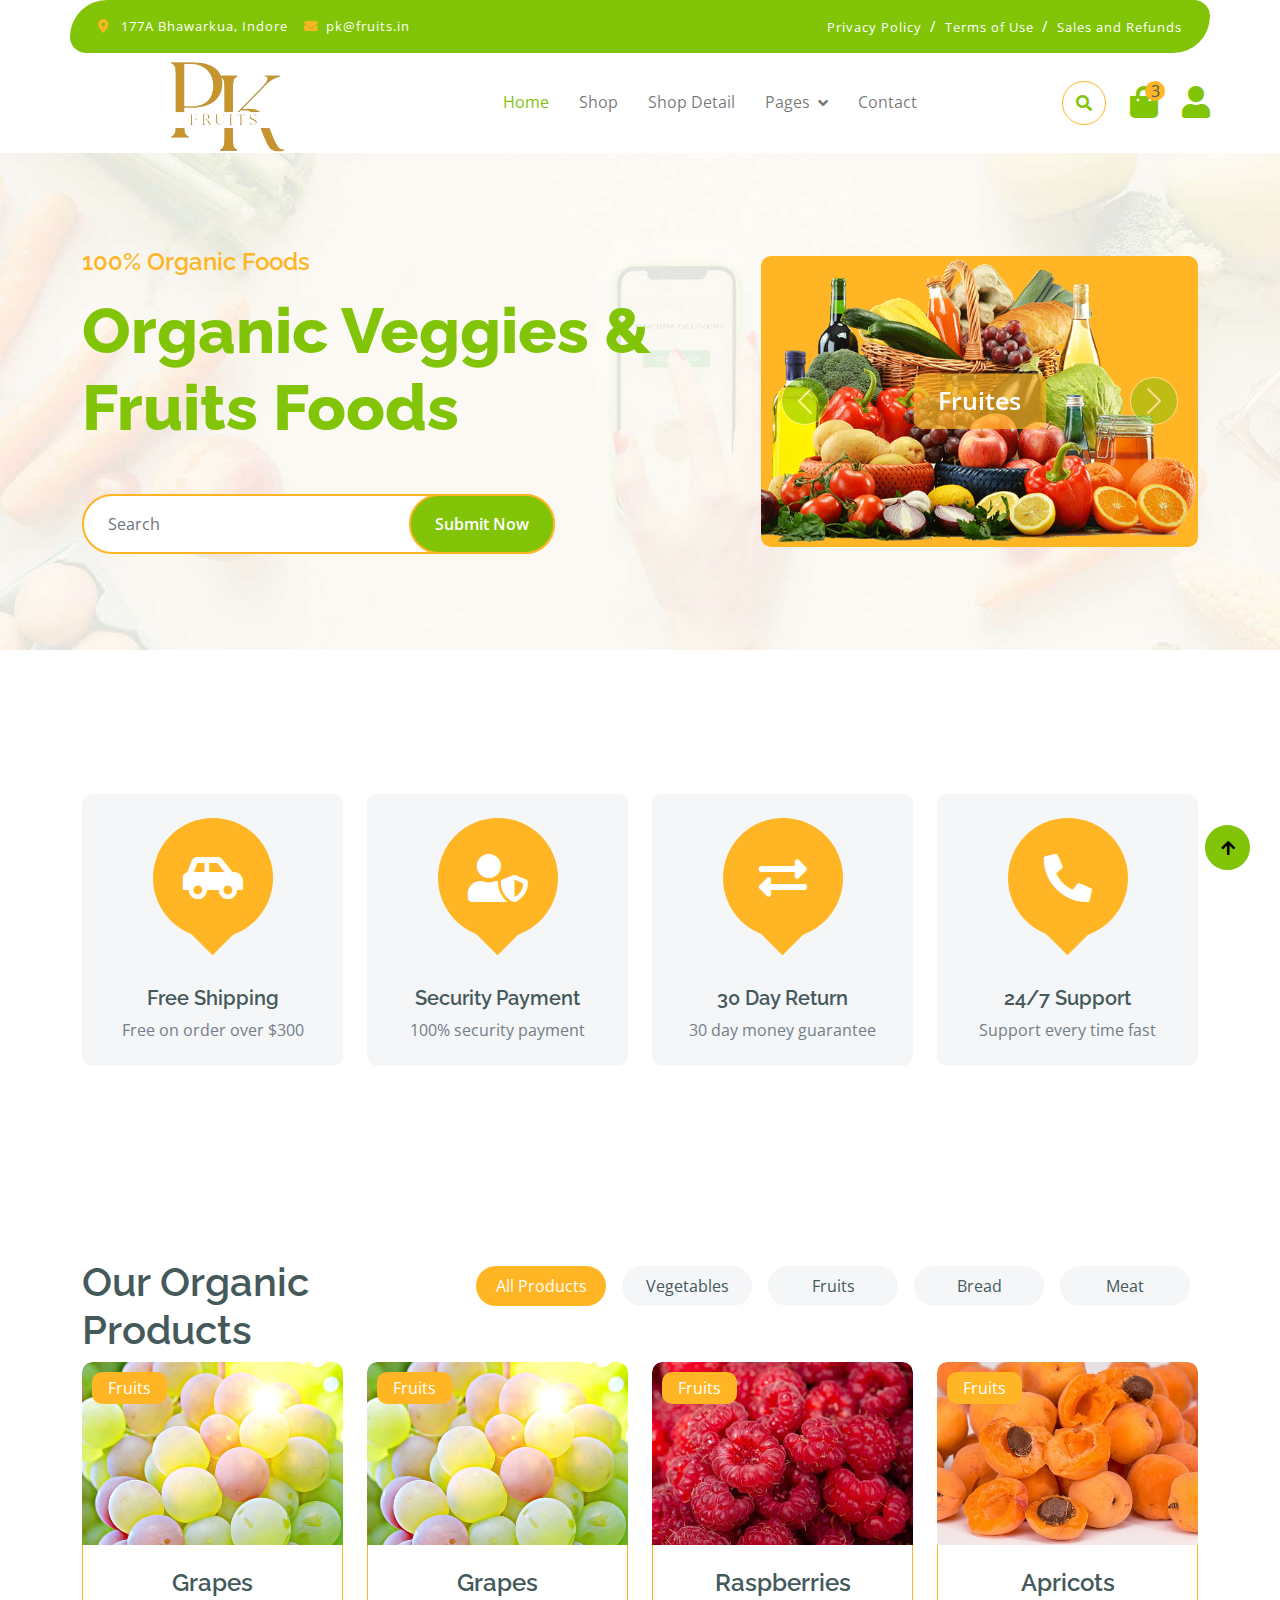
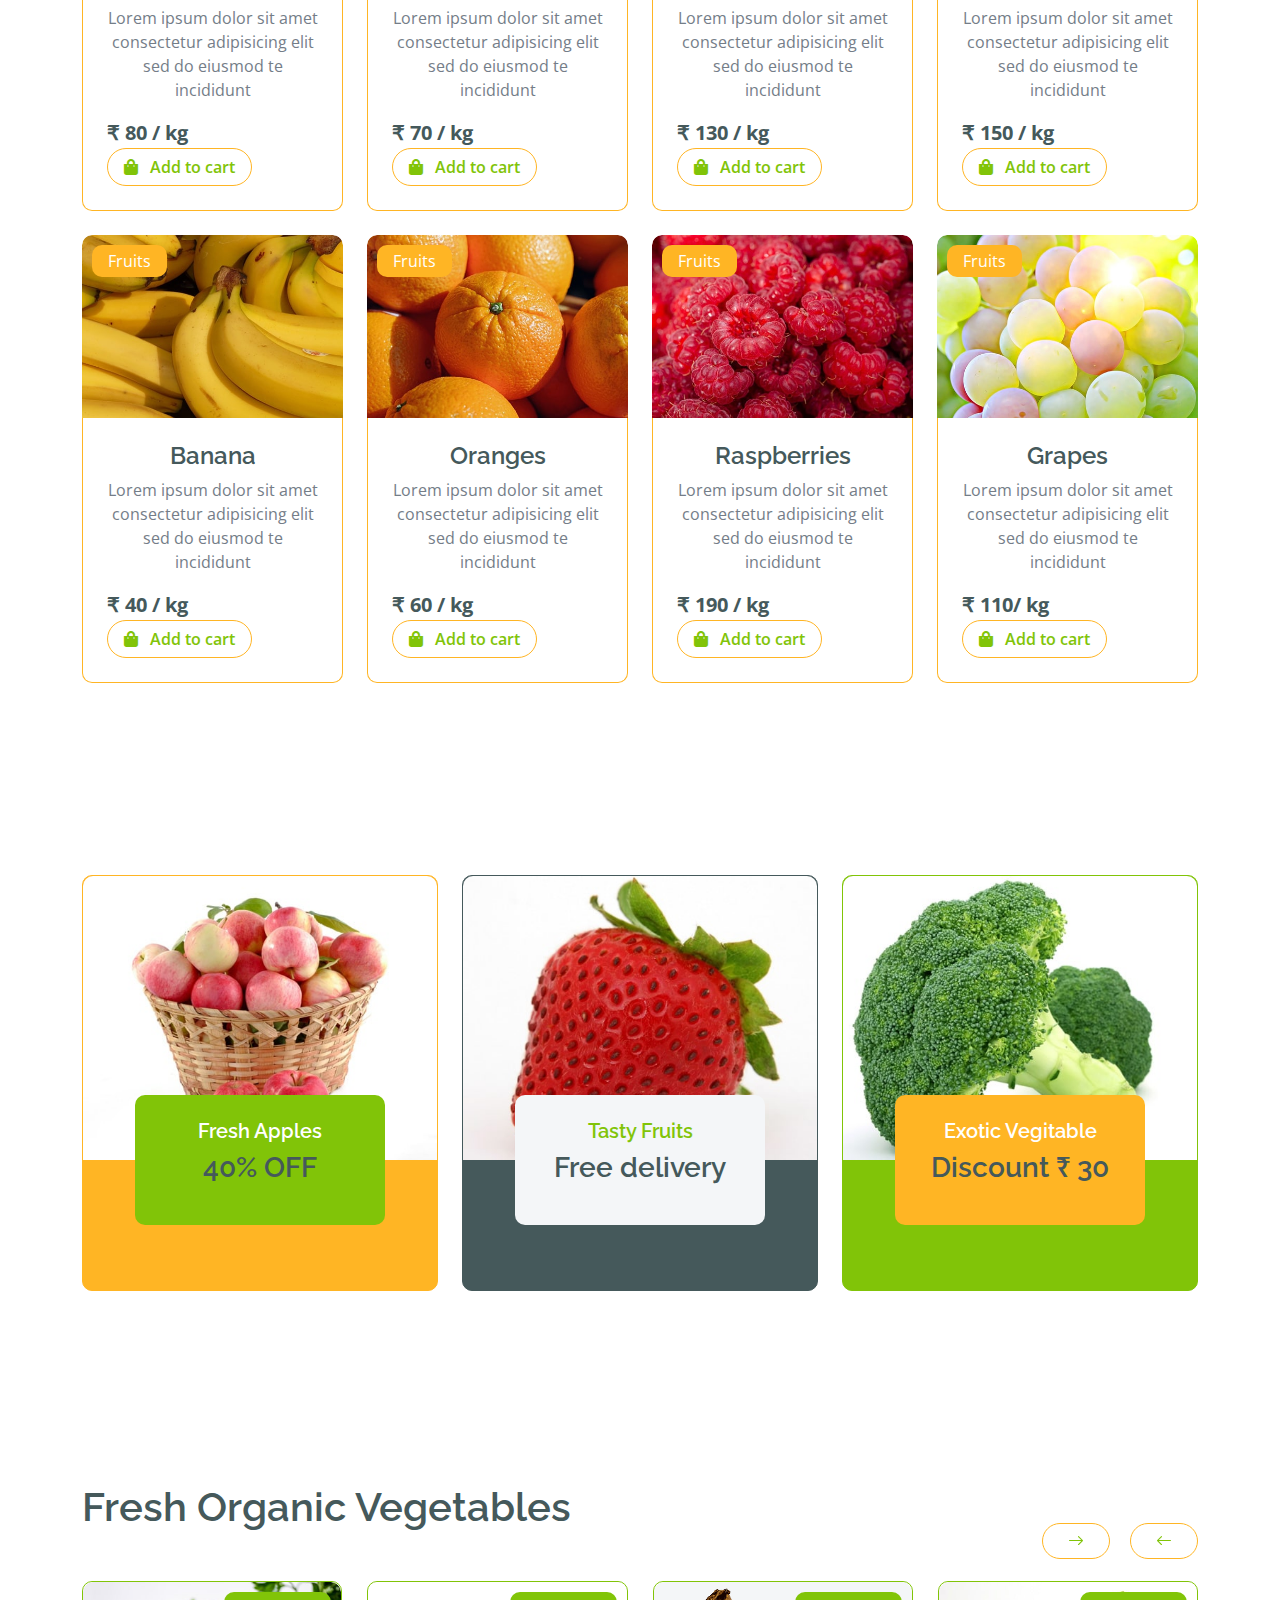
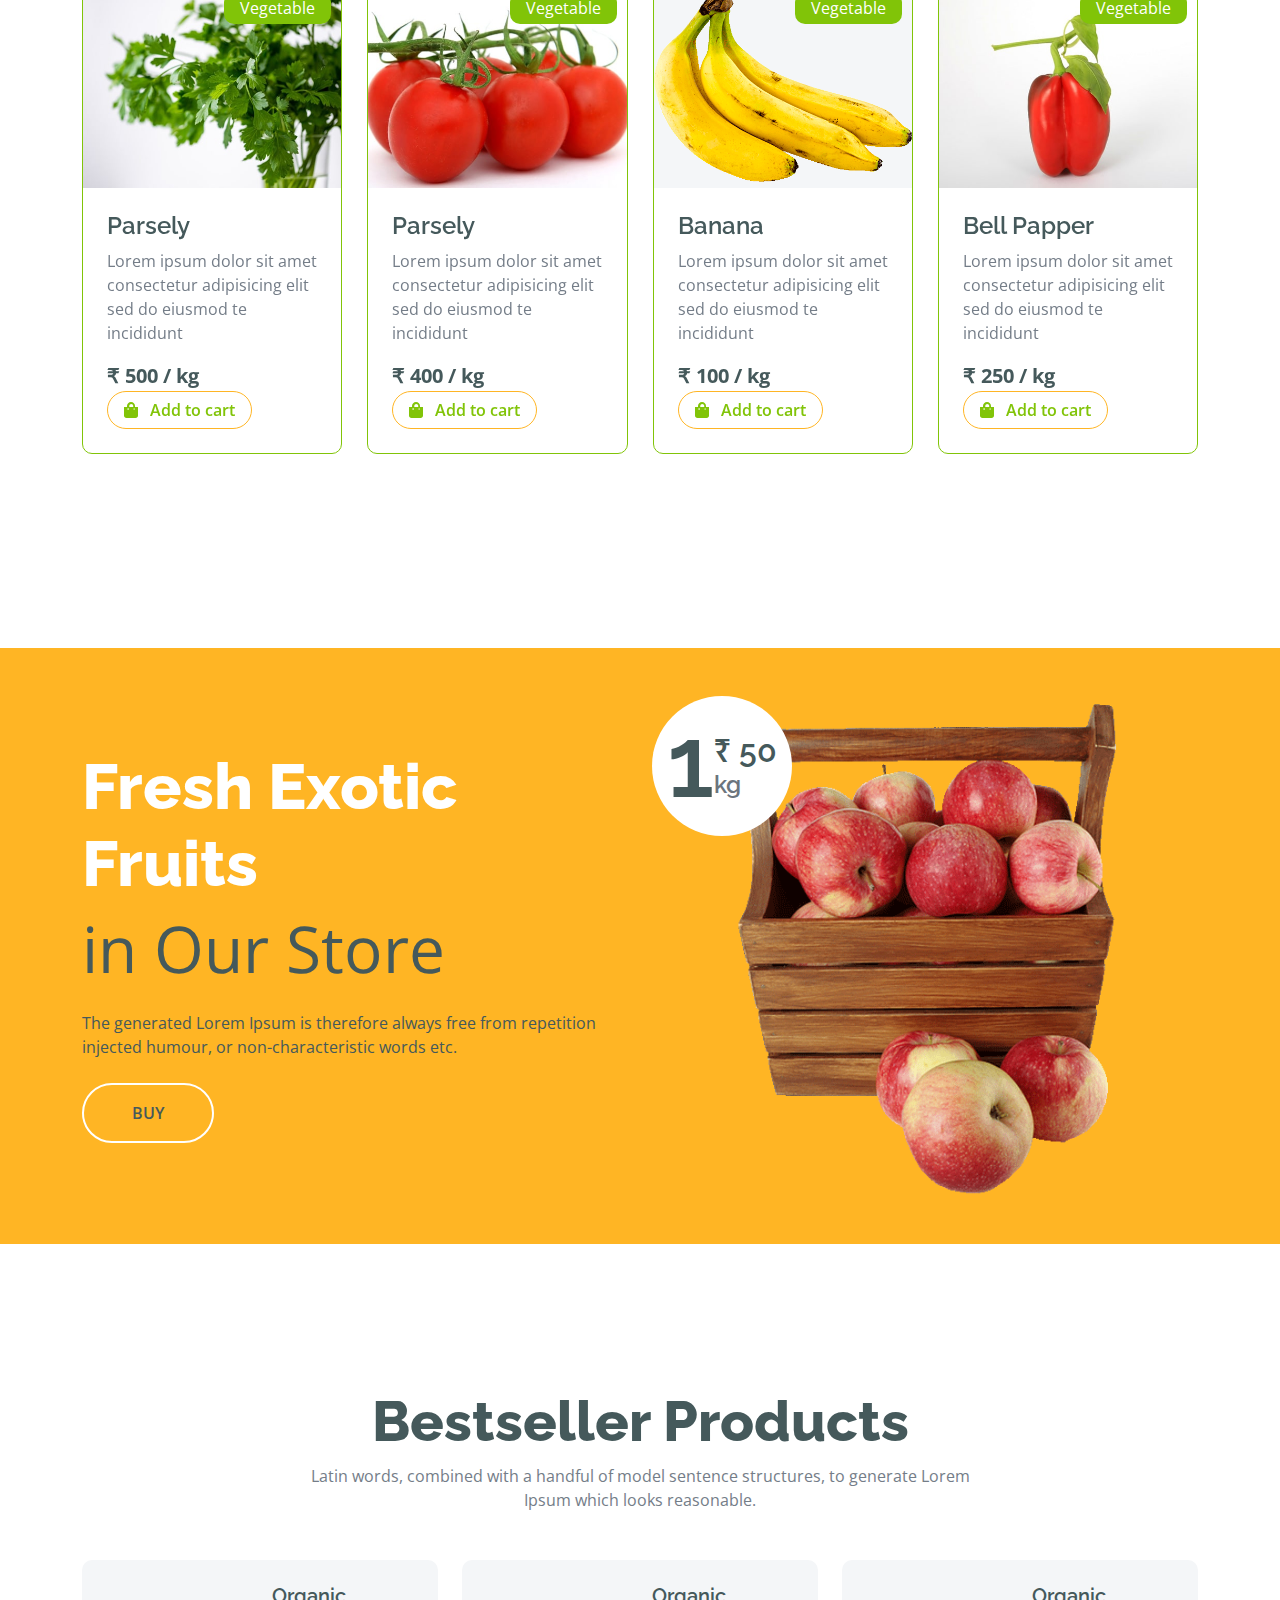
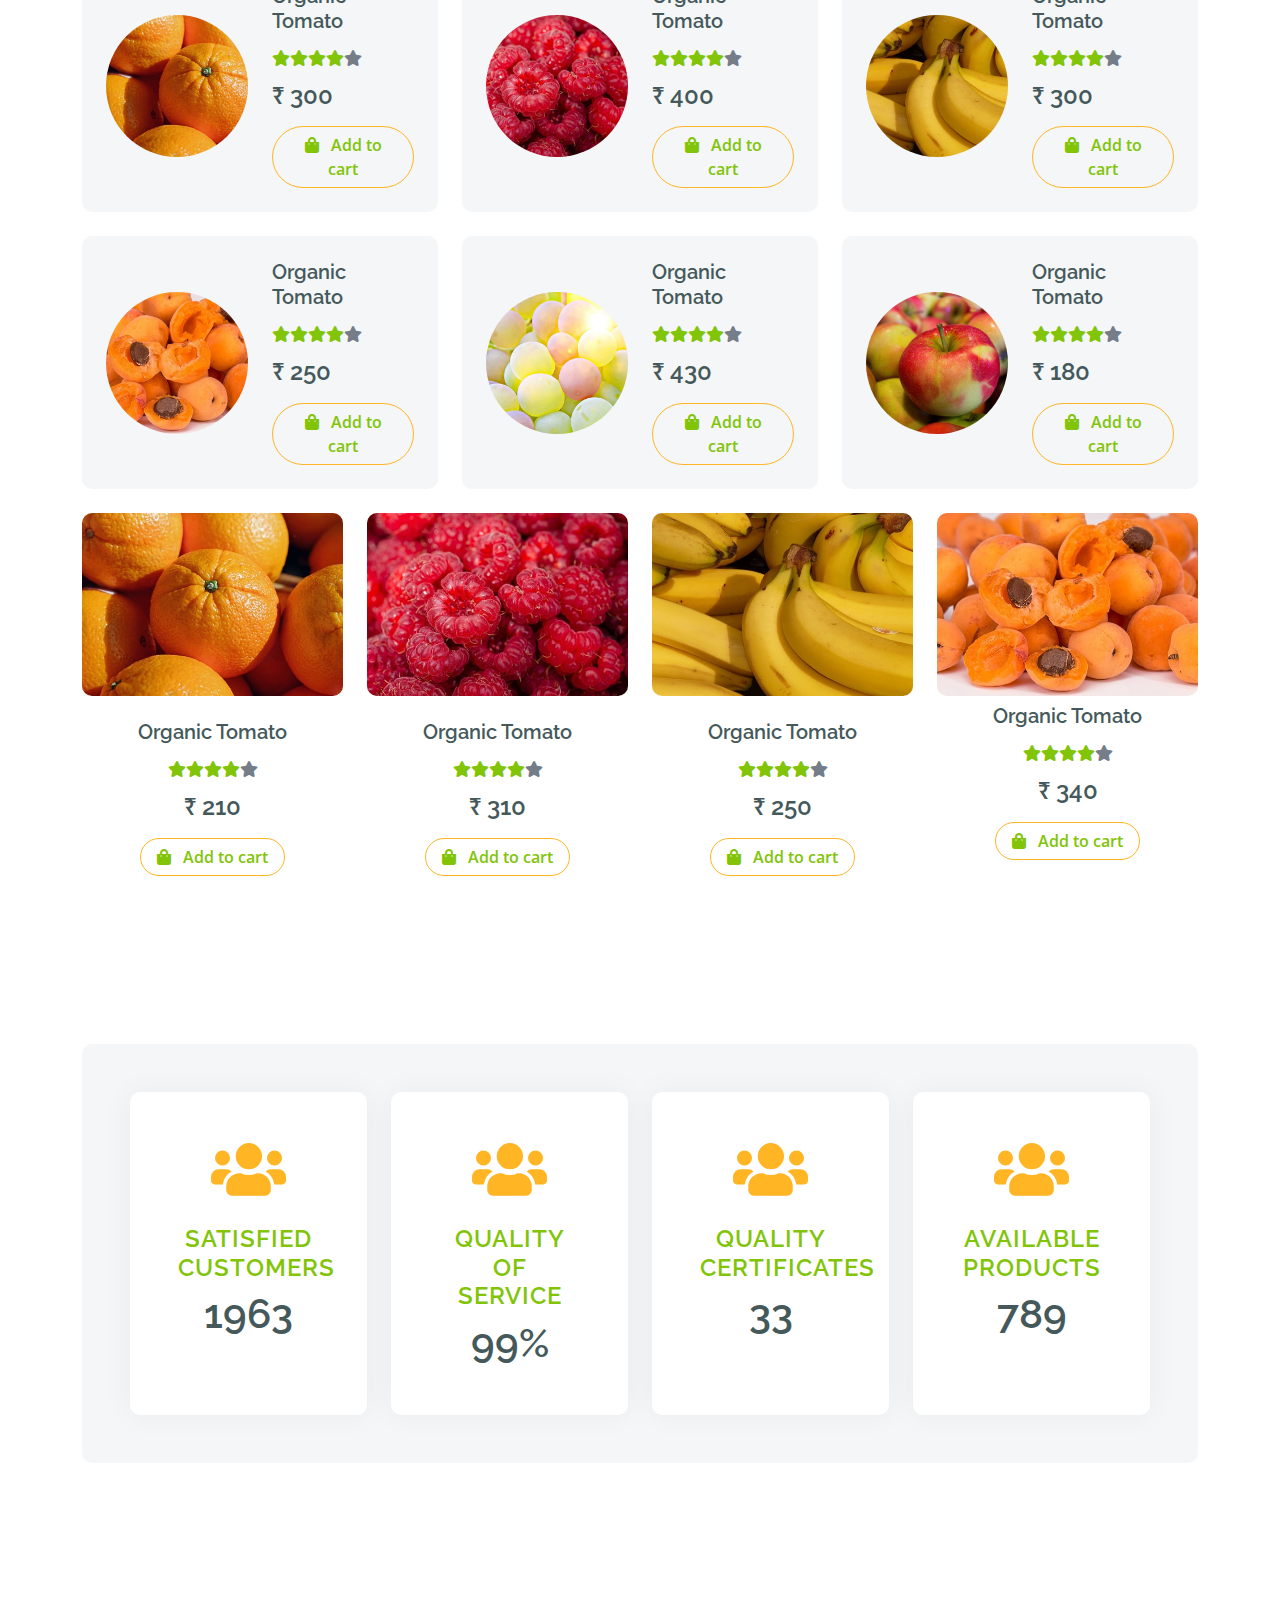
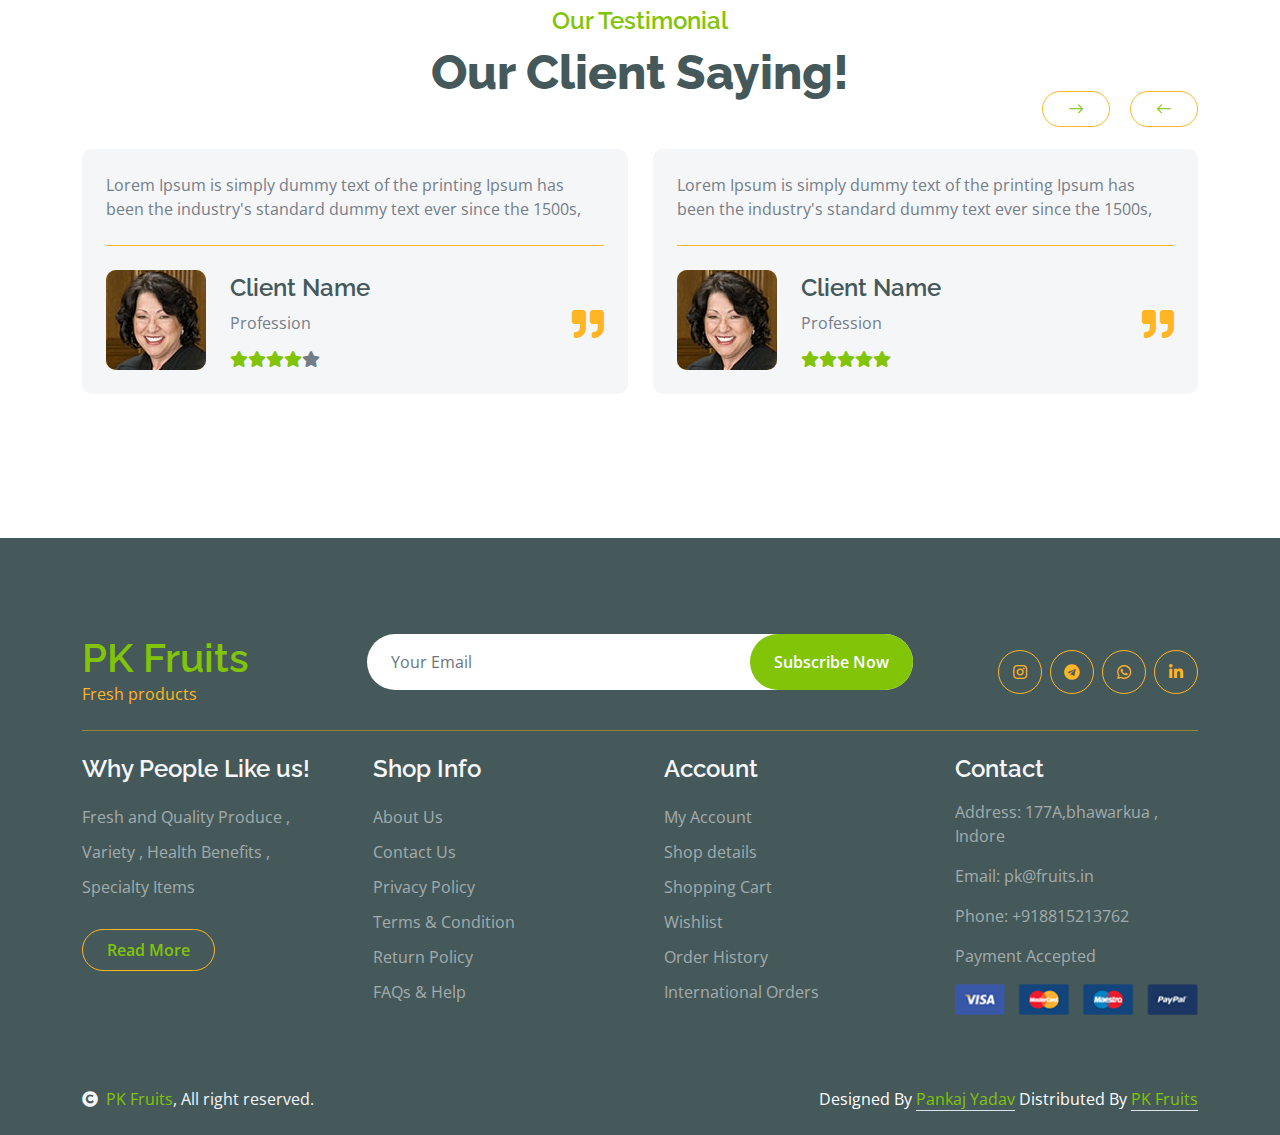
<file: index.html>
<!DOCTYPE html>
<html lang="en">

    <head>
        <meta charset="utf-8">
        <title>Pk Fruits</title>
        <link rel="shortcut icon" href="/img/hero-img-1.png" type="">
        <meta content="width=device-width, initial-scale=1.0" name="viewport">
        <meta content="" name="keywords">
        <meta content="" name="description">

        <!-- Google Web Fonts -->
        <link rel="preconnect" href="https://fonts.googleapis.com">
        <link rel="preconnect" href="https://fonts.gstatic.com" crossorigin>
        <link href="https://fonts.googleapis.com/css2?family=Open+Sans:wght@400;600&family=Raleway:wght@600;800&display=swap" rel="stylesheet"> 

        <!-- Icon Font Stylesheet -->
        <link rel="stylesheet" href="https://use.fontawesome.com/releases/v5.15.4/css/all.css"/>
        <link href="https://cdn.jsdelivr.net/npm/bootstrap-icons@1.4.1/font/bootstrap-icons.css" rel="stylesheet">

        <!-- Libraries Stylesheet -->
        <link href="lib/lightbox/css/lightbox.min.css" rel="stylesheet">
        <link href="lib/owlcarousel/assets/owl.carousel.min.css" rel="stylesheet">


        <!-- Customized Bootstrap Stylesheet -->
        <link href="css/bootstrap.min.css" rel="stylesheet">

        <!-- Template Stylesheet -->
        <link href="css/style.css" rel="stylesheet">
    </head>

    <body>

        <!-- Spinner Start -->
        <div id="spinner" class="show w-100 vh-100 bg-white position-fixed translate-middle top-50 start-50  d-flex align-items-center justify-content-center">
            <div class="spinner-grow text-primary" role="status"></div>
        </div>
        <!-- Spinner End -->


        <!-- Navbar start -->
        <div class="container-fluid fixed-top">
            <div class="container topbar bg-primary d-none d-lg-block">
                <div class="d-flex justify-content-between">
                    <div class="top-info ps-2">
                        <small class="me-3"><i class="fas fa-map-marker-alt me-2 text-secondary"></i> <a href="#" class="text-white">177A Bhawarkua, Indore</a></small>
                        <small class="me-3"><i class="fas fa-envelope me-2 text-secondary"></i><a href="#" class="text-white">pk@fruits.in</a></small>
                    </div>
                    <div class="top-link pe-2">
                        <a href="#" class="text-white"><small class="text-white mx-2">Privacy Policy</small>/</a>
                        <a href="#" class="text-white"><small class="text-white mx-2">Terms of Use</small>/</a>
                        <a href="#" class="text-white"><small class="text-white ms-2">Sales and Refunds</small></a>
                    </div>
                </div>
            </div>
            <div class="container px-0">
                <nav class="navbar navbar-light bg-white navbar-expand-xl">
                    <a href="index.html" class="navbar-brand"><img class="logo" src="/img/fruitstorelogo.png"></a>
                    <button class="navbar-toggler py-2 px-3" type="button" data-bs-toggle="collapse" data-bs-target="#navbarCollapse">
                        <span class="fa fa-bars text-primary"></span>
                    </button>
                    <div class="collapse navbar-collapse bg-white" id="navbarCollapse">
                        <div class="navbar-nav mx-auto">
                            <a href="index.html" class="nav-item nav-link active">Home</a>
                            <a href="shop.html" class="nav-item nav-link">Shop</a>
                            <a href="shop-detail.html" class="nav-item nav-link">Shop Detail</a>
                            <div class="nav-item dropdown">
                                <a href="#" class="nav-link dropdown-toggle" data-bs-toggle="dropdown">Pages</a>
                                <div class="dropdown-menu m-0 bg-secondary rounded-0">
                                    <a href="cart.html" class="dropdown-item">Cart</a>
                                    <a href="chackout.html" class="dropdown-item">Chackout</a>
                                    <a href="testimonial.html" class="dropdown-item">Testimonial</a>
                                    <a href="404.html" class="dropdown-item">404 Page</a>
                                </div>
                            </div>
                            <a href="contact.html" class="nav-item nav-link">Contact</a>
                        </div>
                        <div class="d-flex m-3 me-0">
                            <button class="btn-search btn border border-secondary btn-md-square rounded-circle bg-white me-4" data-bs-toggle="modal" data-bs-target="#searchModal"><i class="fas fa-search text-primary"></i></button>
                            <a href="#" class="position-relative me-4 my-auto">
                                <i class="fa fa-shopping-bag fa-2x"></i>
                                <span class="position-absolute bg-secondary rounded-circle d-flex align-items-center justify-content-center text-dark px-1" style="top: -5px; left: 15px; height: 20px; min-width: 20px;">3</span>
                            </a>
                            <a href="#" class="my-auto">
                                <i class="fas fa-user fa-2x"></i>
                            </a>
                        </div>
                    </div>
                </nav>
            </div>
        </div>
        <!-- Navbar End -->


        <!-- Modal Search Start -->
        <div class="modal fade" id="searchModal" tabindex="-1" aria-labelledby="exampleModalLabel" aria-hidden="true">
            <div class="modal-dialog modal-fullscreen">
                <div class="modal-content rounded-0">
                    <div class="modal-header">
                        <h5 class="modal-title" id="exampleModalLabel">Search by keyword</h5>
                        <button type="button" class="btn-close" data-bs-dismiss="modal" aria-label="Close"></button>
                    </div>
                    <div class="modal-body d-flex align-items-center">
                        <div class="input-group w-75 mx-auto d-flex">
                            <input type="search" class="form-control p-3" placeholder="keywords" aria-describedby="search-icon-1">
                            <span id="search-icon-1" class="input-group-text p-3"><i class="fa fa-search"></i></span>
                        </div>
                    </div>
                </div>
            </div>
        </div>
        <!-- Modal Search End -->


        <!-- Hero Start -->
        <div class="container-fluid py-5 mb-5 hero-header">
            <div class="container py-5">
                <div class="row g-5 align-items-center">
                    <div class="col-md-12 col-lg-7">
                        <h4 class="mb-3 text-secondary">100% Organic Foods</h4>
                        <h1 class="mb-5 display-3 text-primary">Organic Veggies & Fruits Foods</h1>
                        <div class="position-relative mx-auto">
                            <input class="form-control border-2 border-secondary w-75 py-3 px-4 rounded-pill" type="number" placeholder="Search">
                            <button type="submit" class="btn btn-primary border-2 border-secondary py-3 px-4 position-absolute rounded-pill text-white h-100" style="top: 0; right: 25%;">Submit Now</button>
                        </div>
                    </div>
                    <div class="col-md-12 col-lg-5">
                        <div id="carouselId" class="carousel slide position-relative" data-bs-ride="carousel">
                            <div class="carousel-inner" role="listbox">
                                <div class="carousel-item active rounded">
                                    <img src="img/hero-img-1.png" class="img-fluid w-100 h-100 bg-secondary rounded" alt="First slide">
                                    <a href="#" class="btn px-4 py-2 text-white rounded">Fruites</a>
                                </div>
                                <div class="carousel-item rounded">
                                    <img src="img/hero-img-2.jpg" class="img-fluid w-100 h-100 rounded" alt="Second slide">
                                    <a href="#" class="btn px-4 py-2 text-white rounded">Vesitables</a>
                                </div>
                            </div>
                            <button class="carousel-control-prev" type="button" data-bs-target="#carouselId" data-bs-slide="prev">
                                <span class="carousel-control-prev-icon" aria-hidden="true"></span>
                                <span class="visually-hidden">Previous</span>
                            </button>
                            <button class="carousel-control-next" type="button" data-bs-target="#carouselId" data-bs-slide="next">
                                <span class="carousel-control-next-icon" aria-hidden="true"></span>
                                <span class="visually-hidden">Next</span>
                            </button>
                        </div>
                    </div>
                </div>
            </div>
        </div>
        <!-- Hero End -->


        <!-- Featurs Section Start -->
        <div class="container-fluid featurs py-5">
            <div class="container py-5">
                <div class="row g-4">
                    <div class="col-md-6 col-lg-3">
                        <div class="featurs-item text-center rounded bg-light p-4">
                            <div class="featurs-icon btn-square rounded-circle bg-secondary mb-5 mx-auto">
                                <i class="fas fa-car-side fa-3x text-white"></i>
                            </div>
                            <div class="featurs-content text-center">
                                <h5>Free Shipping</h5>
                                <p class="mb-0">Free on order over $300</p>
                            </div>
                        </div>
                    </div>
                    <div class="col-md-6 col-lg-3">
                        <div class="featurs-item text-center rounded bg-light p-4">
                            <div class="featurs-icon btn-square rounded-circle bg-secondary mb-5 mx-auto">
                                <i class="fas fa-user-shield fa-3x text-white"></i>
                            </div>
                            <div class="featurs-content text-center">
                                <h5>Security Payment</h5>
                                <p class="mb-0">100% security payment</p>
                            </div>
                        </div>
                    </div>
                    <div class="col-md-6 col-lg-3">
                        <div class="featurs-item text-center rounded bg-light p-4">
                            <div class="featurs-icon btn-square rounded-circle bg-secondary mb-5 mx-auto">
                                <i class="fas fa-exchange-alt fa-3x text-white"></i>
                            </div>
                            <div class="featurs-content text-center">
                                <h5>30 Day Return</h5>
                                <p class="mb-0">30 day money guarantee</p>
                            </div>
                        </div>
                    </div>
                    <div class="col-md-6 col-lg-3">
                        <div class="featurs-item text-center rounded bg-light p-4">
                            <div class="featurs-icon btn-square rounded-circle bg-secondary mb-5 mx-auto">
                                <i class="fa fa-phone-alt fa-3x text-white"></i>
                            </div>
                            <div class="featurs-content text-center">
                                <h5>24/7 Support</h5>
                                <p class="mb-0">Support every time fast</p>
                            </div>
                        </div>
                    </div>
                </div>
            </div>
        </div>
        <!-- Featurs Section End -->


        <!-- Fruits Shop Start-->
        <div class="container-fluid fruite py-5">
            <div class="container py-5">
                <div class="tab-class text-center">
                    <div class="row g-4">
                        <div class="col-lg-4 text-start">
                            <h1>Our Organic Products</h1>
                        </div>
                        <div class="col-lg-8 text-end">
                            <ul class="nav nav-pills d-inline-flex text-center mb-5">
                                <li class="nav-item">
                                    <a class="d-flex m-2 py-2 bg-light rounded-pill active" data-bs-toggle="pill" href="#tab-1">
                                        <span class="text-dark" style="width: 130px;">All Products</span>
                                    </a>
                                </li>
                                <li class="nav-item">
                                    <a class="d-flex py-2 m-2 bg-light rounded-pill" data-bs-toggle="pill" href="#tab-2">
                                        <span class="text-dark" style="width: 130px;">Vegetables</span>
                                    </a>
                                </li>
                                <li class="nav-item">
                                    <a class="d-flex m-2 py-2 bg-light rounded-pill" data-bs-toggle="pill" href="#tab-3">
                                        <span class="text-dark" style="width: 130px;">Fruits</span>
                                    </a>
                                </li>
                                <li class="nav-item">
                                    <a class="d-flex m-2 py-2 bg-light rounded-pill" data-bs-toggle="pill" href="#tab-4">
                                        <span class="text-dark" style="width: 130px;">Bread</span>
                                    </a>
                                </li>
                                <li class="nav-item">
                                    <a class="d-flex m-2 py-2 bg-light rounded-pill" data-bs-toggle="pill" href="#tab-5">
                                        <span class="text-dark" style="width: 130px;">Meat</span>
                                    </a>
                                </li>
                            </ul>
                        </div>
                    </div>
                    <div class="tab-content">
                        <div id="tab-1" class="tab-pane fade show p-0 active">
                            <div class="row g-4">
                                <div class="col-lg-12">
                                    <div class="row g-4">
                                        <div class="col-md-6 col-lg-4 col-xl-3">
                                            <div class="rounded position-relative fruite-item">
                                                <div class="fruite-img">
                                                    <img src="img/fruite-item-5.jpg" class="img-fluid w-100 rounded-top" alt="">
                                                </div>
                                                <div class="text-white bg-secondary px-3 py-1 rounded position-absolute" style="top: 10px; left: 10px;">Fruits</div>
                                                <div class="p-4 border border-secondary border-top-0 rounded-bottom">
                                                    <h4>Grapes</h4>
                                                    <p>Lorem ipsum dolor sit amet consectetur adipisicing elit sed do eiusmod te incididunt</p>
                                                    <div class="d-flex justify-content-between flex-lg-wrap">
                                                        <p class="text-dark fs-5 fw-bold mb-0">₹ 80 / kg</p>
                                                        <a href="#" class="btn border border-secondary rounded-pill px-3 text-primary"><i class="fa fa-shopping-bag me-2 text-primary"></i> Add to cart</a>
                                                    </div>
                                                </div>
                                            </div>
                                        </div>
                                        <div class="col-md-6 col-lg-4 col-xl-3">
                                            <div class="rounded position-relative fruite-item">
                                                <div class="fruite-img">
                                                    <img src="img/fruite-item-5.jpg" class="img-fluid w-100 rounded-top" alt="">
                                                </div>
                                                <div class="text-white bg-secondary px-3 py-1 rounded position-absolute" style="top: 10px; left: 10px;">Fruits</div>
                                                <div class="p-4 border border-secondary border-top-0 rounded-bottom">
                                                    <h4>Grapes</h4>
                                                    <p>Lorem ipsum dolor sit amet consectetur adipisicing elit sed do eiusmod te incididunt</p>
                                                    <div class="d-flex justify-content-between flex-lg-wrap">
                                                        <p class="text-dark fs-5 fw-bold mb-0">₹ 70 / kg</p>
                                                        <a href="#" class="btn border border-secondary rounded-pill px-3 text-primary"><i class="fa fa-shopping-bag me-2 text-primary"></i> Add to cart</a>
                                                    </div>
                                                </div>
                                            </div>
                                        </div>
                                        <div class="col-md-6 col-lg-4 col-xl-3">
                                            <div class="rounded position-relative fruite-item">
                                                <div class="fruite-img">
                                                    <img src="img/fruite-item-2.jpg" class="img-fluid w-100 rounded-top" alt="">
                                                </div>
                                                <div class="text-white bg-secondary px-3 py-1 rounded position-absolute" style="top: 10px; left: 10px;">Fruits</div>
                                                <div class="p-4 border border-secondary border-top-0 rounded-bottom">
                                                    <h4>Raspberries</h4>
                                                    <p>Lorem ipsum dolor sit amet consectetur adipisicing elit sed do eiusmod te incididunt</p>
                                                    <div class="d-flex justify-content-between flex-lg-wrap">
                                                        <p class="text-dark fs-5 fw-bold mb-0">₹ 130 / kg</p>
                                                        <a href="#" class="btn border border-secondary rounded-pill px-3 text-primary"><i class="fa fa-shopping-bag me-2 text-primary"></i> Add to cart</a>
                                                    </div>
                                                </div>
                                            </div>
                                        </div>
                                        <div class="col-md-6 col-lg-4 col-xl-3">
                                            <div class="rounded position-relative fruite-item">
                                                <div class="fruite-img">
                                                    <img src="img/fruite-item-4.jpg" class="img-fluid w-100 rounded-top" alt="">
                                                </div>
                                                <div class="text-white bg-secondary px-3 py-1 rounded position-absolute" style="top: 10px; left: 10px;">Fruits</div>
                                                <div class="p-4 border border-secondary border-top-0 rounded-bottom">
                                                    <h4>Apricots</h4>
                                                    <p>Lorem ipsum dolor sit amet consectetur adipisicing elit sed do eiusmod te incididunt</p>
                                                    <div class="d-flex justify-content-between flex-lg-wrap">
                                                        <p class="text-dark fs-5 fw-bold mb-0">₹ 150 / kg</p>
                                                        <a href="#" class="btn border border-secondary rounded-pill px-3 text-primary"><i class="fa fa-shopping-bag me-2 text-primary"></i> Add to cart</a>
                                                    </div>
                                                </div>
                                            </div>
                                        </div>
                                        <div class="col-md-6 col-lg-4 col-xl-3">
                                            <div class="rounded position-relative fruite-item">
                                                <div class="fruite-img">
                                                    <img src="img/fruite-item-3.jpg" class="img-fluid w-100 rounded-top" alt="">
                                                </div>
                                                <div class="text-white bg-secondary px-3 py-1 rounded position-absolute" style="top: 10px; left: 10px;">Fruits</div>
                                                <div class="p-4 border border-secondary border-top-0 rounded-bottom">
                                                    <h4>Banana</h4>
                                                    <p>Lorem ipsum dolor sit amet consectetur adipisicing elit sed do eiusmod te incididunt</p>
                                                    <div class="d-flex justify-content-between flex-lg-wrap">
                                                        <p class="text-dark fs-5 fw-bold mb-0">₹ 40 / kg</p>
                                                        <a href="#" class="btn border border-secondary rounded-pill px-3 text-primary"><i class="fa fa-shopping-bag me-2 text-primary"></i> Add to cart</a>
                                                    </div>
                                                </div>
                                            </div>
                                        </div>
                                        <div class="col-md-6 col-lg-4 col-xl-3">
                                            <div class="rounded position-relative fruite-item">
                                                <div class="fruite-img">
                                                    <img src="img/fruite-item-1.jpg" class="img-fluid w-100 rounded-top" alt="">
                                                </div>
                                                <div class="text-white bg-secondary px-3 py-1 rounded position-absolute" style="top: 10px; left: 10px;">Fruits</div>
                                                <div class="p-4 border border-secondary border-top-0 rounded-bottom">
                                                    <h4>Oranges</h4>
                                                    <p>Lorem ipsum dolor sit amet consectetur adipisicing elit sed do eiusmod te incididunt</p>
                                                    <div class="d-flex justify-content-between flex-lg-wrap">
                                                        <p class="text-dark fs-5 fw-bold mb-0">₹ 60 / kg</p>
                                                        <a href="#" class="btn border border-secondary rounded-pill px-3 text-primary"><i class="fa fa-shopping-bag me-2 text-primary"></i> Add to cart</a>
                                                    </div>
                                                </div>
                                            </div>
                                        </div>
                                        <div class="col-md-6 col-lg-4 col-xl-3">
                                            <div class="rounded position-relative fruite-item">
                                                <div class="fruite-img">
                                                    <img src="img/fruite-item-2.jpg" class="img-fluid w-100 rounded-top" alt="">
                                                </div>
                                                <div class="text-white bg-secondary px-3 py-1 rounded position-absolute" style="top: 10px; left: 10px;">Fruits</div>
                                                <div class="p-4 border border-secondary border-top-0 rounded-bottom">
                                                    <h4>Raspberries</h4>
                                                    <p>Lorem ipsum dolor sit amet consectetur adipisicing elit sed do eiusmod te incididunt</p>
                                                    <div class="d-flex justify-content-between flex-lg-wrap">
                                                        <p class="text-dark fs-5 fw-bold mb-0">₹ 190 / kg</p>
                                                        <a href="#" class="btn border border-secondary rounded-pill px-3 text-primary"><i class="fa fa-shopping-bag me-2 text-primary"></i> Add to cart</a>
                                                    </div>
                                                </div>
                                            </div>
                                        </div>
                                        <div class="col-md-6 col-lg-4 col-xl-3">
                                            <div class="rounded position-relative fruite-item">
                                                <div class="fruite-img">
                                                    <img src="img/fruite-item-5.jpg" class="img-fluid w-100 rounded-top" alt="">
                                                </div>
                                                <div class="text-white bg-secondary px-3 py-1 rounded position-absolute" style="top: 10px; left: 10px;">Fruits</div>
                                                <div class="p-4 border border-secondary border-top-0 rounded-bottom">
                                                    <h4>Grapes</h4>
                                                    <p>Lorem ipsum dolor sit amet consectetur adipisicing elit sed do eiusmod te incididunt</p>
                                                    <div class="d-flex justify-content-between flex-lg-wrap">
                                                        <p class="text-dark fs-5 fw-bold mb-0">₹ 110/ kg</p>
                                                        <a href="#" class="btn border border-secondary rounded-pill px-3 text-primary"><i class="fa fa-shopping-bag me-2 text-primary"></i> Add to cart</a>
                                                    </div>
                                                </div>
                                            </div>
                                        </div>
                                    </div>
                                </div>
                            </div>
                        </div>
                        <div id="tab-2" class="tab-pane fade show p-0">
                            <div class="row g-4">
                                <div class="col-lg-12">
                                    <div class="row g-4">
                                        <div class="col-md-6 col-lg-4 col-xl-3">
                                            <div class="rounded position-relative fruite-item">
                                                <div class="fruite-img">
                                                    <img src="img/fruite-item-5.jpg" class="img-fluid w-100 rounded-top" alt="">
                                                </div>
                                                <div class="text-white bg-secondary px-3 py-1 rounded position-absolute" style="top: 10px; left: 10px;">Fruits</div>
                                                <div class="p-4 border border-secondary border-top-0 rounded-bottom">
                                                    <h4>Grapes</h4>
                                                    <p>Lorem ipsum dolor sit amet consectetur adipisicing elit sed do eiusmod te incididunt</p>
                                                    <div class="d-flex justify-content-between flex-lg-wrap">
                                                        <p class="text-dark fs-5 fw-bold mb-0">₹ 100/ kg</p>
                                                        <a href="#" class="btn border border-secondary rounded-pill px-3 text-primary"><i class="fa fa-shopping-bag me-2 text-primary"></i> Add to cart</a>
                                                    </div>
                                                </div>
                                            </div>
                                        </div>
                                        <div class="col-md-6 col-lg-4 col-xl-3">
                                            <div class="rounded position-relative fruite-item">
                                                <div class="fruite-img">
                                                    <img src="img/fruite-item-2.jpg" class="img-fluid w-100 rounded-top" alt="">
                                                </div>
                                                <div class="text-white bg-secondary px-3 py-1 rounded position-absolute" style="top: 10px; left: 10px;">Fruits</div>
                                                <div class="p-4 border border-secondary border-top-0 rounded-bottom">
                                                    <h4>Raspberries</h4>
                                                    <p>Lorem ipsum dolor sit amet consectetur adipisicing elit sed do eiusmod te incididunt</p>
                                                    <div class="d-flex justify-content-between flex-lg-wrap">
                                                        <p class="text-dark fs-5 fw-bold mb-0">₹ 250/ kg</p>
                                                        <a href="#" class="btn border border-secondary rounded-pill px-3 text-primary"><i class="fa fa-shopping-bag me-2 text-primary"></i> Add to cart</a>
                                                    </div>
                                                </div>
                                            </div>
                                        </div>
                                    </div>
                                </div>
                            </div>
                        </div>
                        <div id="tab-3" class="tab-pane fade show p-0">
                            <div class="row g-4">
                                <div class="col-lg-12">
                                    <div class="row g-4">
                                        <div class="col-md-6 col-lg-4 col-xl-3">
                                            <div class="rounded position-relative fruite-item">
                                                <div class="fruite-img">
                                                    <img src="img/fruite-item-1.jpg" class="img-fluid w-100 rounded-top" alt="">
                                                </div>
                                                <div class="text-white bg-secondary px-3 py-1 rounded position-absolute" style="top: 10px; left: 10px;">Fruits</div>
                                                <div class="p-4 border border-secondary border-top-0 rounded-bottom">
                                                    <h4>Oranges</h4>
                                                    <p>Lorem ipsum dolor sit amet consectetur adipisicing elit sed do eiusmod te incididunt</p>
                                                    <div class="d-flex justify-content-between flex-lg-wrap">
                                                        <p class="text-dark fs-5 fw-bold mb-0">₹ 115 / kg</p>
                                                        <a href="#" class="btn border border-secondary rounded-pill px-3 text-primary"><i class="fa fa-shopping-bag me-2 text-primary"></i> Add to cart</a>
                                                    </div>
                                                </div>
                                            </div>
                                        </div>
                                        <div class="col-md-6 col-lg-4 col-xl-3">
                                            <div class="rounded position-relative fruite-item">
                                                <div class="fruite-img">
                                                    <img src="img/fruite-item-6.jpg" class="img-fluid w-100 rounded-top" alt="">
                                                </div>
                                                <div class="text-white bg-secondary px-3 py-1 rounded position-absolute" style="top: 10px; left: 10px;">Fruits</div>
                                                <div class="p-4 border border-secondary border-top-0 rounded-bottom">
                                                    <h4>Apple</h4>
                                                    <p>Lorem ipsum dolor sit amet consectetur adipisicing elit sed do eiusmod te incididunt</p>
                                                    <div class="d-flex justify-content-between flex-lg-wrap">
                                                        <p class="text-dark fs-5 fw-bold mb-0">₹ 120 / kg</p>
                                                        <a href="#" class="btn border border-secondary rounded-pill px-3 text-primary"><i class="fa fa-shopping-bag me-2 text-primary"></i> Add to cart</a>
                                                    </div>
                                                </div>
                                            </div>
                                        </div>
                                    </div>
                                </div>
                            </div>
                        </div>
                        <div id="tab-4" class="tab-pane fade show p-0">
                            <div class="row g-4">
                                <div class="col-lg-12">
                                    <div class="row g-4">
                                        <div class="col-md-6 col-lg-4 col-xl-3">
                                            <div class="rounded position-relative fruite-item">
                                                <div class="fruite-img">
                                                    <img src="img/fruite-item-5.jpg" class="img-fluid w-100 rounded-top" alt="">
                                                </div>
                                                <div class="text-white bg-secondary px-3 py-1 rounded position-absolute" style="top: 10px; left: 10px;">Fruits</div>
                                                <div class="p-4 border border-secondary border-top-0 rounded-bottom">
                                                    <h4>Grapes</h4>
                                                    <p>Lorem ipsum dolor sit amet consectetur adipisicing elit sed do eiusmod te incididunt</p>
                                                    <div class="d-flex justify-content-between flex-lg-wrap">
                                                        <p class="text-dark fs-5 fw-bold mb-0">₹ 200 / kg</p>
                                                        <a href="#" class="btn border border-secondary rounded-pill px-3 text-primary"><i class="fa fa-shopping-bag me-2 text-primary"></i> Add to cart</a>
                                                    </div>
                                                </div>
                                            </div>
                                        </div>
                                        <div class="col-md-6 col-lg-4 col-xl-3">
                                            <div class="rounded position-relative fruite-item">
                                                <div class="fruite-img">
                                                    <img src="img/fruite-item-4.jpg" class="img-fluid w-100 rounded-top" alt="">
                                                </div>
                                                <div class="text-white bg-secondary px-3 py-1 rounded position-absolute" style="top: 10px; left: 10px;">Fruits</div>
                                                <div class="p-4 border border-secondary border-top-0 rounded-bottom">
                                                    <h4>Apricots</h4>
                                                    <p>Lorem ipsum dolor sit amet consectetur adipisicing elit sed do eiusmod te incididunt</p>
                                                    <div class="d-flex justify-content-between flex-lg-wrap">
                                                        <p class="text-dark fs-5 fw-bold mb-0">₹ 190 / kg</p>
                                                        <a href="#" class="btn border border-secondary rounded-pill px-3 text-primary"><i class="fa fa-shopping-bag me-2 text-primary"></i> Add to cart</a>
                                                    </div>
                                                </div>
                                            </div>
                                        </div>
                                    </div>
                                </div>
                            </div>
                        </div>
                        <div id="tab-5" class="tab-pane fade show p-0">
                            <div class="row g-4">
                                <div class="col-lg-12">
                                    <div class="row g-4">
                                        <div class="col-md-6 col-lg-4 col-xl-3">
                                            <div class="rounded position-relative fruite-item">
                                                <div class="fruite-img">
                                                    <img src="img/fruite-item-3.jpg" class="img-fluid w-100 rounded-top" alt="">
                                                </div>
                                                <div class="text-white bg-secondary px-3 py-1 rounded position-absolute" style="top: 10px; left: 10px;">Fruits</div>
                                                <div class="p-4 border border-secondary border-top-0 rounded-bottom">
                                                    <h4>Banana</h4>
                                                    <p>Lorem ipsum dolor sit amet consectetur adipisicing elit sed do eiusmod te incididunt</p>
                                                    <div class="d-flex justify-content-between flex-lg-wrap">
                                                        <p class="text-dark fs-5 fw-bold mb-0">₹ 70 / kg</p>
                                                        <a href="#" class="btn border border-secondary rounded-pill px-3 text-primary"><i class="fa fa-shopping-bag me-2 text-primary"></i> Add to cart</a>
                                                    </div>
                                                </div>
                                            </div>
                                        </div>
                                        <div class="col-md-6 col-lg-4 col-xl-3">
                                            <div class="rounded position-relative fruite-item">
                                                <div class="fruite-img">
                                                    <img src="img/fruite-item-2.jpg" class="img-fluid w-100 rounded-top" alt="">
                                                </div>
                                                <div class="text-white bg-secondary px-3 py-1 rounded position-absolute" style="top: 10px; left: 10px;">Fruits</div>
                                                <div class="p-4 border border-secondary border-top-0 rounded-bottom">
                                                    <h4>Raspberries</h4>
                                                    <p>Lorem ipsum dolor sit amet consectetur adipisicing elit sed do eiusmod te incididunt</p>
                                                    <div class="d-flex justify-content-between flex-lg-wrap">
                                                        <p class="text-dark fs-5 fw-bold mb-0">₹ 90 / kg</p>
                                                        <a href="#" class="btn border border-secondary rounded-pill px-3 text-primary"><i class="fa fa-shopping-bag me-2 text-primary"></i> Add to cart</a>
                                                    </div>
                                                </div>
                                            </div>
                                        </div>
                                        <div class="col-md-6 col-lg-4 col-xl-3">
                                            <div class="rounded position-relative fruite-item">
                                                <div class="fruite-img">
                                                    <img src="img/fruite-item-1.jpg" class="img-fluid w-100 rounded-top" alt="">
                                                </div>
                                                <div class="text-white bg-secondary px-3 py-1 rounded position-absolute" style="top: 10px; left: 10px;">Fruits</div>
                                                <div class="p-4 border border-secondary border-top-0 rounded-bottom">
                                                    <h4>Oranges</h4>
                                                    <p>Lorem ipsum dolor sit amet consectetur adipisicing elit sed do eiusmod te incididunt</p>
                                                    <div class="d-flex justify-content-between flex-lg-wrap">
                                                        <p class="text-dark fs-5 fw-bold mb-0">₹ 40 / kg</p>
                                                        <a href="#" class="btn border border-secondary rounded-pill px-3 text-primary"><i class="fa fa-shopping-bag me-2 text-primary"></i> Add to cart</a>
                                                    </div>
                                                </div>
                                            </div>
                                        </div>
                                    </div>
                                </div>
                            </div>
                        </div>
                    </div>
                </div>      
            </div>
        </div>
        <!-- Fruits Shop End-->


        <!-- Featurs Start -->
        <div class="container-fluid service py-5">
            <div class="container py-5">
                <div class="row g-4 justify-content-center">
                    <div class="col-md-6 col-lg-4">
                        <a href="#">
                            <div class="service-item bg-secondary rounded border border-secondary">
                                <img src="img/featur-1.jpg" class="img-fluid rounded-top w-100" alt="">
                                <div class="px-4 rounded-bottom">
                                    <div class="service-content bg-primary text-center p-4 rounded">
                                        <h5 class="text-white">Fresh Apples</h5>
                                        <h3 class="mb-0">40% OFF</h3>
                                    </div>
                                </div>
                            </div>
                        </a>
                    </div>
                    <div class="col-md-6 col-lg-4">
                        <a href="#">
                            <div class="service-item bg-dark rounded border border-dark">
                                <img src="img/featur-2.jpg" class="img-fluid rounded-top w-100" alt="">
                                <div class="px-4 rounded-bottom">
                                    <div class="service-content bg-light text-center p-4 rounded">
                                        <h5 class="text-primary">Tasty Fruits</h5>
                                        <h3 class="mb-0">Free delivery</h3>
                                    </div>
                                </div>
                            </div>
                        </a>
                    </div>
                    <div class="col-md-6 col-lg-4">
                        <a href="#">
                            <div class="service-item bg-primary rounded border border-primary">
                                <img src="img/featur-3.jpg" class="img-fluid rounded-top w-100" alt="">
                                <div class="px-4 rounded-bottom">
                                    <div class="service-content bg-secondary text-center p-4 rounded">
                                        <h5 class="text-white">Exotic Vegitable</h5>
                                        <h3 class="mb-0">Discount ₹ 30</h3>
                                    </div>
                                </div>
                            </div>
                        </a>
                    </div>
                </div>
            </div>
        </div>
        <!-- Featurs End -->


        <!-- Vesitable Shop Start-->
        <div class="container-fluid vesitable py-5">
            <div class="container py-5">
                <h1 class="mb-0">Fresh Organic Vegetables</h1>
                <div class="owl-carousel vegetable-carousel justify-content-center">
                    <div class="border border-primary rounded position-relative vesitable-item">
                        <div class="vesitable-img">
                            <img src="img/vegetable-item-6.jpg" class="img-fluid w-100 rounded-top" alt="">
                        </div>
                        <div class="text-white bg-primary px-3 py-1 rounded position-absolute" style="top: 10px; right: 10px;">Vegetable</div>
                        <div class="p-4 rounded-bottom">
                            <h4>Parsely</h4>
                            <p>Lorem ipsum dolor sit amet consectetur adipisicing elit sed do eiusmod te incididunt</p>
                            <div class="d-flex justify-content-between flex-lg-wrap">
                                <p class="text-dark fs-5 fw-bold mb-0">₹ 500 / kg</p>
                                <a href="#" class="btn border border-secondary rounded-pill px-3 text-primary"><i class="fa fa-shopping-bag me-2 text-primary"></i> Add to cart</a>
                            </div>
                        </div>
                    </div>
                    <div class="border border-primary rounded position-relative vesitable-item">
                        <div class="vesitable-img">
                            <img src="img/vegetable-item-1.jpg" class="img-fluid w-100 rounded-top" alt="">
                        </div>
                        <div class="text-white bg-primary px-3 py-1 rounded position-absolute" style="top: 10px; right: 10px;">Vegetable</div>
                        <div class="p-4 rounded-bottom">
                            <h4>Parsely</h4>
                            <p>Lorem ipsum dolor sit amet consectetur adipisicing elit sed do eiusmod te incididunt</p>
                            <div class="d-flex justify-content-between flex-lg-wrap">
                                <p class="text-dark fs-5 fw-bold mb-0">₹ 400 / kg</p>
                                <a href="#" class="btn border border-secondary rounded-pill px-3 text-primary"><i class="fa fa-shopping-bag me-2 text-primary"></i> Add to cart</a>
                            </div>
                        </div>
                    </div>
                    <div class="border border-primary rounded position-relative vesitable-item">
                        <div class="vesitable-img">
                            <img src="img/vegetable-item-3.png" class="img-fluid w-100 rounded-top bg-light" alt="">
                        </div>
                        <div class="text-white bg-primary px-3 py-1 rounded position-absolute" style="top: 10px; right: 10px;">Vegetable</div>
                        <div class="p-4 rounded-bottom">
                            <h4>Banana</h4>
                            <p>Lorem ipsum dolor sit amet consectetur adipisicing elit sed do eiusmod te incididunt</p>
                            <div class="d-flex justify-content-between flex-lg-wrap">
                                <p class="text-dark fs-5 fw-bold mb-0">₹ 100 / kg</p>
                                <a href="#" class="btn border border-secondary rounded-pill px-3 text-primary"><i class="fa fa-shopping-bag me-2 text-primary"></i> Add to cart</a>
                            </div>
                        </div>
                    </div>
                    <div class="border border-primary rounded position-relative vesitable-item">
                        <div class="vesitable-img">
                            <img src="img/vegetable-item-4.jpg" class="img-fluid w-100 rounded-top" alt="">
                        </div>
                        <div class="text-white bg-primary px-3 py-1 rounded position-absolute" style="top: 10px; right: 10px;">Vegetable</div>
                        <div class="p-4 rounded-bottom">
                            <h4>Bell Papper</h4>
                            <p>Lorem ipsum dolor sit amet consectetur adipisicing elit sed do eiusmod te incididunt</p>
                            <div class="d-flex justify-content-between flex-lg-wrap">
                                <p class="text-dark fs-5 fw-bold mb-0">₹ 250 / kg</p>
                                <a href="#" class="btn border border-secondary rounded-pill px-3 text-primary"><i class="fa fa-shopping-bag me-2 text-primary"></i> Add to cart</a>
                            </div>
                        </div>
                    </div>
                    <div class="border border-primary rounded position-relative vesitable-item">
                        <div class="vesitable-img">
                            <img src="img/vegetable-item-5.jpg" class="img-fluid w-100 rounded-top" alt="">
                        </div>
                        <div class="text-white bg-primary px-3 py-1 rounded position-absolute" style="top: 10px; right: 10px;">Vegetable</div>
                        <div class="p-4 rounded-bottom">
                            <h4>Potatoes</h4>
                            <p>Lorem ipsum dolor sit amet consectetur adipisicing elit sed do eiusmod te incididunt</p>
                            <div class="d-flex justify-content-between flex-lg-wrap">
                                <p class="text-dark fs-5 fw-bold mb-0">₹ 40 / kg</p>
                                <a href="#" class="btn border border-secondary rounded-pill px-3 text-primary"><i class="fa fa-shopping-bag me-2 text-primary"></i> Add to cart</a>
                            </div>
                        </div>
                    </div>
                    <div class="border border-primary rounded position-relative vesitable-item">
                        <div class="vesitable-img">
                            <img src="img/vegetable-item-6.jpg" class="img-fluid w-100 rounded-top" alt="">
                        </div>
                        <div class="text-white bg-primary px-3 py-1 rounded position-absolute" style="top: 10px; right: 10px;">Vegetable</div>
                        <div class="p-4 rounded-bottom">
                            <h4>Parsely</h4>
                            <p>Lorem ipsum dolor sit amet consectetur adipisicing elit sed do eiusmod te incididunt</p>
                            <div class="d-flex justify-content-between flex-lg-wrap">
                                <p class="text-dark fs-5 fw-bold mb-0">₹ 60 / kg</p>
                                <a href="#" class="btn border border-secondary rounded-pill px-3 text-primary"><i class="fa fa-shopping-bag me-2 text-primary"></i> Add to cart</a>
                            </div>
                        </div>
                    </div>
                    <div class="border border-primary rounded position-relative vesitable-item">
                        <div class="vesitable-img">
                            <img src="img/vegetable-item-5.jpg" class="img-fluid w-100 rounded-top" alt="">
                        </div>
                        <div class="text-white bg-primary px-3 py-1 rounded position-absolute" style="top: 10px; right: 10px;">Vegetable</div>
                        <div class="p-4 rounded-bottom">
                            <h4>Potatoes</h4>
                            <p>Lorem ipsum dolor sit amet consectetur adipisicing elit sed do eiusmod te incididunt</p>
                            <div class="d-flex justify-content-between flex-lg-wrap">
                                <p class="text-dark fs-5 fw-bold mb-0">₹ 60/ kg</p>
                                <a href="#" class="btn border border-secondary rounded-pill px-3 text-primary"><i class="fa fa-shopping-bag me-2 text-primary"></i> Add to cart</a>
                            </div>
                        </div>
                    </div>
                    <div class="border border-primary rounded position-relative vesitable-item">
                        <div class="vesitable-img">
                            <img src="img/vegetable-item-6.jpg" class="img-fluid w-100 rounded-top" alt="">
                        </div>
                        <div class="text-white bg-primary px-3 py-1 rounded position-absolute" style="top: 10px; right: 10px;">Vegetable</div>
                        <div class="p-4 rounded-bottom">
                            <h4>Parsely</h4>
                            <p>Lorem ipsum dolor sit amet consectetur adipisicing elit sed do eiusmod te incididunt</p>
                            <div class="d-flex justify-content-between flex-lg-wrap">
                                <p class="text-dark fs-5 fw-bold mb-0">₹ 30/ kg</p>
                                <a href="#" class="btn border border-secondary rounded-pill px-3 text-primary"><i class="fa fa-shopping-bag me-2 text-primary"></i> Add to cart</a>
                            </div>
                        </div>
                    </div>
                </div>
            </div>
        </div>
        <!-- Vesitable Shop End -->


        <!-- Banner Section Start-->
        <div class="container-fluid banner bg-secondary my-5">
            <div class="container py-5">
                <div class="row g-4 align-items-center">
                    <div class="col-lg-6">
                        <div class="py-4">
                            <h1 class="display-3 text-white">Fresh Exotic Fruits</h1>
                            <p class="fw-normal display-3 text-dark mb-4">in Our Store</p>
                            <p class="mb-4 text-dark">The generated Lorem Ipsum is therefore always free from repetition injected humour, or non-characteristic words etc.</p>
                            <a href="#" class="banner-btn btn border-2 border-white rounded-pill text-dark py-3 px-5">BUY</a>
                        </div>
                    </div>
                    <div class="col-lg-6">
                        <div class="position-relative">
                            <img src="img/baner-1.png" class="img-fluid w-100 rounded" alt="">
                            <div class="d-flex align-items-center justify-content-center bg-white rounded-circle position-absolute" style="width: 140px; height: 140px; top: 0; left: 0;">
                                <h1 style="font-size: 100px;">1</h1>
                                <div class="d-flex flex-column">
                                    <span class="h2 mb-0">₹ 50</span>
                                    <span class="h4 text-muted mb-0">kg</span>
                                </div>
                            </div>
                        </div>
                    </div>
                </div>
            </div>
        </div>
        <!-- Banner Section End -->


        <!-- Bestsaler Product Start -->
        <div class="container-fluid py-5">
            <div class="container py-5">
                <div class="text-center mx-auto mb-5" style="max-width: 700px;">
                    <h1 class="display-4">Bestseller Products</h1>
                    <p>Latin words, combined with a handful of model sentence structures, to generate Lorem Ipsum which looks reasonable.</p>
                </div>
                <div class="row g-4">
                    <div class="col-lg-6 col-xl-4">
                        <div class="p-4 rounded bg-light">
                            <div class="row align-items-center">
                                <div class="col-6">
                                    <img src="img/best-product-1.jpg" class="img-fluid rounded-circle w-100" alt="">
                                </div>
                                <div class="col-6">
                                    <a href="#" class="h5">Organic Tomato</a>
                                    <div class="d-flex my-3">
                                        <i class="fas fa-star text-primary"></i>
                                        <i class="fas fa-star text-primary"></i>
                                        <i class="fas fa-star text-primary"></i>
                                        <i class="fas fa-star text-primary"></i>
                                        <i class="fas fa-star"></i>
                                    </div>
                                    <h4 class="mb-3">₹ 300 </h4>
                                    <a href="#" class="btn border border-secondary rounded-pill px-3 text-primary"><i class="fa fa-shopping-bag me-2 text-primary"></i> Add to cart</a>
                                </div>
                            </div>
                        </div>
                    </div>
                    <div class="col-lg-6 col-xl-4">
                        <div class="p-4 rounded bg-light">
                            <div class="row align-items-center">
                                <div class="col-6">
                                    <img src="img/best-product-2.jpg" class="img-fluid rounded-circle w-100" alt="">
                                </div>
                                <div class="col-6">
                                    <a href="#" class="h5">Organic Tomato</a>
                                    <div class="d-flex my-3">
                                        <i class="fas fa-star text-primary"></i>
                                        <i class="fas fa-star text-primary"></i>
                                        <i class="fas fa-star text-primary"></i>
                                        <i class="fas fa-star text-primary"></i>
                                        <i class="fas fa-star"></i>
                                    </div>
                                    <h4 class="mb-3">₹ 400</h4>
                                    <a href="#" class="btn border border-secondary rounded-pill px-3 text-primary"><i class="fa fa-shopping-bag me-2 text-primary"></i> Add to cart</a>
                                </div>
                            </div>
                        </div>
                    </div>
                    <div class="col-lg-6 col-xl-4">
                        <div class="p-4 rounded bg-light">
                            <div class="row align-items-center">
                                <div class="col-6">
                                    <img src="img/best-product-3.jpg" class="img-fluid rounded-circle w-100" alt="">
                                </div>
                                <div class="col-6">
                                    <a href="#" class="h5">Organic Tomato</a>
                                    <div class="d-flex my-3">
                                        <i class="fas fa-star text-primary"></i>
                                        <i class="fas fa-star text-primary"></i>
                                        <i class="fas fa-star text-primary"></i>
                                        <i class="fas fa-star text-primary"></i>
                                        <i class="fas fa-star"></i>
                                    </div>
                                    <h4 class="mb-3">₹ 300</h4>
                                    <a href="#" class="btn border border-secondary rounded-pill px-3 text-primary"><i class="fa fa-shopping-bag me-2 text-primary"></i> Add to cart</a>
                                </div>
                            </div>
                        </div>
                    </div>
                    <div class="col-lg-6 col-xl-4">
                        <div class="p-4 rounded bg-light">
                            <div class="row align-items-center">
                                <div class="col-6">
                                    <img src="img/best-product-4.jpg" class="img-fluid rounded-circle w-100" alt="">
                                </div>
                                <div class="col-6">
                                    <a href="#" class="h5">Organic Tomato</a>
                                    <div class="d-flex my-3">
                                        <i class="fas fa-star text-primary"></i>
                                        <i class="fas fa-star text-primary"></i>
                                        <i class="fas fa-star text-primary"></i>
                                        <i class="fas fa-star text-primary"></i>
                                        <i class="fas fa-star"></i>
                                    </div>
                                    <h4 class="mb-3">₹ 250</h4>
                                    <a href="#" class="btn border border-secondary rounded-pill px-3 text-primary"><i class="fa fa-shopping-bag me-2 text-primary"></i> Add to cart</a>
                                </div>
                            </div>
                        </div>
                    </div>
                    <div class="col-lg-6 col-xl-4">
                        <div class="p-4 rounded bg-light">
                            <div class="row align-items-center">
                                <div class="col-6">
                                    <img src="img/best-product-5.jpg" class="img-fluid rounded-circle w-100" alt="">
                                </div>
                                <div class="col-6">
                                    <a href="#" class="h5">Organic Tomato</a>
                                    <div class="d-flex my-3">
                                        <i class="fas fa-star text-primary"></i>
                                        <i class="fas fa-star text-primary"></i>
                                        <i class="fas fa-star text-primary"></i>
                                        <i class="fas fa-star text-primary"></i>
                                        <i class="fas fa-star"></i>
                                    </div>
                                    <h4 class="mb-3">₹ 430</h4>
                                    <a href="#" class="btn border border-secondary rounded-pill px-3 text-primary"><i class="fa fa-shopping-bag me-2 text-primary"></i> Add to cart</a>
                                </div>
                            </div>
                        </div>
                    </div>
                    <div class="col-lg-6 col-xl-4">
                        <div class="p-4 rounded bg-light">
                            <div class="row align-items-center">
                                <div class="col-6">
                                    <img src="img/best-product-6.jpg" class="img-fluid rounded-circle w-100" alt="">
                                </div>
                                <div class="col-6">
                                    <a href="#" class="h5">Organic Tomato</a>
                                    <div class="d-flex my-3">
                                        <i class="fas fa-star text-primary"></i>
                                        <i class="fas fa-star text-primary"></i>
                                        <i class="fas fa-star text-primary"></i>
                                        <i class="fas fa-star text-primary"></i>
                                        <i class="fas fa-star"></i>
                                    </div>
                                    <h4 class="mb-3">₹ 180</h4>
                                    <a href="#" class="btn border border-secondary rounded-pill px-3 text-primary"><i class="fa fa-shopping-bag me-2 text-primary"></i> Add to cart</a>
                                </div>
                            </div>
                        </div>
                    </div>
                    <div class="col-md-6 col-lg-6 col-xl-3">
                        <div class="text-center">
                            <img src="img/fruite-item-1.jpg" class="img-fluid rounded" alt="">
                            <div class="py-4">
                                <a href="#" class="h5">Organic Tomato</a>
                                <div class="d-flex my-3 justify-content-center">
                                    <i class="fas fa-star text-primary"></i>
                                    <i class="fas fa-star text-primary"></i>
                                    <i class="fas fa-star text-primary"></i>
                                    <i class="fas fa-star text-primary"></i>
                                    <i class="fas fa-star"></i>
                                </div>
                                <h4 class="mb-3">₹ 210</h4>
                                <a href="#" class="btn border border-secondary rounded-pill px-3 text-primary"><i class="fa fa-shopping-bag me-2 text-primary"></i> Add to cart</a>
                            </div>
                        </div>
                    </div>
                    <div class="col-md-6 col-lg-6 col-xl-3">
                        <div class="text-center">
                            <img src="img/fruite-item-2.jpg" class="img-fluid rounded" alt="">
                            <div class="py-4">
                                <a href="#" class="h5">Organic Tomato</a>
                                <div class="d-flex my-3 justify-content-center">
                                    <i class="fas fa-star text-primary"></i>
                                    <i class="fas fa-star text-primary"></i>
                                    <i class="fas fa-star text-primary"></i>
                                    <i class="fas fa-star text-primary"></i>
                                    <i class="fas fa-star"></i>
                                </div>
                                <h4 class="mb-3">₹ 310</h4>
                                <a href="#" class="btn border border-secondary rounded-pill px-3 text-primary"><i class="fa fa-shopping-bag me-2 text-primary"></i> Add to cart</a>
                            </div>
                        </div>
                    </div>
                    <div class="col-md-6 col-lg-6 col-xl-3">
                        <div class="text-center">
                            <img src="img/fruite-item-3.jpg" class="img-fluid rounded" alt="">
                            <div class="py-4">
                                <a href="#" class="h5">Organic Tomato</a>
                                <div class="d-flex my-3 justify-content-center">
                                    <i class="fas fa-star text-primary"></i>
                                    <i class="fas fa-star text-primary"></i>
                                    <i class="fas fa-star text-primary"></i>
                                    <i class="fas fa-star text-primary"></i>
                                    <i class="fas fa-star"></i>
                                </div>
                                <h4 class="mb-3">₹  250</h4>
                                <a href="#" class="btn border border-secondary rounded-pill px-3 text-primary"><i class="fa fa-shopping-bag me-2 text-primary"></i> Add to cart</a>
                            </div>
                        </div>
                    </div>
                    <div class="col-md-6 col-lg-6 col-xl-3">
                        <div class="text-center">
                            <img src="img/fruite-item-4.jpg" class="img-fluid rounded" alt="">
                            <div class="py-2">
                                <a href="#" class="h5">Organic Tomato</a>
                                <div class="d-flex my-3 justify-content-center">
                                    <i class="fas fa-star text-primary"></i>
                                    <i class="fas fa-star text-primary"></i>
                                    <i class="fas fa-star text-primary"></i>
                                    <i class="fas fa-star text-primary"></i>
                                    <i class="fas fa-star"></i>
                                </div>
                                <h4 class="mb-3">₹  340</h4>
                                <a href="#" class="btn border border-secondary rounded-pill px-3 text-primary"><i class="fa fa-shopping-bag me-2 text-primary"></i> Add to cart</a>
                            </div>
                        </div>
                    </div>
                </div>
            </div>
        </div>
        <!-- Bestsaler Product End -->


        <!-- Fact Start -->
        <div class="container-fluid py-5">
            <div class="container">
                <div class="bg-light p-5 rounded">
                    <div class="row g-4 justify-content-center">
                        <div class="col-md-6 col-lg-6 col-xl-3">
                            <div class="counter bg-white rounded p-5">
                                <i class="fa fa-users text-secondary"></i>
                                <h4>satisfied customers</h4>
                                <h1>1963</h1>
                            </div>
                        </div>
                        <div class="col-md-6 col-lg-6 col-xl-3">
                            <div class="counter bg-white rounded p-5">
                                <i class="fa fa-users text-secondary"></i>
                                <h4>quality of service</h4>
                                <h1>99%</h1>
                            </div>
                        </div>
                        <div class="col-md-6 col-lg-6 col-xl-3">
                            <div class="counter bg-white rounded p-5">
                                <i class="fa fa-users text-secondary"></i>
                                <h4>quality certificates</h4>
                                <h1>33</h1>
                            </div>
                        </div>
                        <div class="col-md-6 col-lg-6 col-xl-3">
                            <div class="counter bg-white rounded p-5">
                                <i class="fa fa-users text-secondary"></i>
                                <h4>Available Products</h4>
                                <h1>789</h1>
                            </div>
                        </div>
                    </div>
                </div>
            </div>
        </div>
        <!-- Fact Start -->


        <!-- Tastimonial Start -->
        <div class="container-fluid testimonial py-5">
            <div class="container py-5">
                <div class="testimonial-header text-center">
                    <h4 class="text-primary">Our Testimonial</h4>
                    <h1 class="display-5 mb-5 text-dark">Our Client Saying!</h1>
                </div>
                <div class="owl-carousel testimonial-carousel">
                    <div class="testimonial-item img-border-radius bg-light rounded p-4">
                        <div class="position-relative">
                            <i class="fa fa-quote-right fa-2x text-secondary position-absolute" style="bottom: 30px; right: 0;"></i>
                            <div class="mb-4 pb-4 border-bottom border-secondary">
                                <p class="mb-0">Lorem Ipsum is simply dummy text of the printing Ipsum has been the industry's standard dummy text ever since the 1500s,
                                </p>
                            </div>
                            <div class="d-flex align-items-center flex-nowrap">
                                <div class="bg-secondary rounded">
                                    <img src="img/testimonial-1.jpg" class="img-fluid rounded" style="width: 100px; height: 100px;" alt="">
                                </div>
                                <div class="ms-4 d-block">
                                    <h4 class="text-dark">Client Name</h4>
                                    <p class="m-0 pb-3">Profession</p>
                                    <div class="d-flex pe-5">
                                        <i class="fas fa-star text-primary"></i>
                                        <i class="fas fa-star text-primary"></i>
                                        <i class="fas fa-star text-primary"></i>
                                        <i class="fas fa-star text-primary"></i>
                                        <i class="fas fa-star"></i>
                                    </div>
                                </div>
                            </div>
                        </div>
                    </div>
                    <div class="testimonial-item img-border-radius bg-light rounded p-4">
                        <div class="position-relative">
                            <i class="fa fa-quote-right fa-2x text-secondary position-absolute" style="bottom: 30px; right: 0;"></i>
                            <div class="mb-4 pb-4 border-bottom border-secondary">
                                <p class="mb-0">Lorem Ipsum is simply dummy text of the printing Ipsum has been the industry's standard dummy text ever since the 1500s,
                                </p>
                            </div>
                            <div class="d-flex align-items-center flex-nowrap">
                                <div class="bg-secondary rounded">
                                    <img src="img/testimonial-1.jpg" class="img-fluid rounded" style="width: 100px; height: 100px;" alt="">
                                </div>
                                <div class="ms-4 d-block">
                                    <h4 class="text-dark">Client Name</h4>
                                    <p class="m-0 pb-3">Profession</p>
                                    <div class="d-flex pe-5">
                                        <i class="fas fa-star text-primary"></i>
                                        <i class="fas fa-star text-primary"></i>
                                        <i class="fas fa-star text-primary"></i>
                                        <i class="fas fa-star text-primary"></i>
                                        <i class="fas fa-star text-primary"></i>
                                    </div>
                                </div>
                            </div>
                        </div>
                    </div>
                    <div class="testimonial-item img-border-radius bg-light rounded p-4">
                        <div class="position-relative">
                            <i class="fa fa-quote-right fa-2x text-secondary position-absolute" style="bottom: 30px; right: 0;"></i>
                            <div class="mb-4 pb-4 border-bottom border-secondary">
                                <p class="mb-0">Lorem Ipsum is simply dummy text of the printing Ipsum has been the industry's standard dummy text ever since the 1500s,
                                </p>
                            </div>
                            <div class="d-flex align-items-center flex-nowrap">
                                <div class="bg-secondary rounded">
                                    <img src="img/testimonial-1.jpg" class="img-fluid rounded" style="width: 100px; height: 100px;" alt="">
                                </div>
                                <div class="ms-4 d-block">
                                    <h4 class="text-dark">Client Name</h4>
                                    <p class="m-0 pb-3">Profession</p>
                                    <div class="d-flex pe-5">
                                        <i class="fas fa-star text-primary"></i>
                                        <i class="fas fa-star text-primary"></i>
                                        <i class="fas fa-star text-primary"></i>
                                        <i class="fas fa-star text-primary"></i>
                                        <i class="fas fa-star text-primary"></i>
                                    </div>
                                </div>
                            </div>
                        </div>
                    </div>
                </div>
            </div>
        </div>
        <!-- Tastimonial End -->



        <!-- Footer Start -->
        <div class="container-fluid bg-dark text-white-50 footer pt-5 mt-5">
            <div class="container py-5">
                <div class="pb-4 mb-4" style="border-bottom: 1px solid rgba(226, 175, 24, 0.5) ;">
                    <div class="row g-4">
                        <div class="col-lg-3">
                            <a href="#">
                                <h1 class="text-primary mb-0">PK Fruits</h1>
                                <p class="text-secondary mb-0">Fresh products</p>
                            </a>
                        </div>
                        <div class="col-lg-6">
                            <div class="position-relative mx-auto">
                                <input class="form-control border-0 w-100 py-3 px-4 rounded-pill" type="number" placeholder="Your Email">
                                <button type="submit" class="btn btn-primary border-0 border-secondary py-3 px-4 position-absolute rounded-pill text-white" style="top: 0; right: 0;">Subscribe Now</button>
                            </div>
                        </div>
                        <div class="col-lg-3">
                            <div class="d-flex justify-content-end pt-3">
                                <a class="btn  btn-outline-secondary me-2 btn-md-square rounded-circle" href="https://www.instagram.com/pankaj__yadhuwanshi_"><i class="fab fa-instagram"></i></a>
                                <a class="btn btn-outline-secondary me-2 btn-md-square rounded-circle" href="https://t.me/pkbhai7"><i class="fab fa-telegram"></i></a>
                                <a class="btn btn-outline-secondary me-2 btn-md-square rounded-circle" href="https://wa.me/+918815213762"><i class="fab fa-whatsapp"></i></a>
                                <a class="btn btn-outline-secondary btn-md-square rounded-circle" href="https://www.linkedin.com/in/pankaj-yadav-3ab799212"><i class="fab fa-linkedin-in"></i></a>
                            </div>
                        </div>
                    </div>
                </div>
                <div class="row g-5">
                    <div class="col-lg-3 col-md-6">
                        <div class="footer-item">
                            <h4 class="text-light mb-3">Why People Like us!</h4>
                            <p class="mb-4">Fresh and Quality Produce , Variety , Health Benefits , Specialty Items</p>
                            <a href="" class="btn border-secondary py-2 px-4 rounded-pill text-primary">Read More</a>
                        </div>
                    </div>
                    <div class="col-lg-3 col-md-6">
                        <div class="d-flex flex-column text-start footer-item">
                            <h4 class="text-light mb-3">Shop Info</h4>
                            <a class="btn-link" href="">About Us</a>
                            <a class="btn-link" href="contact.html">Contact Us</a>
                            <a class="btn-link" href="">Privacy Policy</a>
                            <a class="btn-link" href="">Terms & Condition</a>
                            <a class="btn-link" href="">Return Policy</a>
                            <a class="btn-link" href="">FAQs & Help</a>
                        </div>
                    </div>
                    <div class="col-lg-3 col-md-6">
                        <div class="d-flex flex-column text-start footer-item">
                            <h4 class="text-light mb-3">Account</h4>
                            <a class="btn-link" href="">My Account</a>
                            <a class="btn-link" href="">Shop details</a>
                            <a class="btn-link" href="">Shopping Cart</a>
                            <a class="btn-link" href="">Wishlist</a>
                            <a class="btn-link" href="">Order History</a>
                            <a class="btn-link" href="">International Orders</a>
                        </div>
                    </div>
                    <div class="col-lg-3 col-md-6">
                        <div class="footer-item">
                            <h4 class="text-light mb-3">Contact</h4>
                            <p>Address: 177A,bhawarkua , Indore</p>
                            <p>Email: pk@fruits.in</p>
                            <p>Phone: +918815213762</p>
                            <p>Payment Accepted</p>
                            <img src="img/payment.png" class="img-fluid" alt="">
                        </div>
                    </div>
                </div>
            </div>
        </div>
        <!-- Footer End -->

        <!-- Copyright Start -->
        <div class="container-fluid copyright bg-dark py-4">
            <div class="container">
                <div class="row">
                    <div class="col-md-6 text-center text-md-start mb-3 mb-md-0">
                        <span class="text-light"><a href="#"><i class="fas fa-copyright text-light me-2"></i>PK Fruits</a>, All right reserved.</span>
                    </div>
                    <div class="col-md-6 my-auto text-center text-md-end text-white">
                        <!--/*** This template is free as long as you keep the below author’s credit link/attribution link/backlink. ***/-->
                        <!--/*** If you'd like to use the template without the below author’s credit link/attribution link/backlink, ***/-->
                        <!--/*** you can purchase the Credit Removal License from "https://htmlcodex.com/credit-removal". ***/-->
                        Designed By <a class="border-bottom" href="">Pankaj Yadav</a> Distributed By <a class="border-bottom" href="index.html">PK Fruits</a>
                    </div>
                </div>
            </div>
        </div>
        <!-- Copyright End -->



        <!-- Back to Top -->
        <a href="#" class="btn btn-primary border-3 border-primary rounded-circle back-to-top"><i class="fa fa-arrow-up"></i></a>   

        
    <!-- JavaScript Libraries -->
    <script src="https://ajax.googleapis.com/ajax/libs/jquery/3.6.4/jquery.min.js"></script>
    <script src="https://cdn.jsdelivr.net/npm/bootstrap@5.0.0/dist/js/bootstrap.bundle.min.js"></script>
    <script src="lib/easing/easing.min.js"></script>
    <script src="lib/waypoints/waypoints.min.js"></script>
    <script src="lib/lightbox/js/lightbox.min.js"></script>
    <script src="lib/owlcarousel/owl.carousel.min.js"></script>

    <!-- Template Javascript -->
    <script src="js/main.js"></script>
    </body>

</html>
</file>
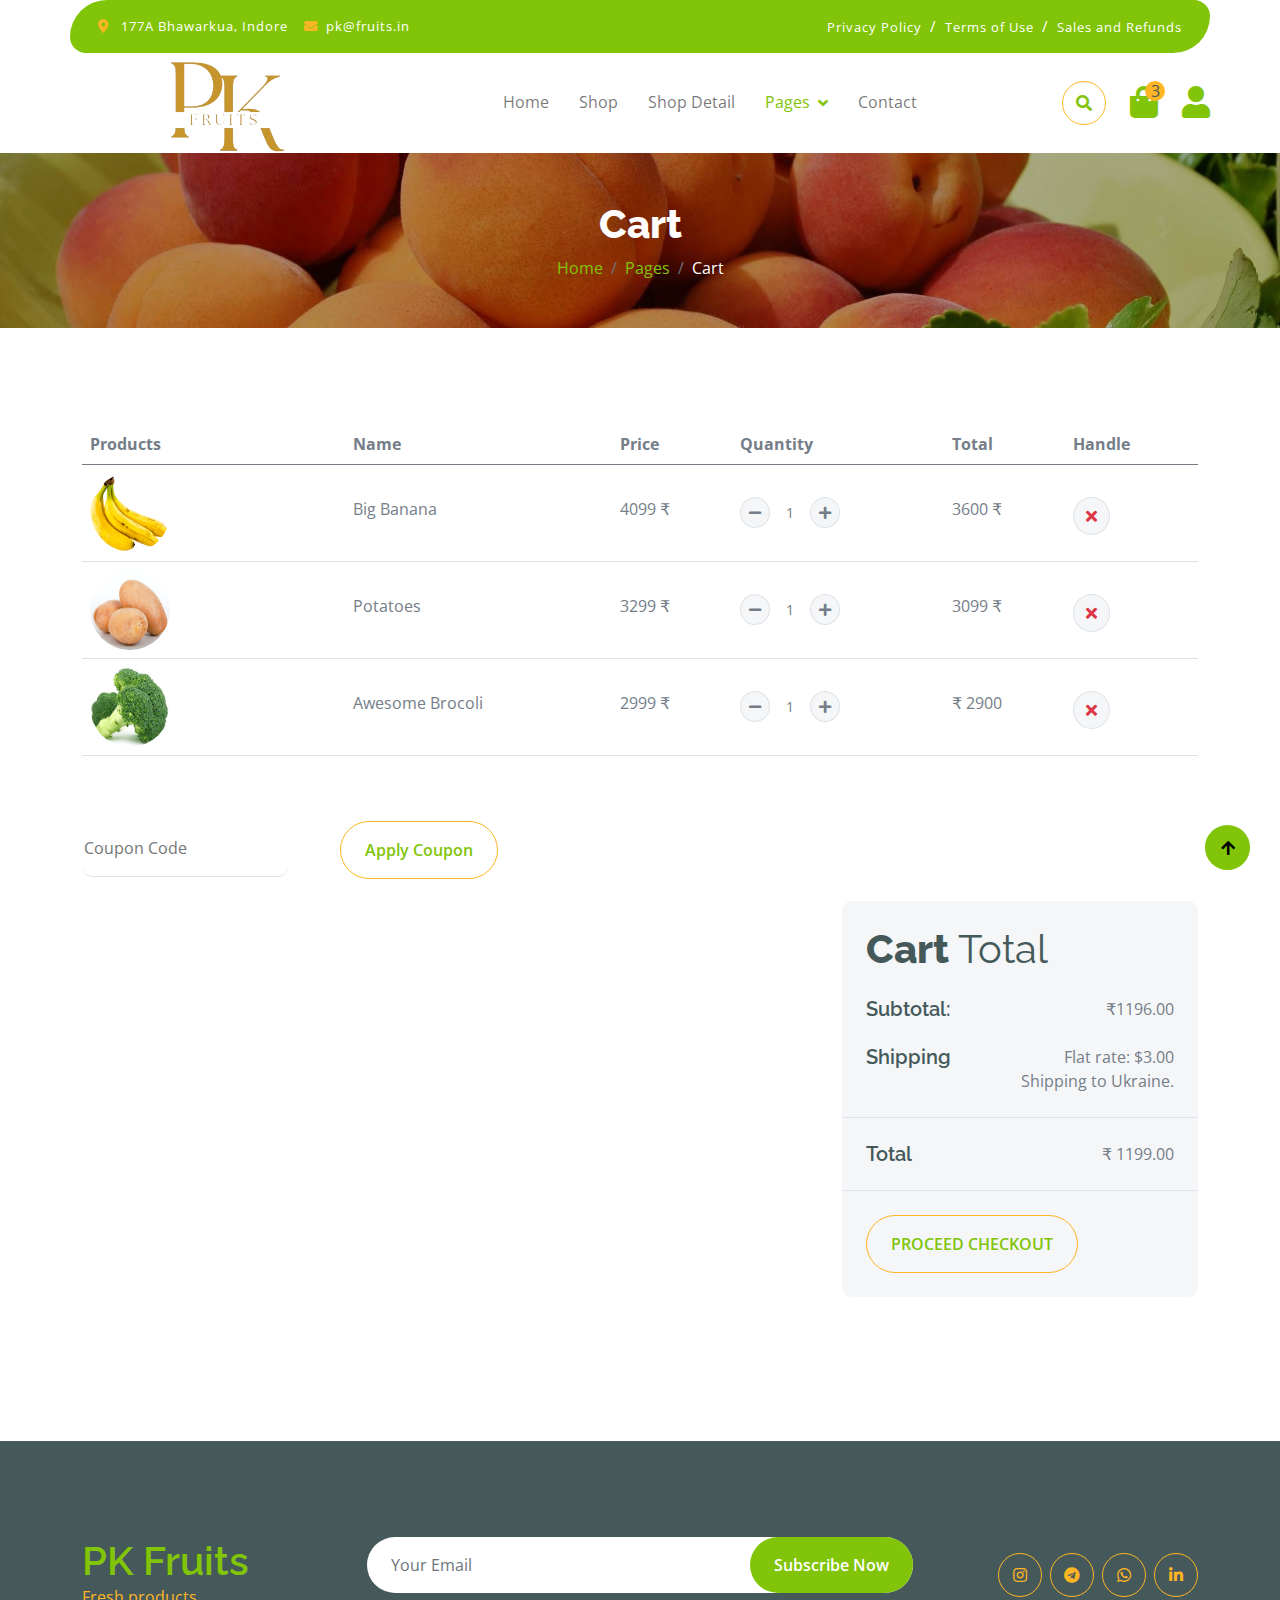
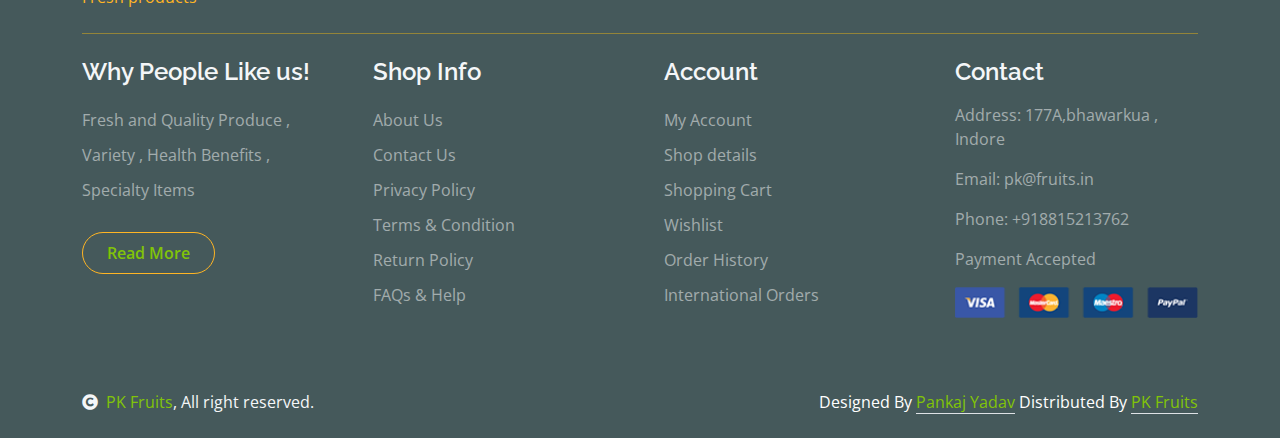
<file: cart.html>
<!DOCTYPE html>
<html lang="en">

    <head>
        <meta charset="utf-8">
        <title>Pk Fruits</title>
        <link rel="shortcut icon" href="/img/hero-img-1.png" type="">
        <meta content="width=device-width, initial-scale=1.0" name="viewport">
        <meta content="" name="keywords">
        <meta content="" name="description">

        <!-- Google Web Fonts -->
        <link rel="preconnect" href="https://fonts.googleapis.com">
        <link rel="preconnect" href="https://fonts.gstatic.com" crossorigin>
        <link href="https://fonts.googleapis.com/css2?family=Open+Sans:wght@400;600&family=Raleway:wght@600;800&display=swap" rel="stylesheet"> 

        <!-- Icon Font Stylesheet -->
        <link rel="stylesheet" href="https://use.fontawesome.com/releases/v5.15.4/css/all.css"/>
        <link href="https://cdn.jsdelivr.net/npm/bootstrap-icons@1.4.1/font/bootstrap-icons.css" rel="stylesheet">

        <!-- Libraries Stylesheet -->
        <link href="lib/lightbox/css/lightbox.min.css" rel="stylesheet">
        <link href="lib/owlcarousel/assets/owl.carousel.min.css" rel="stylesheet">


        <!-- Customized Bootstrap Stylesheet -->
        <link href="css/bootstrap.min.css" rel="stylesheet">

        <!-- Template Stylesheet -->
        <link href="css/style.css" rel="stylesheet">
    </head>

    <body>

        <!-- Spinner Start -->
        <div id="spinner" class="show w-100 vh-100 bg-white position-fixed translate-middle top-50 start-50  d-flex align-items-center justify-content-center">
            <div class="spinner-grow text-primary" role="status"></div>
        </div>
        <!-- Spinner End -->


        <!-- Navbar start -->
        <div class="container-fluid fixed-top">
            <div class="container topbar bg-primary d-none d-lg-block">
                <div class="d-flex justify-content-between">
                    <div class="top-info ps-2">
                        <small class="me-3"><i class="fas fa-map-marker-alt me-2 text-secondary"></i> <a href="#" class="text-white">177A Bhawarkua, Indore</a></small>
                        <small class="me-3"><i class="fas fa-envelope me-2 text-secondary"></i><a href="#" class="text-white">pk@fruits.in</a></small>
                     </div>
                    <div class="top-link pe-2">
                        <a href="#" class="text-white"><small class="text-white mx-2">Privacy Policy</small>/</a>
                        <a href="#" class="text-white"><small class="text-white mx-2">Terms of Use</small>/</a>
                        <a href="#" class="text-white"><small class="text-white ms-2">Sales and Refunds</small></a>
                    </div>
                </div>
            </div>
            <div class="container px-0">
                <nav class="navbar navbar-light bg-white navbar-expand-xl">
                    <a href="index.html" class="navbar-brand"><img class="logo" src="/img/fruitstorelogo.png"></a>
                    <button class="navbar-toggler py-2 px-3" type="button" data-bs-toggle="collapse" data-bs-target="#navbarCollapse">
                        <span class="fa fa-bars text-primary"></span>
                    </button>
                    <div class="collapse navbar-collapse bg-white" id="navbarCollapse">
                        <div class="navbar-nav mx-auto">
                            <a href="index.html" class="nav-item nav-link">Home</a>
                            <a href="shop.html" class="nav-item nav-link">Shop</a>
                            <a href="shop-detail.html" class="nav-item nav-link">Shop Detail</a>
                            <div class="nav-item dropdown">
                                <a href="#" class="nav-link dropdown-toggle active" data-bs-toggle="dropdown">Pages</a>
                                <div class="dropdown-menu m-0 bg-secondary rounded-0">
                                    <a href="cart.html" class="dropdown-item active">Cart</a>
                                    <a href="chackout.html" class="dropdown-item">Chackout</a>
                                    <a href="testimonial.html" class="dropdown-item">Testimonial</a>
                                    <a href="404.html" class="dropdown-item">404 Page</a>
                                </div>
                            </div>
                            <a href="contact.html" class="nav-item nav-link">Contact</a>
                        </div>
                        <div class="d-flex m-3 me-0">
                            <button class="btn-search btn border border-secondary btn-md-square rounded-circle bg-white me-4" data-bs-toggle="modal" data-bs-target="#searchModal"><i class="fas fa-search text-primary"></i></button>
                            <a href="#" class="position-relative me-4 my-auto">
                                <i class="fa fa-shopping-bag fa-2x"></i>
                                <span class="position-absolute bg-secondary rounded-circle d-flex align-items-center justify-content-center text-dark px-1" style="top: -5px; left: 15px; height: 20px; min-width: 20px;">3</span>
                            </a>
                            <a href="#" class="my-auto">
                                <i class="fas fa-user fa-2x"></i>
                            </a>
                        </div>
                    </div>
                </nav>
            </div>
        </div>
        <!-- Navbar End -->


        <!-- Modal Search Start -->
        <div class="modal fade" id="searchModal" tabindex="-1" aria-labelledby="exampleModalLabel" aria-hidden="true">
            <div class="modal-dialog modal-fullscreen">
                <div class="modal-content rounded-0">
                    <div class="modal-header">
                        <h5 class="modal-title" id="exampleModalLabel">Search by keyword</h5>
                        <button type="button" class="btn-close" data-bs-dismiss="modal" aria-label="Close"></button>
                    </div>
                    <div class="modal-body d-flex align-items-center">
                        <div class="input-group w-75 mx-auto d-flex">
                            <input type="search" class="form-control p-3" placeholder="keywords" aria-describedby="search-icon-1">
                            <span id="search-icon-1" class="input-group-text p-3"><i class="fa fa-search"></i></span>
                        </div>
                    </div>
                </div>
            </div>
        </div>
        <!-- Modal Search End -->


        <!-- Single Page Header start -->
        <div class="container-fluid page-header py-5">
            <h1 class="text-center text-white display-6">Cart</h1>
            <ol class="breadcrumb justify-content-center mb-0">
                <li class="breadcrumb-item"><a href="#">Home</a></li>
                <li class="breadcrumb-item"><a href="#">Pages</a></li>
                <li class="breadcrumb-item active text-white">Cart</li>
            </ol>
        </div>
        <!-- Single Page Header End -->


        <!-- Cart Page Start -->
        <div class="container-fluid py-5">
            <div class="container py-5">
                <div class="table-responsive">
                    <table class="table">
                        <thead>
                          <tr>
                            <th scope="col">Products</th>
                            <th scope="col">Name</th>
                            <th scope="col">Price</th>
                            <th scope="col">Quantity</th>
                            <th scope="col">Total</th>
                            <th scope="col">Handle</th>
                          </tr>
                        </thead>
                        <tbody>
                            <tr>
                                <th scope="row">
                                    <div class="d-flex align-items-center">
                                        <img src="img/vegetable-item-3.png" class="img-fluid me-5 rounded-circle" style="width: 80px; height: 80px;" alt="">
                                    </div>
                                </th>
                                <td>
                                    <p class="mb-0 mt-4">Big Banana</p>
                                </td>
                                <td>
                                    <p class="mb-0 mt-4">4099 ₹</p>
                                </td>
                                <td>
                                    <div class="input-group quantity mt-4" style="width: 100px;">
                                        <div class="input-group-btn">
                                            <button class="btn btn-sm btn-minus rounded-circle bg-light border" >
                                            <i class="fa fa-minus"></i>
                                            </button>
                                        </div>
                                        <input type="text" class="form-control form-control-sm text-center border-0" value="1">
                                        <div class="input-group-btn">
                                            <button class="btn btn-sm btn-plus rounded-circle bg-light border">
                                                <i class="fa fa-plus"></i>
                                            </button>
                                        </div>
                                    </div>
                                </td>
                                <td>
                                    <p class="mb-0 mt-4">3600 ₹</p>
                                </td>
                                <td>
                                    <button class="btn btn-md rounded-circle bg-light border mt-4" >
                                        <i class="fa fa-times text-danger"></i>
                                    </button>
                                </td>
                            
                            </tr>
                            <tr>
                                <th scope="row">
                                    <div class="d-flex align-items-center">
                                        <img src="img/vegetable-item-5.jpg" class="img-fluid me-5 rounded-circle" style="width: 80px; height: 80px;" alt="" alt="">
                                    </div>
                                </th>
                                <td>
                                    <p class="mb-0 mt-4">Potatoes</p>
                                </td>
                                <td>
                                    <p class="mb-0 mt-4">3299 ₹</p>
                                </td>
                                <td>
                                    <div class="input-group quantity mt-4" style="width: 100px;">
                                        <div class="input-group-btn">
                                            <button class="btn btn-sm btn-minus rounded-circle bg-light border" >
                                            <i class="fa fa-minus"></i>
                                            </button>
                                        </div>
                                        <input type="text" class="form-control form-control-sm text-center border-0" value="1">
                                        <div class="input-group-btn">
                                            <button class="btn btn-sm btn-plus rounded-circle bg-light border">
                                                <i class="fa fa-plus"></i>
                                            </button>
                                        </div>
                                    </div>
                                </td>
                                <td>
                                    <p class="mb-0 mt-4">3099 ₹</p>
                                </td>
                                <td>
                                    <button class="btn btn-md rounded-circle bg-light border mt-4" >
                                        <i class="fa fa-times text-danger"></i>
                                    </button>
                                </td>
                            </tr>
                            <tr>
                                <th scope="row">
                                    <div class="d-flex align-items-center">
                                        <img src="img/vegetable-item-2.jpg" class="img-fluid me-5 rounded-circle" style="width: 80px; height: 80px;" alt="" alt="">
                                    </div>
                                </th>
                                <td>
                                    <p class="mb-0 mt-4">Awesome Brocoli</p>
                                </td>
                                <td>
                                    <p class="mb-0 mt-4">2999 ₹</p>
                                </td>
                                <td>
                                    <div class="input-group quantity mt-4" style="width: 100px;">
                                        <div class="input-group-btn">
                                            <button class="btn btn-sm btn-minus rounded-circle bg-light border" >
                                            <i class="fa fa-minus"></i>
                                            </button>
                                        </div>
                                        <input type="text" class="form-control form-control-sm text-center border-0" value="1">
                                        <div class="input-group-btn">
                                            <button class="btn btn-sm btn-plus rounded-circle bg-light border">
                                                <i class="fa fa-plus"></i>
                                            </button>
                                        </div>
                                    </div>
                                </td>
                                <td>
                                    <p class="mb-0 mt-4">₹ 2900</p>
                                </td>
                                <td>
                                    <button class="btn btn-md rounded-circle bg-light border mt-4" >
                                        <i class="fa fa-times text-danger"></i>
                                    </button>
                                </td>
                            </tr>
                        </tbody>
                    </table>
                </div>
                <div class="mt-5">
                    <input type="text" class="border-0 border-bottom rounded me-5 py-3 mb-4" placeholder="Coupon Code">
                    <button class="btn border-secondary rounded-pill px-4 py-3 text-primary" type="button">Apply Coupon</button>
                </div>
                <div class="row g-4 justify-content-end">
                    <div class="col-8"></div>
                    <div class="col-sm-8 col-md-7 col-lg-6 col-xl-4">
                        <div class="bg-light rounded">
                            <div class="p-4">
                                <h1 class="display-6 mb-4">Cart <span class="fw-normal">Total</span></h1>
                                <div class="d-flex justify-content-between mb-4">
                                    <h5 class="mb-0 me-4">Subtotal:</h5>
                                    <p class="mb-0">₹1196.00</p>
                                </div>
                                <div class="d-flex justify-content-between">
                                    <h5 class="mb-0 me-4">Shipping</h5>
                                    <div class="">
                                        <p class="mb-0">Flat rate: $3.00</p>
                                    </div>
                                </div>
                                <p class="mb-0 text-end">Shipping to Ukraine.</p>
                            </div>
                            <div class="py-4 mb-4 border-top border-bottom d-flex justify-content-between">
                                <h5 class="mb-0 ps-4 me-4">Total</h5>
                                <p class="mb-0 pe-4">₹ 1199.00</p>
                            </div>
                            <button class="btn border-secondary rounded-pill px-4 py-3 text-primary text-uppercase mb-4 ms-4" type="button">Proceed Checkout</button>
                        </div>
                    </div>
                </div>
            </div>
        </div>
        <!-- Cart Page End -->


        <!-- Footer Start -->
        <div class="container-fluid bg-dark text-white-50 footer pt-5 mt-5">
            <div class="container py-5">
                <div class="pb-4 mb-4" style="border-bottom: 1px solid rgba(226, 175, 24, 0.5) ;">
                    <div class="row g-4">
                        <div class="col-lg-3">
                            <a href="#">
                                <h1 class="text-primary mb-0">PK Fruits</h1>
                                <p class="text-secondary mb-0">Fresh products</p>
                            </a>
                        </div>
                        <div class="col-lg-6">
                            <div class="position-relative mx-auto">
                                <input class="form-control border-0 w-100 py-3 px-4 rounded-pill" type="number" placeholder="Your Email">
                                <button type="submit" class="btn btn-primary border-0 border-secondary py-3 px-4 position-absolute rounded-pill text-white" style="top: 0; right: 0;">Subscribe Now</button>
                            </div>
                        </div>
                        <div class="col-lg-3">
                            <div class="d-flex justify-content-end pt-3">
                                <a class="btn  btn-outline-secondary me-2 btn-md-square rounded-circle" href="https://www.instagram.com/pankaj__yadhuwanshi_"><i class="fab fa-instagram"></i></a>
                                <a class="btn btn-outline-secondary me-2 btn-md-square rounded-circle" href="https://t.me/pkbhai7"><i class="fab fa-telegram"></i></a>
                                <a class="btn btn-outline-secondary me-2 btn-md-square rounded-circle" href="https://wa.me/+918815213762"><i class="fab fa-whatsapp"></i></a>
                                <a class="btn btn-outline-secondary btn-md-square rounded-circle" href="https://www.linkedin.com/in/pankaj-yadav-3ab799212"><i class="fab fa-linkedin-in"></i></a>
                            </div>
                        </div>
                    </div>
                </div>
                <div class="row g-5">
                    <div class="col-lg-3 col-md-6">
                        <div class="footer-item">
                            <h4 class="text-light mb-3">Why People Like us!</h4>
                            <p class="mb-4">Fresh and Quality Produce , Variety , Health Benefits , Specialty Items</p>
                            <a href="" class="btn border-secondary py-2 px-4 rounded-pill text-primary">Read More</a>
                        </div>
                    </div>
                    <div class="col-lg-3 col-md-6">
                        <div class="d-flex flex-column text-start footer-item">
                            <h4 class="text-light mb-3">Shop Info</h4>
                            <a class="btn-link" href="">About Us</a>
                            <a class="btn-link" href="contact.html">Contact Us</a>
                            <a class="btn-link" href="">Privacy Policy</a>
                            <a class="btn-link" href="">Terms & Condition</a>
                            <a class="btn-link" href="">Return Policy</a>
                            <a class="btn-link" href="">FAQs & Help</a>
                        </div>
                    </div>
                    <div class="col-lg-3 col-md-6">
                        <div class="d-flex flex-column text-start footer-item">
                            <h4 class="text-light mb-3">Account</h4>
                            <a class="btn-link" href="">My Account</a>
                            <a class="btn-link" href="">Shop details</a>
                            <a class="btn-link" href="">Shopping Cart</a>
                            <a class="btn-link" href="">Wishlist</a>
                            <a class="btn-link" href="">Order History</a>
                            <a class="btn-link" href="">International Orders</a>
                        </div>
                    </div>
                    <div class="col-lg-3 col-md-6">
                        <div class="footer-item">
                            <h4 class="text-light mb-3">Contact</h4>
                            <p>Address: 177A,bhawarkua , Indore</p>
                            <p>Email: pk@fruits.in</p>
                            <p>Phone: +918815213762</p>
                            <p>Payment Accepted</p>
                            <img src="img/payment.png" class="img-fluid" alt="">
                        </div>
                    </div>
                </div>
            </div>
        </div>
        <!-- Footer End -->

        <!-- Copyright Start -->
        <div class="container-fluid copyright bg-dark py-4">
            <div class="container">
                <div class="row">
                    <div class="col-md-6 text-center text-md-start mb-3 mb-md-0">
                        <span class="text-light"><a href="#"><i class="fas fa-copyright text-light me-2"></i>PK Fruits</a>, All right reserved.</span>
                    </div>
                    <div class="col-md-6 my-auto text-center text-md-end text-white">
                        <!--/*** This template is free as long as you keep the below author’s credit link/attribution link/backlink. ***/-->
                        <!--/*** If you'd like to use the template without the below author’s credit link/attribution link/backlink, ***/-->
                        <!--/*** you can purchase the Credit Removal License from "https://htmlcodex.com/credit-removal". ***/-->
                        Designed By <a class="border-bottom" href="https://htmlcodex.com">Pankaj Yadav</a> Distributed By <a class="border-bottom" href="index.html">PK Fruits</a>
                    </div>
                </div>
            </div>
        </div>
        <!-- Copyright End -->





        <!-- Back to Top -->
        <a href="#" class="btn btn-primary border-3 border-primary rounded-circle back-to-top"><i class="fa fa-arrow-up"></i></a>   

        
    <!-- JavaScript Libraries -->
    <script src="https://ajax.googleapis.com/ajax/libs/jquery/3.6.4/jquery.min.js"></script>
    <script src="https://cdn.jsdelivr.net/npm/bootstrap@5.0.0/dist/js/bootstrap.bundle.min.js"></script>
    <script src="lib/easing/easing.min.js"></script>
    <script src="lib/waypoints/waypoints.min.js"></script>
    <script src="lib/lightbox/js/lightbox.min.js"></script>
    <script src="lib/owlcarousel/owl.carousel.min.js"></script>

    <!-- Template Javascript -->
    <script src="js/main.js"></script>
    </body>

</html>
</file>
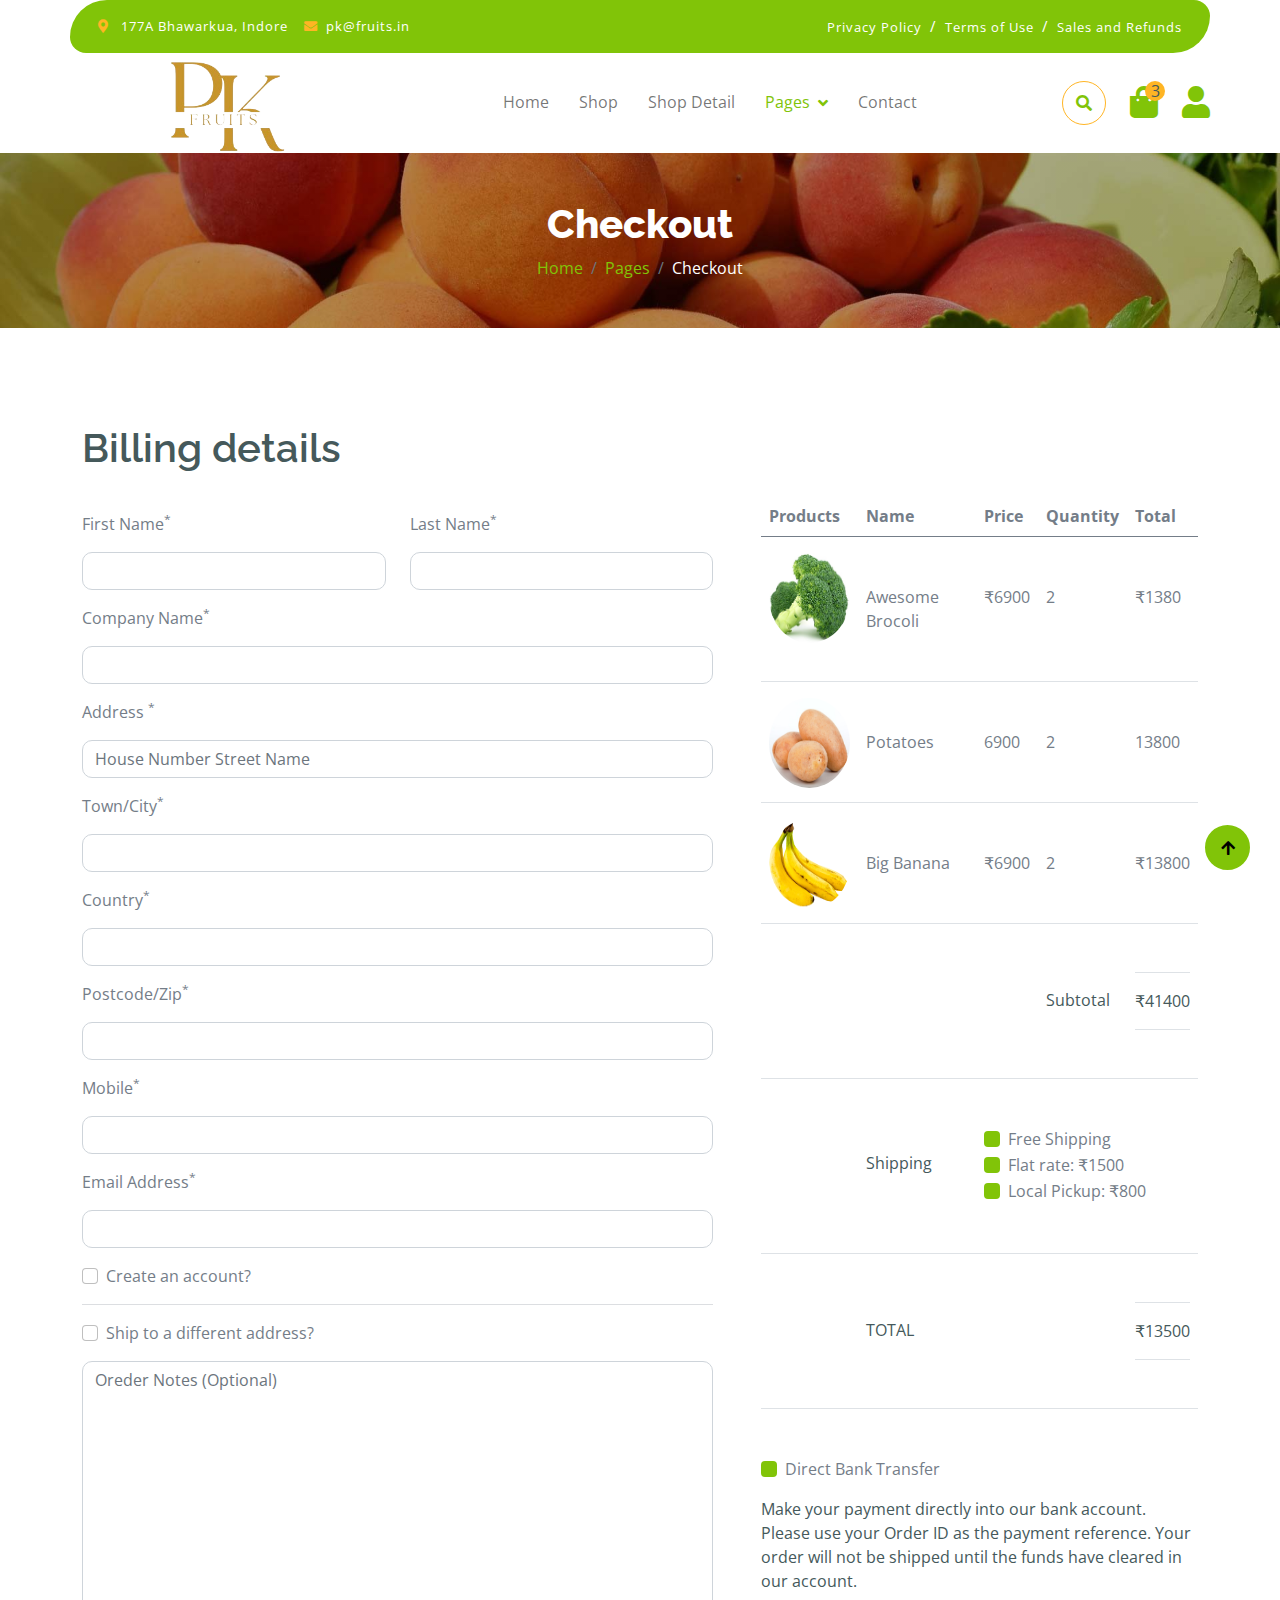
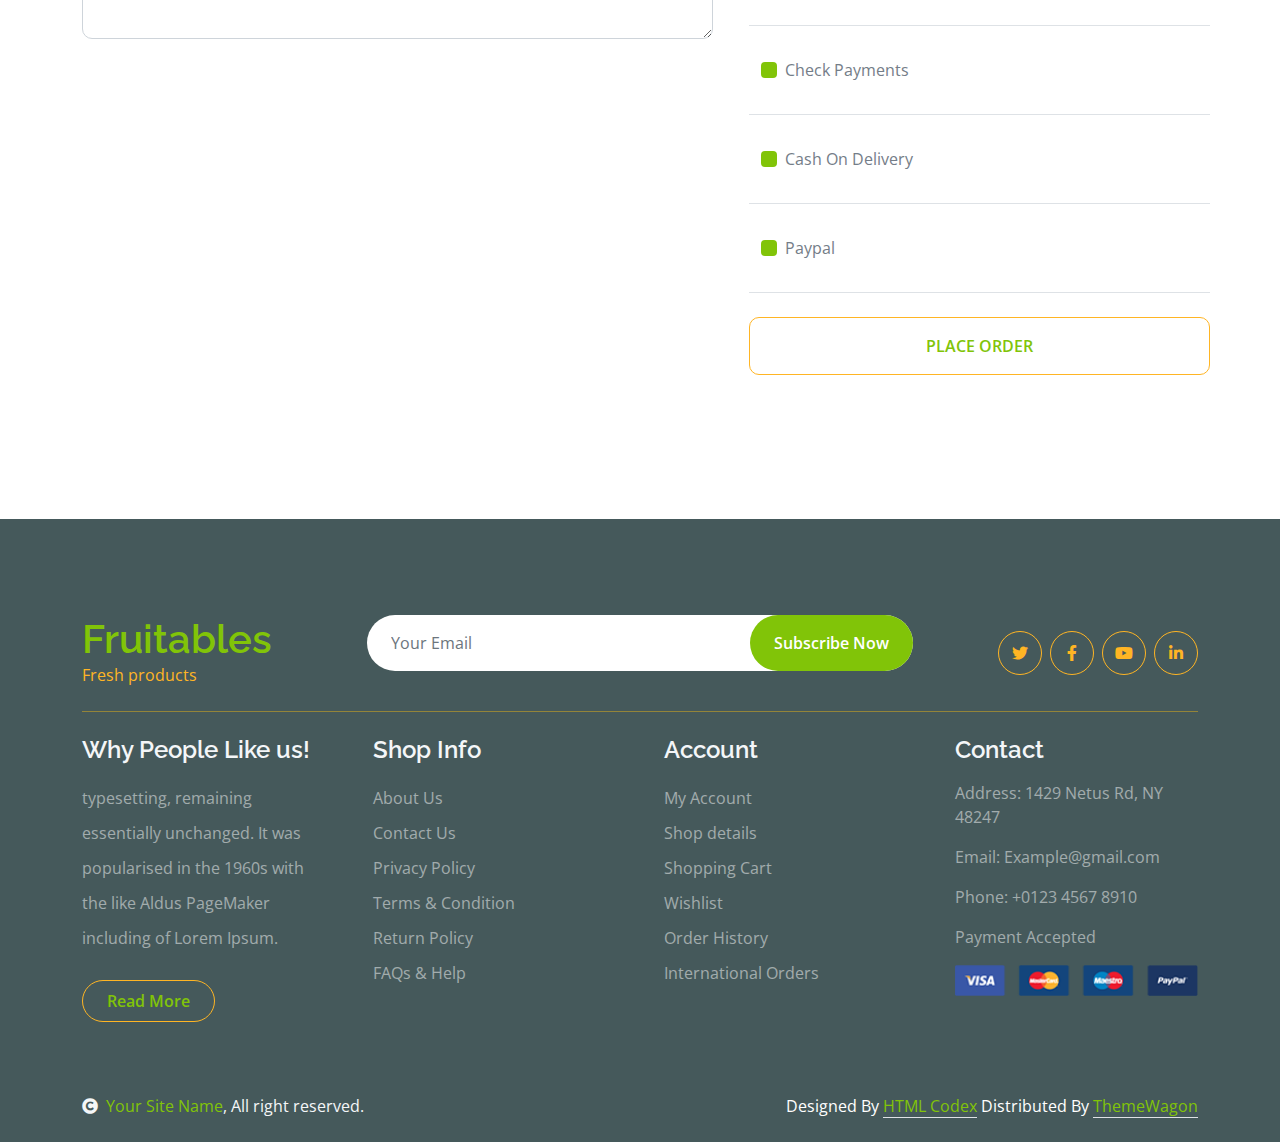
<file: chackout.html>
<!DOCTYPE html>
<html lang="en">

    <head>
        <meta charset="utf-8">
        <title>Pk Fruits</title>
        <link rel="shortcut icon" href="/img/hero-img-1.png" type="">
        <meta content="width=device-width, initial-scale=1.0" name="viewport">
        <meta content="" name="keywords">
        <meta content="" name="description">

        <!-- Google Web Fonts -->
        <link rel="preconnect" href="https://fonts.googleapis.com">
        <link rel="preconnect" href="https://fonts.gstatic.com" crossorigin>
        <link href="https://fonts.googleapis.com/css2?family=Open+Sans:wght@400;600&family=Raleway:wght@600;800&display=swap" rel="stylesheet"> 

        <!-- Icon Font Stylesheet -->
        <link rel="stylesheet" href="https://use.fontawesome.com/releases/v5.15.4/css/all.css"/>
        <link href="https://cdn.jsdelivr.net/npm/bootstrap-icons@1.4.1/font/bootstrap-icons.css" rel="stylesheet">

        <!-- Libraries Stylesheet -->
        <link href="lib/lightbox/css/lightbox.min.css" rel="stylesheet">
        <link href="lib/owlcarousel/assets/owl.carousel.min.css" rel="stylesheet">


        <!-- Customized Bootstrap Stylesheet -->
        <link href="css/bootstrap.min.css" rel="stylesheet">

        <!-- Template Stylesheet -->
        <link href="css/style.css" rel="stylesheet">
    </head>

    <body>

        <!-- Spinner Start -->
        <div id="spinner" class="show w-100 vh-100 bg-white position-fixed translate-middle top-50 start-50  d-flex align-items-center justify-content-center">
            <div class="spinner-grow text-primary" role="status"></div>
        </div>
        <!-- Spinner End -->


        <!-- Navbar start -->
        <div class="container-fluid fixed-top">
            <div class="container topbar bg-primary d-none d-lg-block">
                <div class="d-flex justify-content-between">
                    <div class="top-info ps-2">
                        <small class="me-3"><i class="fas fa-map-marker-alt me-2 text-secondary"></i> <a href="#" class="text-white">177A Bhawarkua, Indore</a></small>
                        <small class="me-3"><i class="fas fa-envelope me-2 text-secondary"></i><a href="#" class="text-white">pk@fruits.in</a></small>
                     </div>
                    <div class="top-link pe-2">
                        <a href="#" class="text-white"><small class="text-white mx-2">Privacy Policy</small>/</a>
                        <a href="#" class="text-white"><small class="text-white mx-2">Terms of Use</small>/</a>
                        <a href="#" class="text-white"><small class="text-white ms-2">Sales and Refunds</small></a>
                    </div>
                </div>
            </div>
            <div class="container px-0">
                <nav class="navbar navbar-light bg-white navbar-expand-xl">
                    <a href="index.html" class="navbar-brand"><img class="logo" src="/img/fruitstorelogo.png"></a>
                    <button class="navbar-toggler py-2 px-3" type="button" data-bs-toggle="collapse" data-bs-target="#navbarCollapse">
                        <span class="fa fa-bars text-primary"></span>
                    </button>
                    <div class="collapse navbar-collapse bg-white" id="navbarCollapse">
                        <div class="navbar-nav mx-auto">
                            <a href="index.html" class="nav-item nav-link">Home</a>
                            <a href="shop.html" class="nav-item nav-link">Shop</a>
                            <a href="shop-detail.html" class="nav-item nav-link">Shop Detail</a>
                            <div class="nav-item dropdown">
                                <a href="#" class="nav-link dropdown-toggle active" data-bs-toggle="dropdown">Pages</a>
                                <div class="dropdown-menu m-0 bg-secondary rounded-0">
                                    <a href="cart.html" class="dropdown-item">Cart</a>
                                    <a href="chackout.html" class="dropdown-item active">Chackout</a>
                                    <a href="testimonial.html" class="dropdown-item">Testimonial</a>
                                    <a href="404.html" class="dropdown-item">404 Page</a>
                                </div>
                            </div>
                            <a href="contact.html" class="nav-item nav-link">Contact</a>
                        </div>
                        <div class="d-flex m-3 me-0">
                            <button class="btn-search btn border border-secondary btn-md-square rounded-circle bg-white me-4" data-bs-toggle="modal" data-bs-target="#searchModal"><i class="fas fa-search text-primary"></i></button>
                            <a href="#" class="position-relative me-4 my-auto">
                                <i class="fa fa-shopping-bag fa-2x"></i>
                                <span class="position-absolute bg-secondary rounded-circle d-flex align-items-center justify-content-center text-dark px-1" style="top: -5px; left: 15px; height: 20px; min-width: 20px;">3</span>
                            </a>
                            <a href="#" class="my-auto">
                                <i class="fas fa-user fa-2x"></i>
                            </a>
                        </div>
                    </div>
                </nav>
            </div>
        </div>
        <!-- Navbar End -->


        <!-- Modal Search Start -->
        <div class="modal fade" id="searchModal" tabindex="-1" aria-labelledby="exampleModalLabel" aria-hidden="true">
            <div class="modal-dialog modal-fullscreen">
                <div class="modal-content rounded-0">
                    <div class="modal-header">
                        <h5 class="modal-title" id="exampleModalLabel">Search by keyword</h5>
                        <button type="button" class="btn-close" data-bs-dismiss="modal" aria-label="Close"></button>
                    </div>
                    <div class="modal-body d-flex align-items-center">
                        <div class="input-group w-75 mx-auto d-flex">
                            <input type="search" class="form-control p-3" placeholder="keywords" aria-describedby="search-icon-1">
                            <span id="search-icon-1" class="input-group-text p-3"><i class="fa fa-search"></i></span>
                        </div>
                    </div>
                </div>
            </div>
        </div>
        <!-- Modal Search End -->


        <!-- Single Page Header start -->
        <div class="container-fluid page-header py-5">
            <h1 class="text-center text-white display-6">Checkout</h1>
            <ol class="breadcrumb justify-content-center mb-0">
                <li class="breadcrumb-item"><a href="#">Home</a></li>
                <li class="breadcrumb-item"><a href="#">Pages</a></li>
                <li class="breadcrumb-item active text-white">Checkout</li>
            </ol>
        </div>
        <!-- Single Page Header End -->


        <!-- Checkout Page Start -->
        <div class="container-fluid py-5">
            <div class="container py-5">
                <h1 class="mb-4">Billing details</h1>
                <form action="#">
                    <div class="row g-5">
                        <div class="col-md-12 col-lg-6 col-xl-7">
                            <div class="row">
                                <div class="col-md-12 col-lg-6">
                                    <div class="form-item w-100">
                                        <label class="form-label my-3">First Name<sup>*</sup></label>
                                        <input type="text" class="form-control">
                                    </div>
                                </div>
                                <div class="col-md-12 col-lg-6">
                                    <div class="form-item w-100">
                                        <label class="form-label my-3">Last Name<sup>*</sup></label>
                                        <input type="text" class="form-control">
                                    </div>
                                </div>
                            </div>
                            <div class="form-item">
                                <label class="form-label my-3">Company Name<sup>*</sup></label>
                                <input type="text" class="form-control">
                            </div>
                            <div class="form-item">
                                <label class="form-label my-3">Address <sup>*</sup></label>
                                <input type="text" class="form-control" placeholder="House Number Street Name">
                            </div>
                            <div class="form-item">
                                <label class="form-label my-3">Town/City<sup>*</sup></label>
                                <input type="text" class="form-control">
                            </div>
                            <div class="form-item">
                                <label class="form-label my-3">Country<sup>*</sup></label>
                                <input type="text" class="form-control">
                            </div>
                            <div class="form-item">
                                <label class="form-label my-3">Postcode/Zip<sup>*</sup></label>
                                <input type="text" class="form-control">
                            </div>
                            <div class="form-item">
                                <label class="form-label my-3">Mobile<sup>*</sup></label>
                                <input type="tel" class="form-control">
                            </div>
                            <div class="form-item">
                                <label class="form-label my-3">Email Address<sup>*</sup></label>
                                <input type="email" class="form-control">
                            </div>
                            <div class="form-check my-3">
                                <input type="checkbox" class="form-check-input" id="Account-1" name="Accounts" value="Accounts">
                                <label class="form-check-label" for="Account-1">Create an account?</label>
                            </div>
                            <hr>
                            <div class="form-check my-3">
                                <input class="form-check-input" type="checkbox" id="Address-1" name="Address" value="Address">
                                <label class="form-check-label" for="Address-1">Ship to a different address?</label>
                            </div>
                            <div class="form-item">
                                <textarea name="text" class="form-control" spellcheck="false" cols="30" rows="11" placeholder="Oreder Notes (Optional)"></textarea>
                            </div>
                        </div>
                        <div class="col-md-12 col-lg-6 col-xl-5">
                            <div class="table-responsive">
                                <table class="table">
                                    <thead>
                                        <tr>
                                            <th scope="col">Products</th>
                                            <th scope="col">Name</th>
                                            <th scope="col">Price</th>
                                            <th scope="col">Quantity</th>
                                            <th scope="col">Total</th>
                                        </tr>
                                    </thead>
                                    <tbody>
                                        <tr>
                                            <th scope="row">
                                                <div class="d-flex align-items-center mt-2">
                                                    <img src="img/vegetable-item-2.jpg" class="img-fluid rounded-circle" style="width: 90px; height: 90px;" alt="">
                                                </div>
                                            </th>
                                            <td class="py-5">Awesome Brocoli</td>
                                            <td class="py-5">₹6900</td>
                                            <td class="py-5">2</td>
                                            <td class="py-5">₹1380</td>
                                        </tr>
                                        <tr>
                                            <th scope="row">
                                                <div class="d-flex align-items-center mt-2">
                                                    <img src="img/vegetable-item-5.jpg" class="img-fluid rounded-circle" style="width: 90px; height: 90px;" alt="">
                                                </div>
                                            </th>
                                            <td class="py-5">Potatoes</td>
                                            <td class="py-5">6900</td>
                                            <td class="py-5">2</td>
                                            <td class="py-5">13800</td>
                                        </tr>
                                        <tr>
                                            <th scope="row">
                                                <div class="d-flex align-items-center mt-2">
                                                    <img src="img/vegetable-item-3.png" class="img-fluid rounded-circle" style="width: 90px; height: 90px;" alt="">
                                                </div>
                                            </th>
                                            <td class="py-5">Big Banana</td>
                                            <td class="py-5">₹6900</td>
                                            <td class="py-5">2</td>
                                            <td class="py-5">₹13800</td>
                                        </tr>
                                        <tr>
                                            <th scope="row">
                                            </th>
                                            <td class="py-5"></td>
                                            <td class="py-5"></td>
                                            <td class="py-5">
                                                <p class="mb-0 text-dark py-3">Subtotal</p>
                                            </td>
                                            <td class="py-5">
                                                <div class="py-3 border-bottom border-top">
                                                    <p class="mb-0 text-dark">₹41400</p>
                                                </div>
                                            </td>
                                        </tr>
                                        <tr>
                                            <th scope="row">
                                            </th>
                                            <td class="py-5">
                                                <p class="mb-0 text-dark py-4">Shipping</p>
                                            </td>
                                            <td colspan="3" class="py-5">
                                                <div class="form-check text-start">
                                                    <input type="checkbox" class="form-check-input bg-primary border-0" id="Shipping-1" name="Shipping-1" value="Shipping">
                                                    <label class="form-check-label" for="Shipping-1">Free Shipping</label>
                                                </div>
                                                <div class="form-check text-start">
                                                    <input type="checkbox" class="form-check-input bg-primary border-0" id="Shipping-2" name="Shipping-1" value="Shipping">
                                                    <label class="form-check-label" for="Shipping-2">Flat rate: ₹1500</label>
                                                </div>
                                                <div class="form-check text-start">
                                                    <input type="checkbox" class="form-check-input bg-primary border-0" id="Shipping-3" name="Shipping-1" value="Shipping">
                                                    <label class="form-check-label" for="Shipping-3">Local Pickup: ₹800</label>
                                                </div>
                                            </td>
                                        </tr>
                                        <tr>
                                            <th scope="row">
                                            </th>
                                            <td class="py-5">
                                                <p class="mb-0 text-dark text-uppercase py-3">TOTAL</p>
                                            </td>
                                            <td class="py-5"></td>
                                            <td class="py-5"></td>
                                            <td class="py-5">
                                                <div class="py-3 border-bottom border-top">
                                                    <p class="mb-0 text-dark">₹13500</p>
                                                </div>
                                            </td>
                                        </tr>
                                    </tbody>
                                </table>
                            </div>
                            <div class="row g-4 text-center align-items-center justify-content-center border-bottom py-3">
                                <div class="col-12">
                                    <div class="form-check text-start my-3">
                                        <input type="checkbox" class="form-check-input bg-primary border-0" id="Transfer-1" name="Transfer" value="Transfer">
                                        <label class="form-check-label" for="Transfer-1">Direct Bank Transfer</label>
                                    </div>
                                    <p class="text-start text-dark">Make your payment directly into our bank account. Please use your Order ID as the payment reference. Your order will not be shipped until the funds have cleared in our account.</p>
                                </div>
                            </div>
                            <div class="row g-4 text-center align-items-center justify-content-center border-bottom py-3">
                                <div class="col-12">
                                    <div class="form-check text-start my-3">
                                        <input type="checkbox" class="form-check-input bg-primary border-0" id="Payments-1" name="Payments" value="Payments">
                                        <label class="form-check-label" for="Payments-1">Check Payments</label>
                                    </div>
                                </div>
                            </div>
                            <div class="row g-4 text-center align-items-center justify-content-center border-bottom py-3">
                                <div class="col-12">
                                    <div class="form-check text-start my-3">
                                        <input type="checkbox" class="form-check-input bg-primary border-0" id="Delivery-1" name="Delivery" value="Delivery">
                                        <label class="form-check-label" for="Delivery-1">Cash On Delivery</label>
                                    </div>
                                </div>
                            </div>
                            <div class="row g-4 text-center align-items-center justify-content-center border-bottom py-3">
                                <div class="col-12">
                                    <div class="form-check text-start my-3">
                                        <input type="checkbox" class="form-check-input bg-primary border-0" id="Paypal-1" name="Paypal" value="Paypal">
                                        <label class="form-check-label" for="Paypal-1">Paypal</label>
                                    </div>
                                </div>
                            </div>
                            <div class="row g-4 text-center align-items-center justify-content-center pt-4">
                                <button type="button" class="btn border-secondary py-3 px-4 text-uppercase w-100 text-primary">Place Order</button>
                            </div>
                        </div>
                    </div>
                </form>
            </div>
        </div>
        <!-- Checkout Page End -->


        <!-- Footer Start -->
        <div class="container-fluid bg-dark text-white-50 footer pt-5 mt-5">
            <div class="container py-5">
                <div class="pb-4 mb-4" style="border-bottom: 1px solid rgba(226, 175, 24, 0.5) ;">
                    <div class="row g-4">
                        <div class="col-lg-3">
                            <a href="#">
                                <h1 class="text-primary mb-0">Fruitables</h1>
                                <p class="text-secondary mb-0">Fresh products</p>
                            </a>
                        </div>
                        <div class="col-lg-6">
                            <div class="position-relative mx-auto">
                                <input class="form-control border-0 w-100 py-3 px-4 rounded-pill" type="number" placeholder="Your Email">
                                <button type="submit" class="btn btn-primary border-0 border-secondary py-3 px-4 position-absolute rounded-pill text-white" style="top: 0; right: 0;">Subscribe Now</button>
                            </div>
                        </div>
                        <div class="col-lg-3">
                            <div class="d-flex justify-content-end pt-3">
                                <a class="btn  btn-outline-secondary me-2 btn-md-square rounded-circle" href=""><i class="fab fa-twitter"></i></a>
                                <a class="btn btn-outline-secondary me-2 btn-md-square rounded-circle" href=""><i class="fab fa-facebook-f"></i></a>
                                <a class="btn btn-outline-secondary me-2 btn-md-square rounded-circle" href=""><i class="fab fa-youtube"></i></a>
                                <a class="btn btn-outline-secondary btn-md-square rounded-circle" href=""><i class="fab fa-linkedin-in"></i></a>
                            </div>
                        </div>
                    </div>
                </div>
                <div class="row g-5">
                    <div class="col-lg-3 col-md-6">
                        <div class="footer-item">
                            <h4 class="text-light mb-3">Why People Like us!</h4>
                            <p class="mb-4">typesetting, remaining essentially unchanged. It was 
                                popularised in the 1960s with the like Aldus PageMaker including of Lorem Ipsum.</p>
                            <a href="" class="btn border-secondary py-2 px-4 rounded-pill text-primary">Read More</a>
                        </div>
                    </div>
                    <div class="col-lg-3 col-md-6">
                        <div class="d-flex flex-column text-start footer-item">
                            <h4 class="text-light mb-3">Shop Info</h4>
                            <a class="btn-link" href="">About Us</a>
                            <a class="btn-link" href="">Contact Us</a>
                            <a class="btn-link" href="">Privacy Policy</a>
                            <a class="btn-link" href="">Terms & Condition</a>
                            <a class="btn-link" href="">Return Policy</a>
                            <a class="btn-link" href="">FAQs & Help</a>
                        </div>
                    </div>
                    <div class="col-lg-3 col-md-6">
                        <div class="d-flex flex-column text-start footer-item">
                            <h4 class="text-light mb-3">Account</h4>
                            <a class="btn-link" href="">My Account</a>
                            <a class="btn-link" href="">Shop details</a>
                            <a class="btn-link" href="">Shopping Cart</a>
                            <a class="btn-link" href="">Wishlist</a>
                            <a class="btn-link" href="">Order History</a>
                            <a class="btn-link" href="">International Orders</a>
                        </div>
                    </div>
                    <div class="col-lg-3 col-md-6">
                        <div class="footer-item">
                            <h4 class="text-light mb-3">Contact</h4>
                            <p>Address: 1429 Netus Rd, NY 48247</p>
                            <p>Email: Example@gmail.com</p>
                            <p>Phone: +0123 4567 8910</p>
                            <p>Payment Accepted</p>
                            <img src="img/payment.png" class="img-fluid" alt="">
                        </div>
                    </div>
                </div>
            </div>
        </div>
        <!-- Footer End -->

        <!-- Copyright Start -->
        <div class="container-fluid copyright bg-dark py-4">
            <div class="container">
                <div class="row">
                    <div class="col-md-6 text-center text-md-start mb-3 mb-md-0">
                        <span class="text-light"><a href="#"><i class="fas fa-copyright text-light me-2"></i>Your Site Name</a>, All right reserved.</span>
                    </div>
                    <div class="col-md-6 my-auto text-center text-md-end text-white">
                        <!--/*** This template is free as long as you keep the below author’s credit link/attribution link/backlink. ***/-->
                        <!--/*** If you'd like to use the template without the below author’s credit link/attribution link/backlink, ***/-->
                        <!--/*** you can purchase the Credit Removal License from "https://htmlcodex.com/credit-removal". ***/-->
                        Designed By <a class="border-bottom" href="https://htmlcodex.com">HTML Codex</a> Distributed By <a class="border-bottom" href="https://themewagon.com">ThemeWagon</a>
                    </div>
                </div>
            </div>
        </div>
        <!-- Copyright End -->



        <!-- Back to Top -->
        <a href="#" class="btn btn-primary border-3 border-primary rounded-circle back-to-top"><i class="fa fa-arrow-up"></i></a>   

        
    <!-- JavaScript Libraries -->
    <script src="https://ajax.googleapis.com/ajax/libs/jquery/3.6.4/jquery.min.js"></script>
    <script src="https://cdn.jsdelivr.net/npm/bootstrap@5.0.0/dist/js/bootstrap.bundle.min.js"></script>
    <script src="lib/easing/easing.min.js"></script>
    <script src="lib/waypoints/waypoints.min.js"></script>
    <script src="lib/lightbox/js/lightbox.min.js"></script>
    <script src="lib/owlcarousel/owl.carousel.min.js"></script>

    <!-- Template Javascript -->
    <script src="js/main.js"></script>
    </body>

</html>
</file>
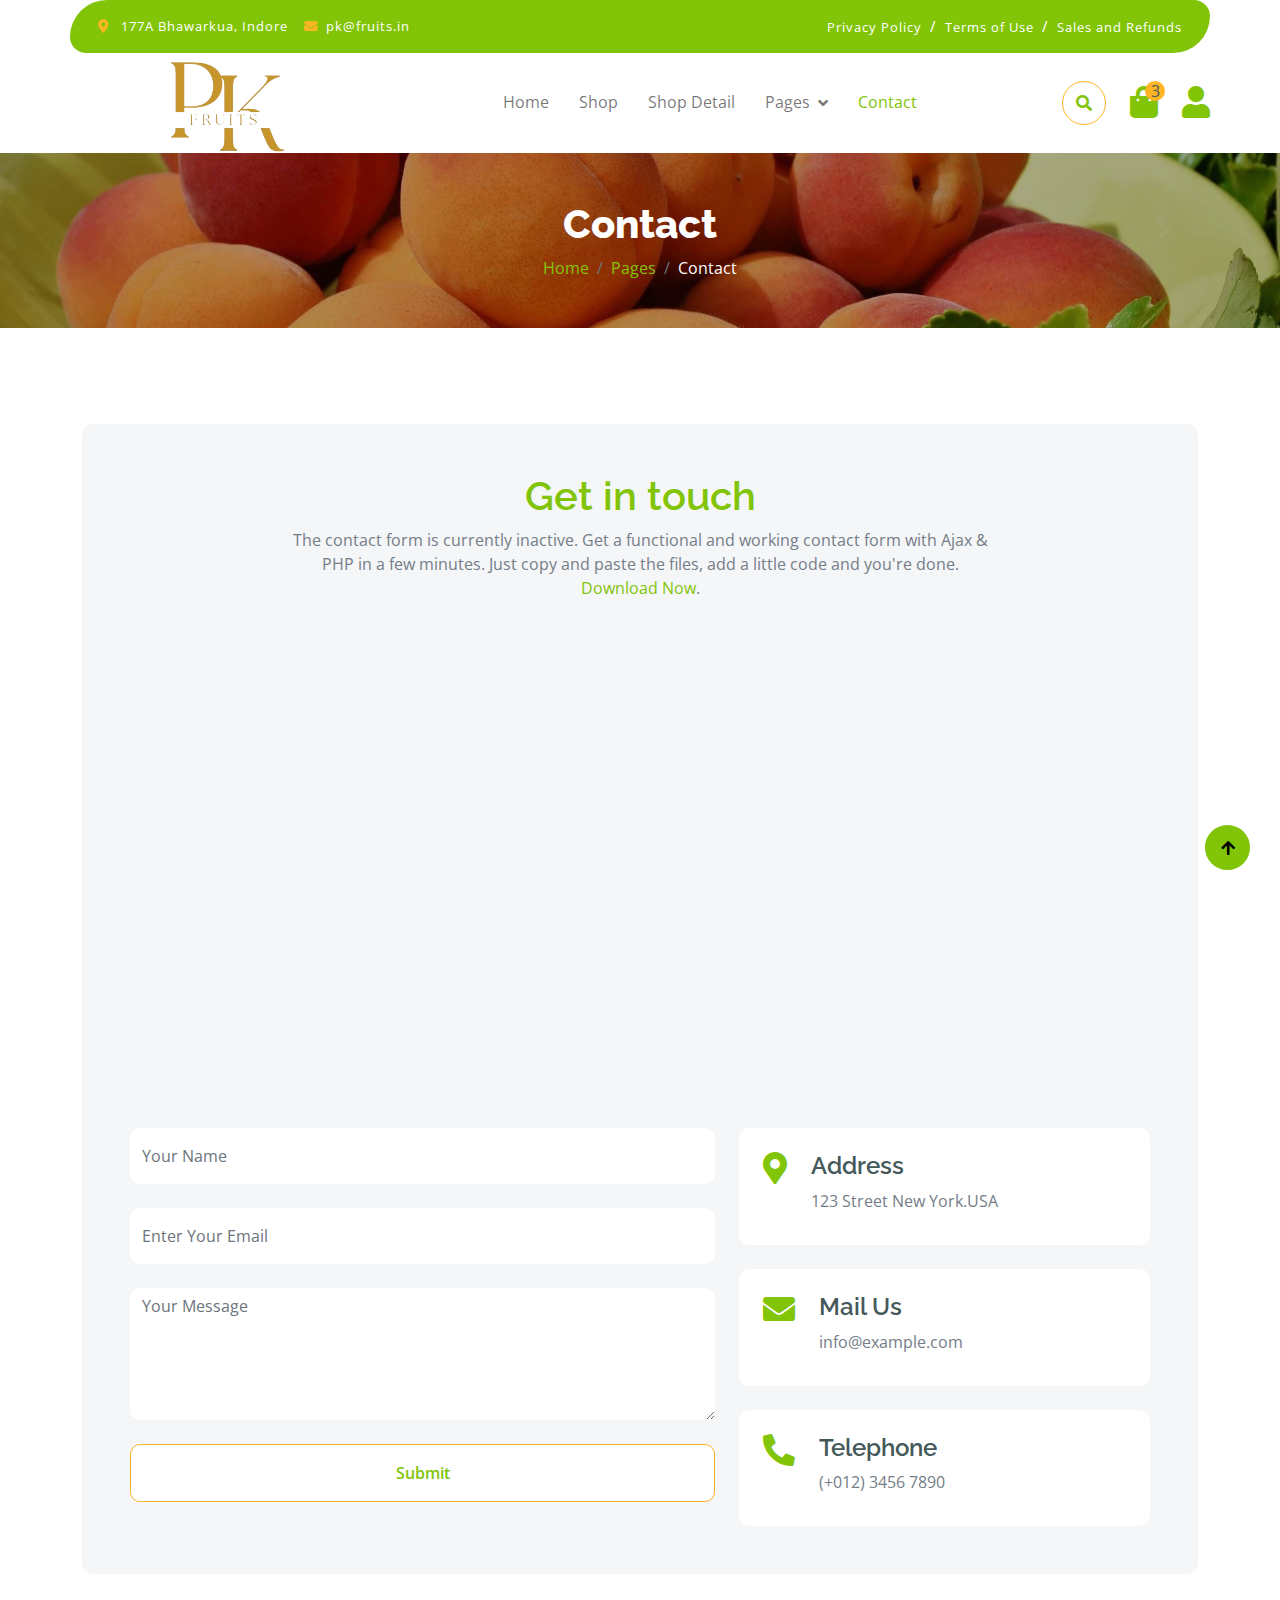
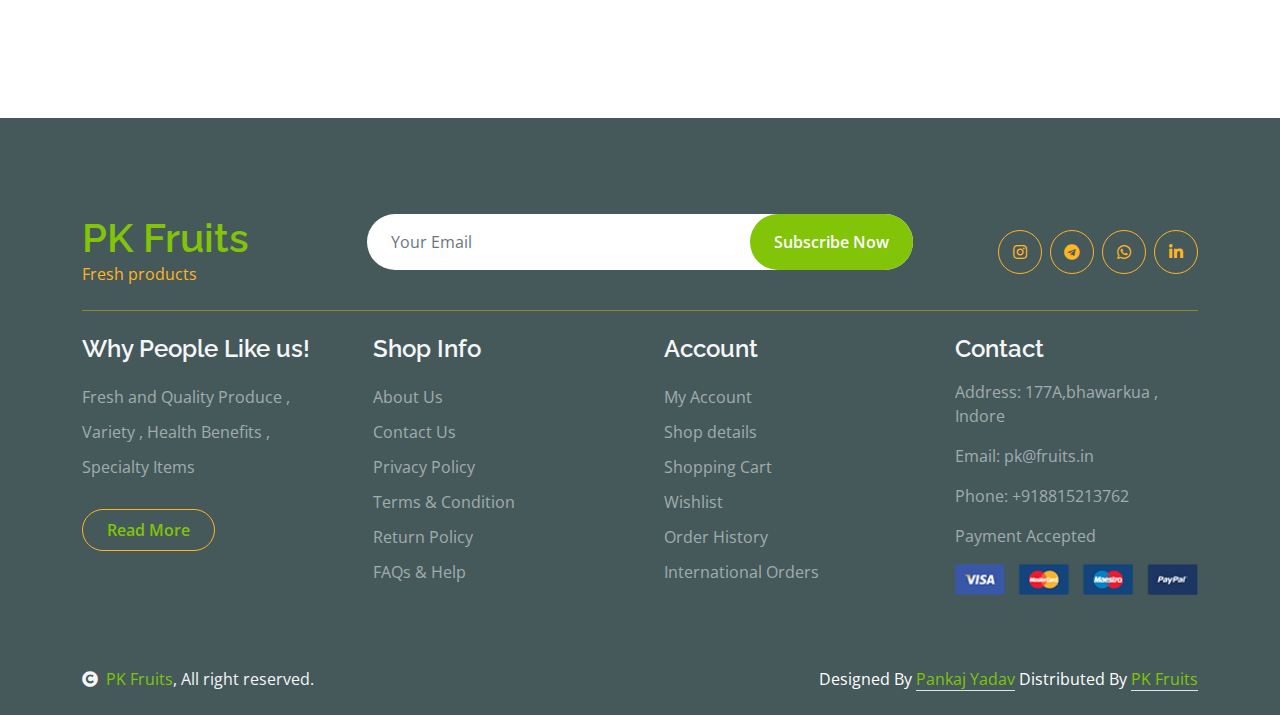
<file: contact.html>
<!DOCTYPE html>
<html lang="en">

    <head>
        <meta charset="utf-8">
        <title>Pk Fruits</title>
        <link rel="shortcut icon" href="/img/hero-img-1.png" type="">
        <meta content="width=device-width, initial-scale=1.0" name="viewport">
        <meta content="" name="keywords">
        <meta content="" name="description">

        <!-- Google Web Fonts -->
        <link rel="preconnect" href="https://fonts.googleapis.com">
        <link rel="preconnect" href="https://fonts.gstatic.com" crossorigin>
        <link href="https://fonts.googleapis.com/css2?family=Open+Sans:wght@400;600&family=Raleway:wght@600;800&display=swap" rel="stylesheet"> 

        <!-- Icon Font Stylesheet -->
        <link rel="stylesheet" href="https://use.fontawesome.com/releases/v5.15.4/css/all.css"/>
        <link href="https://cdn.jsdelivr.net/npm/bootstrap-icons@1.4.1/font/bootstrap-icons.css" rel="stylesheet">

        <!-- Libraries Stylesheet -->
        <link href="lib/lightbox/css/lightbox.min.css" rel="stylesheet">
        <link href="lib/owlcarousel/assets/owl.carousel.min.css" rel="stylesheet">


        <!-- Customized Bootstrap Stylesheet -->
        <link href="css/bootstrap.min.css" rel="stylesheet">

        <!-- Template Stylesheet -->
        <link href="css/style.css" rel="stylesheet">
    </head>

    <body>

        <!-- Spinner Start -->
        <div id="spinner" class="show w-100 vh-100 bg-white position-fixed translate-middle top-50 start-50  d-flex align-items-center justify-content-center">
            <div class="spinner-grow text-primary" role="status"></div>
        </div>
        <!-- Spinner End -->


        <!-- Navbar start -->
        <div class="container-fluid fixed-top">
            <div class="container topbar bg-primary d-none d-lg-block">
                <div class="d-flex justify-content-between">
                    <div class="top-info ps-2">
                        <small class="me-3"><i class="fas fa-map-marker-alt me-2 text-secondary"></i> <a href="#" class="text-white">177A Bhawarkua, Indore</a></small>
                        <small class="me-3"><i class="fas fa-envelope me-2 text-secondary"></i><a href="#" class="text-white">pk@fruits.in</a></small>
                     </div>
                    <div class="top-link pe-2">
                        <a href="#" class="text-white"><small class="text-white mx-2">Privacy Policy</small>/</a>
                        <a href="#" class="text-white"><small class="text-white mx-2">Terms of Use</small>/</a>
                        <a href="#" class="text-white"><small class="text-white ms-2">Sales and Refunds</small></a>
                    </div>
                </div>
            </div>
            <div class="container px-0">
                <nav class="navbar navbar-light bg-white navbar-expand-xl">
                    <a href="index.html" class="navbar-brand"><img class="logo" src="/img/fruitstorelogo.png"></a>
                    <button class="navbar-toggler py-2 px-3" type="button" data-bs-toggle="collapse" data-bs-target="#navbarCollapse">
                        <span class="fa fa-bars text-primary"></span>
                    </button>
                    <div class="collapse navbar-collapse bg-white" id="navbarCollapse">
                        <div class="navbar-nav mx-auto">
                            <a href="index.html" class="nav-item nav-link">Home</a>
                            <a href="shop.html" class="nav-item nav-link">Shop</a>
                            <a href="shop-detail.html" class="nav-item nav-link">Shop Detail</a>
                            <div class="nav-item dropdown">
                                <a href="#" class="nav-link dropdown-toggle" data-bs-toggle="dropdown">Pages</a>
                                <div class="dropdown-menu m-0 bg-secondary rounded-0">
                                    <a href="cart.html" class="dropdown-item">Cart</a>
                                    <a href="chackout.html" class="dropdown-item">Chackout</a>
                                    <a href="testimonial.html" class="dropdown-item">Testimonial</a>
                                    <a href="404.html" class="dropdown-item">404 Page</a>
                                </div>
                            </div>
                            <a href="contact.html" class="nav-item nav-link active">Contact</a>
                        </div>
                        <div class="d-flex m-3 me-0">
                            <button class="btn-search btn border border-secondary btn-md-square rounded-circle bg-white me-4" data-bs-toggle="modal" data-bs-target="#searchModal"><i class="fas fa-search text-primary"></i></button>
                            <a href="#" class="position-relative me-4 my-auto">
                                <i class="fa fa-shopping-bag fa-2x"></i>
                                <span class="position-absolute bg-secondary rounded-circle d-flex align-items-center justify-content-center text-dark px-1" style="top: -5px; left: 15px; height: 20px; min-width: 20px;">3</span>
                            </a>
                            <a href="#" class="my-auto">
                                <i class="fas fa-user fa-2x"></i>
                            </a>
                        </div>
                    </div>
                </nav>
            </div>
        </div>
        <!-- Navbar End -->


        <!-- Modal Search Start -->
        <div class="modal fade" id="searchModal" tabindex="-1" aria-labelledby="exampleModalLabel" aria-hidden="true">
            <div class="modal-dialog modal-fullscreen">
                <div class="modal-content rounded-0">
                    <div class="modal-header">
                        <h5 class="modal-title" id="exampleModalLabel">Search by keyword</h5>
                        <button type="button" class="btn-close" data-bs-dismiss="modal" aria-label="Close"></button>
                    </div>
                    <div class="modal-body d-flex align-items-center">
                        <div class="input-group w-75 mx-auto d-flex">
                            <input type="search" class="form-control p-3" placeholder="keywords" aria-describedby="search-icon-1">
                            <span id="search-icon-1" class="input-group-text p-3"><i class="fa fa-search"></i></span>
                        </div>
                    </div>
                </div>
            </div>
        </div>
        <!-- Modal Search End -->


        <!-- Single Page Header start -->
        <div class="container-fluid page-header py-5">
            <h1 class="text-center text-white display-6">Contact</h1>
            <ol class="breadcrumb justify-content-center mb-0">
                <li class="breadcrumb-item"><a href="#">Home</a></li>
                <li class="breadcrumb-item"><a href="#">Pages</a></li>
                <li class="breadcrumb-item active text-white">Contact</li>
            </ol>
        </div>
        <!-- Single Page Header End -->


        <!-- Contact Start -->
        <div class="container-fluid contact py-5">
            <div class="container py-5">
                <div class="p-5 bg-light rounded">
                    <div class="row g-4">
                        <div class="col-12">
                            <div class="text-center mx-auto" style="max-width: 700px;">
                                <h1 class="text-primary">Get in touch</h1>
                                <p class="mb-4">The contact form is currently inactive. Get a functional and working contact form with Ajax & PHP in a few minutes. Just copy and paste the files, add a little code and you're done. <a href="https://htmlcodex.com/contact-form">Download Now</a>.</p>
                            </div>
                        </div>
                        <div class="col-lg-12">
                            <div class="h-100 rounded">
                                <iframe src="https://www.google.com/maps/embed?pb=!1m18!1m12!1m3!1d3621.5188459826277!2d77.64773297510119!3d24.81192417796101!2m3!1f0!2f0!3f0!3m2!1i1024!2i768!4f13.1!3m3!1m2!1s0x397a15d1017e6551%3A0x65df2004b2fafd4d!2spankaj%20piprol!5e0!3m2!1sen!2sin!4v1704972065221!5m2!1sen!2sin" width="600" height="450" style="border:0;" allowfullscreen="" loading="lazy" referrerpolicy="no-referrer-when-downgrade"></iframe>
                            </div>
                        </div>
                        <div class="col-lg-7">
                            <form action="" class="">
                                <input type="text" class="w-100 form-control border-0 py-3 mb-4" placeholder="Your Name">
                                <input type="email" class="w-100 form-control border-0 py-3 mb-4" placeholder="Enter Your Email">
                                <textarea class="w-100 form-control border-0 mb-4" rows="5" cols="10" placeholder="Your Message"></textarea>
                                <button class="w-100 btn form-control border-secondary py-3 bg-white text-primary " type="submit">Submit</button>
                            </form>
                        </div>
                        <div class="col-lg-5">
                            <div class="d-flex p-4 rounded mb-4 bg-white">
                                <i class="fas fa-map-marker-alt fa-2x text-primary me-4"></i>
                                <div>
                                    <h4>Address</h4>
                                    <p class="mb-2">123 Street New York.USA</p>
                                </div>
                            </div>
                            <div class="d-flex p-4 rounded mb-4 bg-white">
                                <i class="fas fa-envelope fa-2x text-primary me-4"></i>
                                <div>
                                    <h4>Mail Us</h4>
                                    <p class="mb-2">info@example.com</p>
                                </div>
                            </div>
                            <div class="d-flex p-4 rounded bg-white">
                                <i class="fa fa-phone-alt fa-2x text-primary me-4"></i>
                                <div>
                                    <h4>Telephone</h4>
                                    <p class="mb-2">(+012) 3456 7890</p>
                                </div>
                            </div>
                        </div>
                    </div>
                </div>
            </div>
        </div>
        <!-- Contact End -->



        <!-- Footer Start -->
        <div class="container-fluid bg-dark text-white-50 footer pt-5 mt-5">
            <div class="container py-5">
                <div class="pb-4 mb-4" style="border-bottom: 1px solid rgba(226, 175, 24, 0.5) ;">
                    <div class="row g-4">
                        <div class="col-lg-3">
                            <a href="#">
                                <h1 class="text-primary mb-0">PK Fruits</h1>
                                <p class="text-secondary mb-0">Fresh products</p>
                            </a>
                        </div>
                        <div class="col-lg-6">
                            <div class="position-relative mx-auto">
                                <input class="form-control border-0 w-100 py-3 px-4 rounded-pill" type="number" placeholder="Your Email">
                                <button type="submit" class="btn btn-primary border-0 border-secondary py-3 px-4 position-absolute rounded-pill text-white" style="top: 0; right: 0;">Subscribe Now</button>
                            </div>
                        </div>
                        <div class="col-lg-3">
                            <div class="d-flex justify-content-end pt-3">
                                <a class="btn  btn-outline-secondary me-2 btn-md-square rounded-circle" href="https://www.instagram.com/pankaj__yadhuwanshi_"><i class="fab fa-instagram"></i></a>
                                <a class="btn btn-outline-secondary me-2 btn-md-square rounded-circle" href="https://t.me/pkbhai7"><i class="fab fa-telegram"></i></a>
                                <a class="btn btn-outline-secondary me-2 btn-md-square rounded-circle" href="https://wa.me/+918815213762"><i class="fab fa-whatsapp"></i></a>
                                <a class="btn btn-outline-secondary btn-md-square rounded-circle" href="https://www.linkedin.com/in/pankaj-yadav-3ab799212"><i class="fab fa-linkedin-in"></i></a>
                            </div>
                        </div>
                    </div>
                </div>
                <div class="row g-5">
                    <div class="col-lg-3 col-md-6">
                        <div class="footer-item">
                            <h4 class="text-light mb-3">Why People Like us!</h4>
                            <p class="mb-4">Fresh and Quality Produce , Variety , Health Benefits , Specialty Items</p>
                            <a href="" class="btn border-secondary py-2 px-4 rounded-pill text-primary">Read More</a>
                        </div>
                    </div>
                    <div class="col-lg-3 col-md-6">
                        <div class="d-flex flex-column text-start footer-item">
                            <h4 class="text-light mb-3">Shop Info</h4>
                            <a class="btn-link" href="">About Us</a>
                            <a class="btn-link" href="contact.html">Contact Us</a>
                            <a class="btn-link" href="">Privacy Policy</a>
                            <a class="btn-link" href="">Terms & Condition</a>
                            <a class="btn-link" href="">Return Policy</a>
                            <a class="btn-link" href="">FAQs & Help</a>
                        </div>
                    </div>
                    <div class="col-lg-3 col-md-6">
                        <div class="d-flex flex-column text-start footer-item">
                            <h4 class="text-light mb-3">Account</h4>
                            <a class="btn-link" href="">My Account</a>
                            <a class="btn-link" href="">Shop details</a>
                            <a class="btn-link" href="">Shopping Cart</a>
                            <a class="btn-link" href="">Wishlist</a>
                            <a class="btn-link" href="">Order History</a>
                            <a class="btn-link" href="">International Orders</a>
                        </div>
                    </div>
                    <div class="col-lg-3 col-md-6">
                        <div class="footer-item">
                            <h4 class="text-light mb-3">Contact</h4>
                            <p>Address: 177A,bhawarkua , Indore</p>
                            <p>Email: pk@fruits.in</p>
                            <p>Phone: +918815213762</p>
                            <p>Payment Accepted</p>
                            <img src="img/payment.png" class="img-fluid" alt="">
                        </div>
                    </div>
                </div>
            </div>
        </div>
        <!-- Footer End -->

        <!-- Copyright Start -->
        <div class="container-fluid copyright bg-dark py-4">
            <div class="container">
                <div class="row">
                    <div class="col-md-6 text-center text-md-start mb-3 mb-md-0">
                        <span class="text-light"><a href="#"><i class="fas fa-copyright text-light me-2"></i>PK Fruits</a>, All right reserved.</span>
                    </div>
                    <div class="col-md-6 my-auto text-center text-md-end text-white">
                        <!--/*** This template is free as long as you keep the below author’s credit link/attribution link/backlink. ***/-->
                        <!--/*** If you'd like to use the template without the below author’s credit link/attribution link/backlink, ***/-->
                        <!--/*** you can purchase the Credit Removal License from "https://htmlcodex.com/credit-removal". ***/-->
                        Designed By <a class="border-bottom" href="https://htmlcodex.com">Pankaj Yadav</a> Distributed By <a class="border-bottom" href="index.html">PK Fruits</a>
                    </div>
                </div>
            </div>
        </div>
        <!-- Copyright End -->




        <!-- Back to Top -->
        <a href="#" class="btn btn-primary border-3 border-primary rounded-circle back-to-top"><i class="fa fa-arrow-up"></i></a>   

        
    <!-- JavaScript Libraries -->
    <script src="https://ajax.googleapis.com/ajax/libs/jquery/3.6.4/jquery.min.js"></script>
    <script src="https://cdn.jsdelivr.net/npm/bootstrap@5.0.0/dist/js/bootstrap.bundle.min.js"></script>
    <script src="lib/easing/easing.min.js"></script>
    <script src="lib/waypoints/waypoints.min.js"></script>
    <script src="lib/lightbox/js/lightbox.min.js"></script>
    <script src="lib/owlcarousel/owl.carousel.min.js"></script>

    <!-- Template Javascript -->
    <script src="js/main.js"></script>
    </body>

</html>
</file>
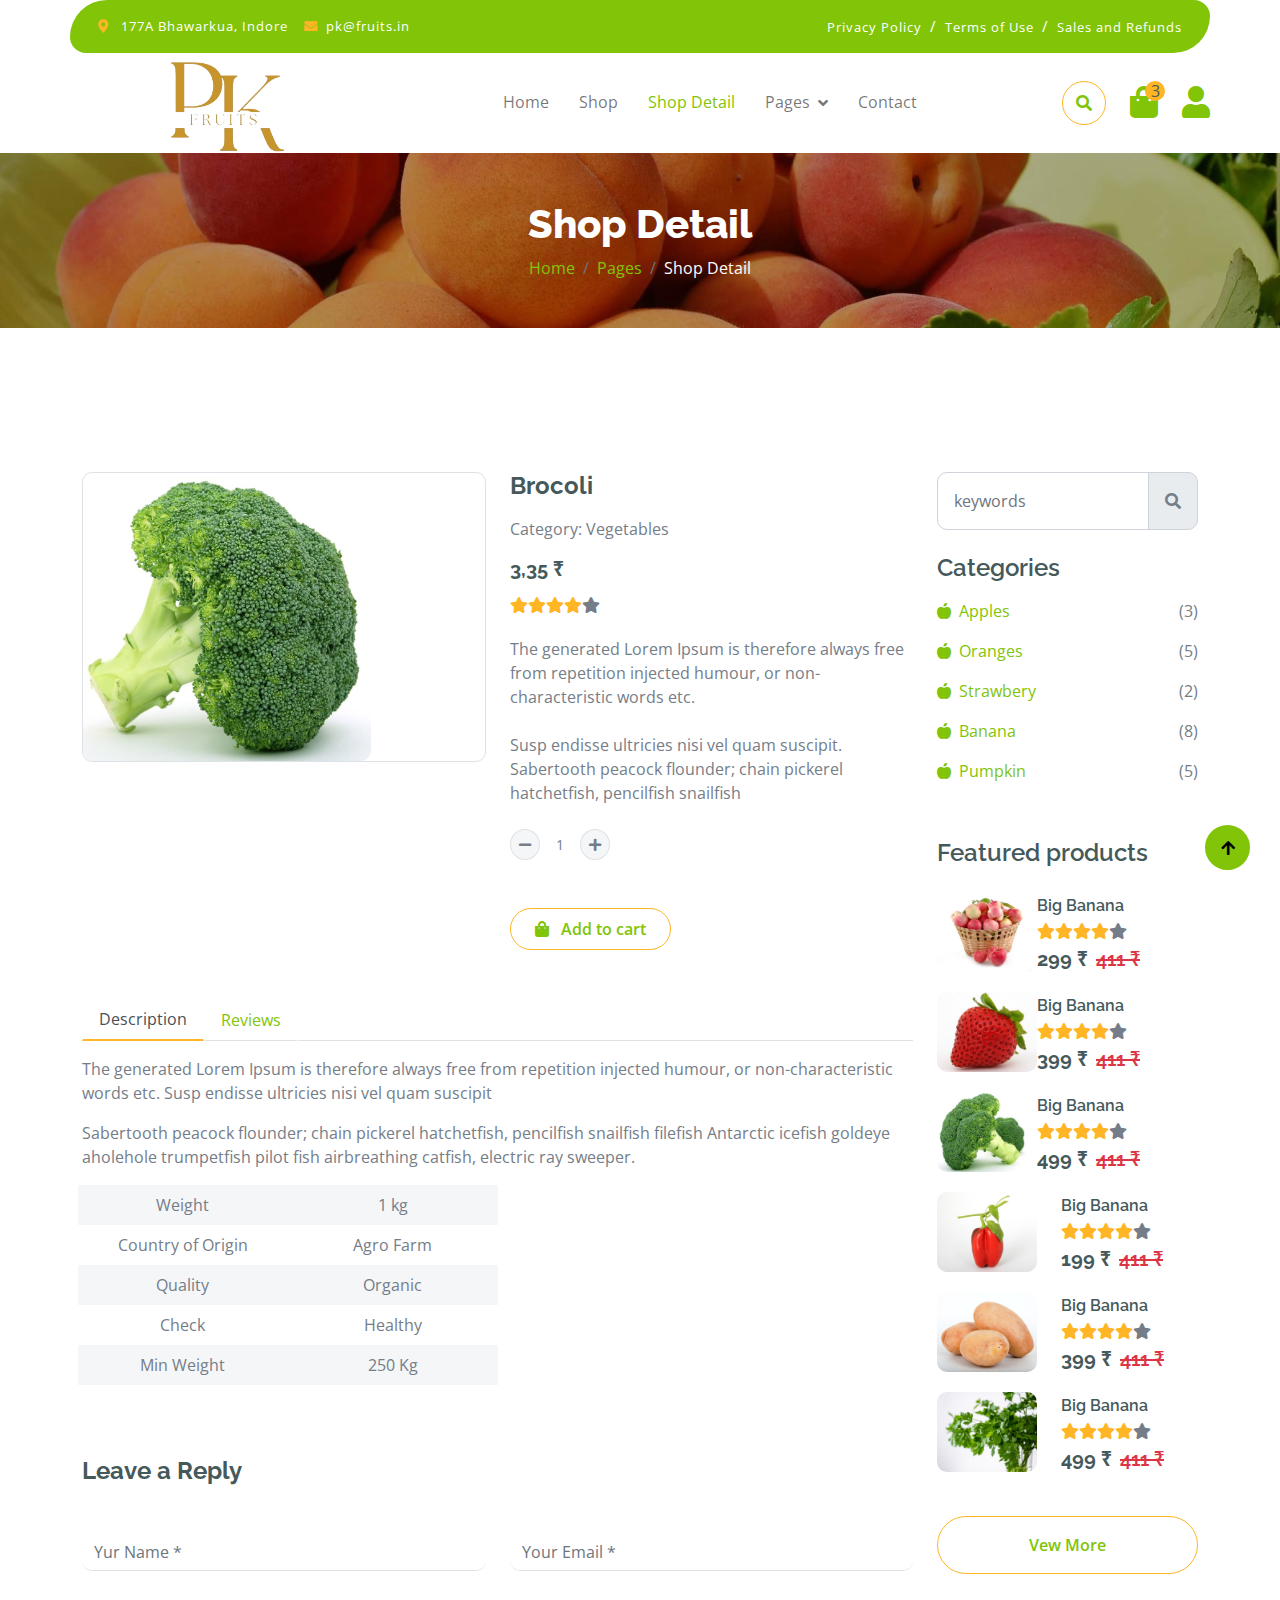
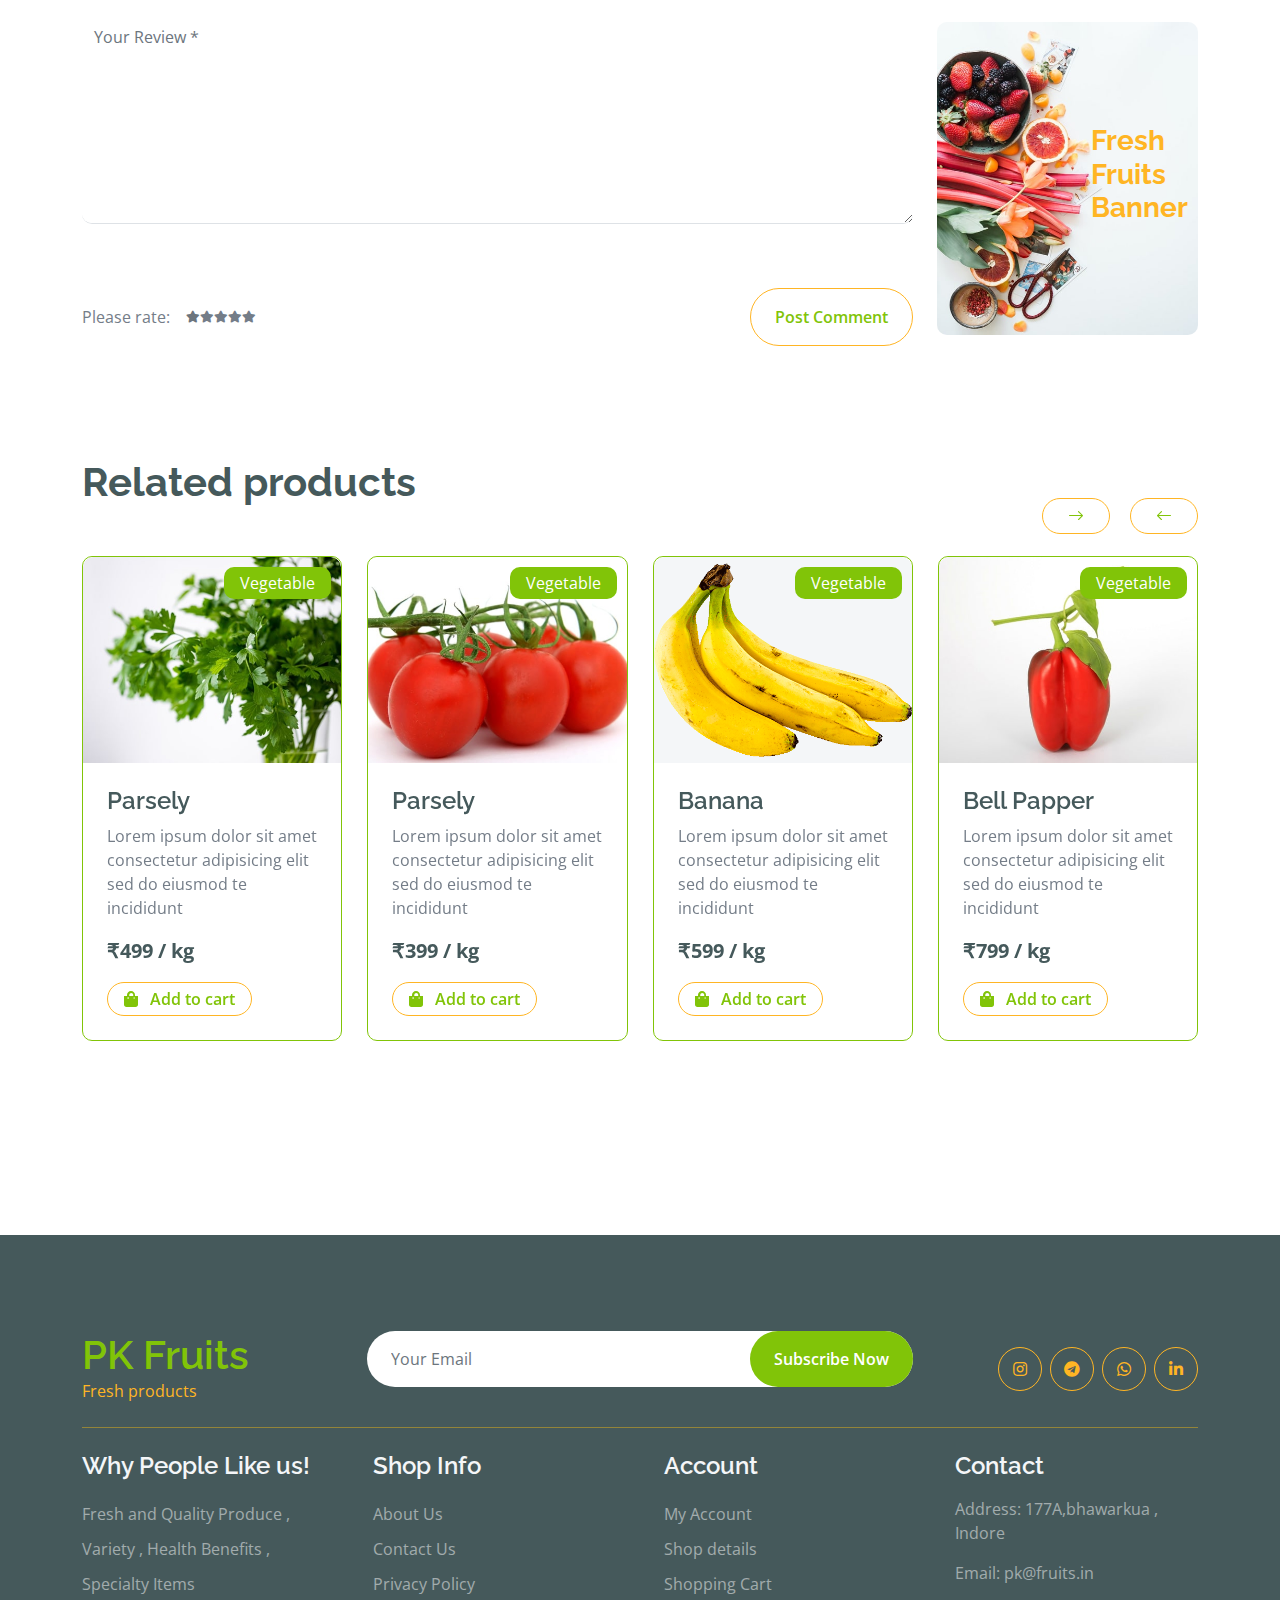
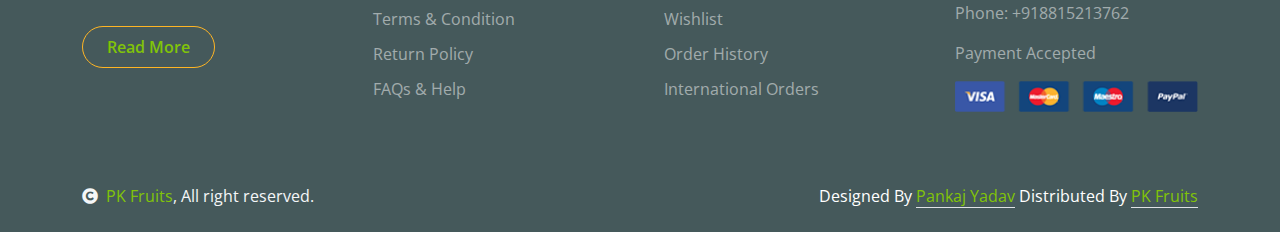
<file: shop-detail.html>
<!DOCTYPE html>
<html lang="en">

    <head>
        <meta charset="utf-8">
        <title>Pk Fruits</title>
        <link rel="shortcut icon" href="/img/hero-img-1.png" type="">
        <meta content="width=device-width, initial-scale=1.0" name="viewport">
        <meta content="" name="keywords">
        <meta content="" name="description">

        <!-- Google Web Fonts -->
        <link rel="preconnect" href="https://fonts.googleapis.com">
        <link rel="preconnect" href="https://fonts.gstatic.com" crossorigin>
        <link href="https://fonts.googleapis.com/css2?family=Open+Sans:wght@400;600&family=Raleway:wght@600;800&display=swap" rel="stylesheet"> 

        <!-- Icon Font Stylesheet -->
        <link rel="stylesheet" href="https://use.fontawesome.com/releases/v5.15.4/css/all.css"/>
        <link href="https://cdn.jsdelivr.net/npm/bootstrap-icons@1.4.1/font/bootstrap-icons.css" rel="stylesheet">

        <!-- Libraries Stylesheet -->
        <link href="lib/lightbox/css/lightbox.min.css" rel="stylesheet">
        <link href="lib/owlcarousel/assets/owl.carousel.min.css" rel="stylesheet">


        <!-- Customized Bootstrap Stylesheet -->
        <link href="css/bootstrap.min.css" rel="stylesheet">

        <!-- Template Stylesheet -->
        <link href="css/style.css" rel="stylesheet">
    </head>

    <body>

        <!-- Spinner Start -->
        <div id="spinner" class="show w-100 vh-100 bg-white position-fixed translate-middle top-50 start-50  d-flex align-items-center justify-content-center">
            <div class="spinner-grow text-primary" role="status"></div>
        </div>
        <!-- Spinner End -->


        <!-- Navbar start -->
        <div class="container-fluid fixed-top">
            <div class="container topbar bg-primary d-none d-lg-block">
                <div class="d-flex justify-content-between">
                    <div class="top-info ps-2">
                        <small class="me-3"><i class="fas fa-map-marker-alt me-2 text-secondary"></i> <a href="#" class="text-white">177A Bhawarkua, Indore</a></small>
                        <small class="me-3"><i class="fas fa-envelope me-2 text-secondary"></i><a href="#" class="text-white">pk@fruits.in</a></small>
                    </div>
                    <div class="top-link pe-2">
                        <a href="#" class="text-white"><small class="text-white mx-2">Privacy Policy</small>/</a>
                        <a href="#" class="text-white"><small class="text-white mx-2">Terms of Use</small>/</a>
                        <a href="#" class="text-white"><small class="text-white ms-2">Sales and Refunds</small></a>
                    </div>
                </div>
            </div>
            <div class="container px-0">
                <nav class="navbar navbar-light bg-white navbar-expand-xl">
                    <a href="index.html" class="navbar-brand"><img class="logo" src="/img/fruitstorelogo.png"></a>
                    <button class="navbar-toggler py-2 px-3" type="button" data-bs-toggle="collapse" data-bs-target="#navbarCollapse">
                        <span class="fa fa-bars text-primary"></span>
                    </button>
                    <div class="collapse navbar-collapse bg-white" id="navbarCollapse">
                        <div class="navbar-nav mx-auto">
                            <a href="index.html" class="nav-item nav-link">Home</a>
                            <a href="shop.html" class="nav-item nav-link">Shop</a>
                            <a href="shop-detail.html" class="nav-item nav-link active">Shop Detail</a>
                            <div class="nav-item dropdown">
                                <a href="#" class="nav-link dropdown-toggle" data-bs-toggle="dropdown">Pages</a>
                                <div class="dropdown-menu m-0 bg-secondary rounded-0">
                                    <a href="cart.html" class="dropdown-item">Cart</a>
                                    <a href="chackout.html" class="dropdown-item">Chackout</a>
                                    <a href="testimonial.html" class="dropdown-item">Testimonial</a>
                                    <a href="404.html" class="dropdown-item">404 Page</a>
                                </div>
                            </div>
                            <a href="contact.html" class="nav-item nav-link">Contact</a>
                        </div>
                        <div class="d-flex m-3 me-0">
                            <button class="btn-search btn border border-secondary btn-md-square rounded-circle bg-white me-4" data-bs-toggle="modal" data-bs-target="#searchModal"><i class="fas fa-search text-primary"></i></button>
                            <a href="#" class="position-relative me-4 my-auto">
                                <i class="fa fa-shopping-bag fa-2x"></i>
                                <span class="position-absolute bg-secondary rounded-circle d-flex align-items-center justify-content-center text-dark px-1" style="top: -5px; left: 15px; height: 20px; min-width: 20px;">3</span>
                            </a>
                            <a href="#" class="my-auto">
                                <i class="fas fa-user fa-2x"></i>
                            </a>
                        </div>
                    </div>
                </nav>
            </div>
        </div>
        <!-- Navbar End -->


        <!-- Modal Search Start -->
        <div class="modal fade" id="searchModal" tabindex="-1" aria-labelledby="exampleModalLabel" aria-hidden="true">
            <div class="modal-dialog modal-fullscreen">
                <div class="modal-content rounded-0">
                    <div class="modal-header">
                        <h5 class="modal-title" id="exampleModalLabel">Search by keyword</h5>
                        <button type="button" class="btn-close" data-bs-dismiss="modal" aria-label="Close"></button>
                    </div>
                    <div class="modal-body d-flex align-items-center">
                        <div class="input-group w-75 mx-auto d-flex">
                            <input type="search" class="form-control p-3" placeholder="keywords" aria-describedby="search-icon-1">
                            <span id="search-icon-1" class="input-group-text p-3"><i class="fa fa-search"></i></span>
                        </div>
                    </div>
                </div>
            </div>
        </div>
        <!-- Modal Search End -->


        <!-- Single Page Header start -->
        <div class="container-fluid page-header py-5">
            <h1 class="text-center text-white display-6">Shop Detail</h1>
            <ol class="breadcrumb justify-content-center mb-0">
                <li class="breadcrumb-item"><a href="#">Home</a></li>
                <li class="breadcrumb-item"><a href="#">Pages</a></li>
                <li class="breadcrumb-item active text-white">Shop Detail</li>
            </ol>
        </div>
        <!-- Single Page Header End -->


        <!-- Single Product Start -->
        <div class="container-fluid py-5 mt-5">
            <div class="container py-5">
                <div class="row g-4 mb-5">
                    <div class="col-lg-8 col-xl-9">
                        <div class="row g-4">
                            <div class="col-lg-6">
                                <div class="border rounded">
                                    <a href="#">
                                        <img src="img/single-item.jpg" class="img-fluid rounded" alt="Image">
                                    </a>
                                </div>
                            </div>
                            <div class="col-lg-6">
                                <h4 class="fw-bold mb-3">Brocoli</h4>
                                <p class="mb-3">Category: Vegetables</p>
                                <h5 class="fw-bold mb-3">3,35 ₹</h5>
                                <div class="d-flex mb-4">
                                    <i class="fa fa-star text-secondary"></i>
                                    <i class="fa fa-star text-secondary"></i>
                                    <i class="fa fa-star text-secondary"></i>
                                    <i class="fa fa-star text-secondary"></i>
                                    <i class="fa fa-star"></i>
                                </div>
                                <p class="mb-4">The generated Lorem Ipsum is therefore always free from repetition injected humour, or non-characteristic words etc.</p>
                                <p class="mb-4">Susp endisse ultricies nisi vel quam suscipit. Sabertooth peacock flounder; chain pickerel hatchetfish, pencilfish snailfish</p>
                                <div class="input-group quantity mb-5" style="width: 100px;">
                                    <div class="input-group-btn">
                                        <button class="btn btn-sm btn-minus rounded-circle bg-light border" >
                                            <i class="fa fa-minus"></i>
                                        </button>
                                    </div>
                                    <input type="text" class="form-control form-control-sm text-center border-0" value="1">
                                    <div class="input-group-btn">
                                        <button class="btn btn-sm btn-plus rounded-circle bg-light border">
                                            <i class="fa fa-plus"></i>
                                        </button>
                                    </div>
                                </div>
                                <a href="#" class="btn border border-secondary rounded-pill px-4 py-2 mb-4 text-primary"><i class="fa fa-shopping-bag me-2 text-primary"></i> Add to cart</a>
                            </div>
                            <div class="col-lg-12">
                                <nav>
                                    <div class="nav nav-tabs mb-3">
                                        <button class="nav-link active border-white border-bottom-0" type="button" role="tab"
                                            id="nav-about-tab" data-bs-toggle="tab" data-bs-target="#nav-about"
                                            aria-controls="nav-about" aria-selected="true">Description</button>
                                        <button class="nav-link border-white border-bottom-0" type="button" role="tab"
                                            id="nav-mission-tab" data-bs-toggle="tab" data-bs-target="#nav-mission"
                                            aria-controls="nav-mission" aria-selected="false">Reviews</button>
                                    </div>
                                </nav>
                                <div class="tab-content mb-5">
                                    <div class="tab-pane active" id="nav-about" role="tabpanel" aria-labelledby="nav-about-tab">
                                        <p>The generated Lorem Ipsum is therefore always free from repetition injected humour, or non-characteristic words etc. 
                                            Susp endisse ultricies nisi vel quam suscipit </p>
                                        <p>Sabertooth peacock flounder; chain pickerel hatchetfish, pencilfish snailfish filefish Antarctic 
                                            icefish goldeye aholehole trumpetfish pilot fish airbreathing catfish, electric ray sweeper.</p>
                                        <div class="px-2">
                                            <div class="row g-4">
                                                <div class="col-6">
                                                    <div class="row bg-light align-items-center text-center justify-content-center py-2">
                                                        <div class="col-6">
                                                            <p class="mb-0">Weight</p>
                                                        </div>
                                                        <div class="col-6">
                                                            <p class="mb-0">1 kg</p>
                                                        </div>
                                                    </div>
                                                    <div class="row text-center align-items-center justify-content-center py-2">
                                                        <div class="col-6">
                                                            <p class="mb-0">Country of Origin</p>
                                                        </div>
                                                        <div class="col-6">
                                                            <p class="mb-0">Agro Farm</p>
                                                        </div>
                                                    </div>
                                                    <div class="row bg-light text-center align-items-center justify-content-center py-2">
                                                        <div class="col-6">
                                                            <p class="mb-0">Quality</p>
                                                        </div>
                                                        <div class="col-6">
                                                            <p class="mb-0">Organic</p>
                                                        </div>
                                                    </div>
                                                    <div class="row text-center align-items-center justify-content-center py-2">
                                                        <div class="col-6">
                                                            <p class="mb-0">Сheck</p>
                                                        </div>
                                                        <div class="col-6">
                                                            <p class="mb-0">Healthy</p>
                                                        </div>
                                                    </div>
                                                    <div class="row bg-light text-center align-items-center justify-content-center py-2">
                                                        <div class="col-6">
                                                            <p class="mb-0">Min Weight</p>
                                                        </div>
                                                        <div class="col-6">
                                                            <p class="mb-0">250 Kg</p>
                                                        </div>
                                                    </div>
                                                </div>
                                            </div>
                                        </div>
                                    </div>
                                    <div class="tab-pane" id="nav-mission" role="tabpanel" aria-labelledby="nav-mission-tab">
                                        <div class="d-flex">
                                            <img src="img/avatar.jpg" class="img-fluid rounded-circle p-3" style="width: 100px; height: 100px;" alt="">
                                            <div class="">
                                                <p class="mb-2" style="font-size: 14px;">April 12, 2024</p>
                                                <div class="d-flex justify-content-between">
                                                    <h5>Jason Smith</h5>
                                                    <div class="d-flex mb-3">
                                                        <i class="fa fa-star text-secondary"></i>
                                                        <i class="fa fa-star text-secondary"></i>
                                                        <i class="fa fa-star text-secondary"></i>
                                                        <i class="fa fa-star text-secondary"></i>
                                                        <i class="fa fa-star"></i>
                                                    </div>
                                                </div>
                                                <p>The generated Lorem Ipsum is therefore always free from repetition injected humour, or non-characteristic 
                                                    words etc. Susp endisse ultricies nisi vel quam suscipit </p>
                                            </div>
                                        </div>
                                        <div class="d-flex">
                                            <img src="img/avatar.jpg" class="img-fluid rounded-circle p-3" style="width: 100px; height: 100px;" alt="">
                                            <div class="">
                                                <p class="mb-2" style="font-size: 14px;">April 12, 2024</p>
                                                <div class="d-flex justify-content-between">
                                                    <h5>Sam Peters</h5>
                                                    <div class="d-flex mb-3">
                                                        <i class="fa fa-star text-secondary"></i>
                                                        <i class="fa fa-star text-secondary"></i>
                                                        <i class="fa fa-star text-secondary"></i>
                                                        <i class="fa fa-star"></i>
                                                        <i class="fa fa-star"></i>
                                                    </div>
                                                </div>
                                                <p class="text-dark">The generated Lorem Ipsum is therefore always free from repetition injected humour, or non-characteristic 
                                                    words etc. Susp endisse ultricies nisi vel quam suscipit </p>
                                            </div>
                                        </div>
                                    </div>
                                    <div class="tab-pane" id="nav-vision" role="tabpanel">
                                        <p class="text-dark">Tempor erat elitr rebum at clita. Diam dolor diam ipsum et tempor sit. Aliqu diam
                                            amet diam et eos labore. 3</p>
                                        <p class="mb-0">Diam dolor diam ipsum et tempor sit. Aliqu diam amet diam et eos labore.
                                            Clita erat ipsum et lorem et sit</p>
                                    </div>
                                </div>
                            </div>
                            <form action="#">
                                <h4 class="mb-5 fw-bold">Leave a Reply</h4>
                                <div class="row g-4">
                                    <div class="col-lg-6">
                                        <div class="border-bottom rounded">
                                            <input type="text" class="form-control border-0 me-4" placeholder="Yur Name *">
                                        </div>
                                    </div>
                                    <div class="col-lg-6">
                                        <div class="border-bottom rounded">
                                            <input type="email" class="form-control border-0" placeholder="Your Email *">
                                        </div>
                                    </div>
                                    <div class="col-lg-12">
                                        <div class="border-bottom rounded my-4">
                                            <textarea name="" id="" class="form-control border-0" cols="30" rows="8" placeholder="Your Review *" spellcheck="false"></textarea>
                                        </div>
                                    </div>
                                    <div class="col-lg-12">
                                        <div class="d-flex justify-content-between py-3 mb-5">
                                            <div class="d-flex align-items-center">
                                                <p class="mb-0 me-3">Please rate:</p>
                                                <div class="d-flex align-items-center" style="font-size: 12px;">
                                                    <i class="fa fa-star text-muted"></i>
                                                    <i class="fa fa-star"></i>
                                                    <i class="fa fa-star"></i>
                                                    <i class="fa fa-star"></i>
                                                    <i class="fa fa-star"></i>
                                                </div>
                                            </div>
                                            <a href="#" class="btn border border-secondary text-primary rounded-pill px-4 py-3"> Post Comment</a>
                                        </div>
                                    </div>
                                </div>
                            </form>
                        </div>
                    </div>
                    <div class="col-lg-4 col-xl-3">
                        <div class="row g-4 fruite">
                            <div class="col-lg-12">
                                <div class="input-group w-100 mx-auto d-flex mb-4">
                                    <input type="search" class="form-control p-3" placeholder="keywords" aria-describedby="search-icon-1">
                                    <span id="search-icon-1" class="input-group-text p-3"><i class="fa fa-search"></i></span>
                                </div>
                                <div class="mb-4">
                                    <h4>Categories</h4>
                                    <ul class="list-unstyled fruite-categorie">
                                        <li>
                                            <div class="d-flex justify-content-between fruite-name">
                                                <a href="#"><i class="fas fa-apple-alt me-2"></i>Apples</a>
                                                <span>(3)</span>
                                            </div>
                                        </li>
                                        <li>
                                            <div class="d-flex justify-content-between fruite-name">
                                                <a href="#"><i class="fas fa-apple-alt me-2"></i>Oranges</a>
                                                <span>(5)</span>
                                            </div>
                                        </li>
                                        <li>
                                            <div class="d-flex justify-content-between fruite-name">
                                                <a href="#"><i class="fas fa-apple-alt me-2"></i>Strawbery</a>
                                                <span>(2)</span>
                                            </div>
                                        </li>
                                        <li>
                                            <div class="d-flex justify-content-between fruite-name">
                                                <a href="#"><i class="fas fa-apple-alt me-2"></i>Banana</a>
                                                <span>(8)</span>
                                            </div>
                                        </li>
                                        <li>
                                            <div class="d-flex justify-content-between fruite-name">
                                                <a href="#"><i class="fas fa-apple-alt me-2"></i>Pumpkin</a>
                                                <span>(5)</span>
                                            </div>
                                        </li>
                                    </ul>
                                </div>
                            </div>
                            <div class="col-lg-12">
                                <h4 class="mb-4">Featured products</h4>
                                <div class="d-flex align-items-center justify-content-start">
                                    <div class="rounded" style="width: 100px; height: 100px;">
                                        <img src="img/featur-1.jpg" class="img-fluid rounded" alt="Image">
                                    </div>
                                    <div>
                                        <h6 class="mb-2">Big Banana</h6>
                                        <div class="d-flex mb-2">
                                            <i class="fa fa-star text-secondary"></i>
                                            <i class="fa fa-star text-secondary"></i>
                                            <i class="fa fa-star text-secondary"></i>
                                            <i class="fa fa-star text-secondary"></i>
                                            <i class="fa fa-star"></i>
                                        </div>
                                        <div class="d-flex mb-2">
                                            <h5 class="fw-bold me-2">299 ₹</h5>
                                            <h5 class="text-danger text-decoration-line-through">411 ₹</h5>
                                        </div>
                                    </div>
                                </div>
                                <div class="d-flex align-items-center justify-content-start">
                                    <div class="rounded" style="width: 100px; height: 100px;">
                                        <img src="img/featur-2.jpg" class="img-fluid rounded" alt="">
                                    </div>
                                    <div>
                                        <h6 class="mb-2">Big Banana</h6>
                                        <div class="d-flex mb-2">
                                            <i class="fa fa-star text-secondary"></i>
                                            <i class="fa fa-star text-secondary"></i>
                                            <i class="fa fa-star text-secondary"></i>
                                            <i class="fa fa-star text-secondary"></i>
                                            <i class="fa fa-star"></i>
                                        </div>
                                        <div class="d-flex mb-2">
                                            <h5 class="fw-bold me-2">399 ₹</h5>
                                            <h5 class="text-danger text-decoration-line-through">411 ₹</h5>
                                        </div>
                                    </div>
                                </div>
                                <div class="d-flex align-items-center justify-content-start">
                                    <div class="rounded" style="width: 100px; height: 100px;">
                                        <img src="img/featur-3.jpg" class="img-fluid rounded" alt="">
                                    </div>
                                    <div>
                                        <h6 class="mb-2">Big Banana</h6>
                                        <div class="d-flex mb-2">
                                            <i class="fa fa-star text-secondary"></i>
                                            <i class="fa fa-star text-secondary"></i>
                                            <i class="fa fa-star text-secondary"></i>
                                            <i class="fa fa-star text-secondary"></i>
                                            <i class="fa fa-star"></i>
                                        </div>
                                        <div class="d-flex mb-2">
                                            <h5 class="fw-bold me-2">499 ₹</h5>
                                            <h5 class="text-danger text-decoration-line-through">411 ₹</h5>
                                        </div>
                                    </div>
                                </div>
                                <div class="d-flex align-items-center justify-content-start">
                                    <div class="rounded me-4" style="width: 100px; height: 100px;">
                                        <img src="img/vegetable-item-4.jpg" class="img-fluid rounded" alt="">
                                    </div>
                                    <div>
                                        <h6 class="mb-2">Big Banana</h6>
                                        <div class="d-flex mb-2">
                                            <i class="fa fa-star text-secondary"></i>
                                            <i class="fa fa-star text-secondary"></i>
                                            <i class="fa fa-star text-secondary"></i>
                                            <i class="fa fa-star text-secondary"></i>
                                            <i class="fa fa-star"></i>
                                        </div>
                                        <div class="d-flex mb-2">
                                            <h5 class="fw-bold me-2">199 ₹</h5>
                                            <h5 class="text-danger text-decoration-line-through">411 ₹</h5>
                                        </div>
                                    </div>
                                </div>
                                <div class="d-flex align-items-center justify-content-start">
                                    <div class="rounded me-4" style="width: 100px; height: 100px;">
                                        <img src="img/vegetable-item-5.jpg" class="img-fluid rounded" alt="">
                                    </div>
                                    <div>
                                        <h6 class="mb-2">Big Banana</h6>
                                        <div class="d-flex mb-2">
                                            <i class="fa fa-star text-secondary"></i>
                                            <i class="fa fa-star text-secondary"></i>
                                            <i class="fa fa-star text-secondary"></i>
                                            <i class="fa fa-star text-secondary"></i>
                                            <i class="fa fa-star"></i>
                                        </div>
                                        <div class="d-flex mb-2">
                                            <h5 class="fw-bold me-2">399 ₹</h5>
                                            <h5 class="text-danger text-decoration-line-through">411 ₹</h5>
                                        </div>
                                    </div>
                                </div>
                                <div class="d-flex align-items-center justify-content-start">
                                    <div class="rounded me-4" style="width: 100px; height: 100px;">
                                        <img src="img/vegetable-item-6.jpg" class="img-fluid rounded" alt="">
                                    </div>
                                    <div>
                                        <h6 class="mb-2">Big Banana</h6>
                                        <div class="d-flex mb-2">
                                            <i class="fa fa-star text-secondary"></i>
                                            <i class="fa fa-star text-secondary"></i>
                                            <i class="fa fa-star text-secondary"></i>
                                            <i class="fa fa-star text-secondary"></i>
                                            <i class="fa fa-star"></i>
                                        </div>
                                        <div class="d-flex mb-2">
                                            <h5 class="fw-bold me-2">499 ₹</h5>
                                            <h5 class="text-danger text-decoration-line-through">411 ₹</h5>
                                        </div>
                                    </div>
                                </div>
                                <div class="d-flex justify-content-center my-4">
                                    <a href="#" class="btn border border-secondary px-4 py-3 rounded-pill text-primary w-100">Vew More</a>
                                </div>
                            </div>
                            <div class="col-lg-12">
                                <div class="position-relative">
                                    <img src="img/banner-fruits.jpg" class="img-fluid w-100 rounded" alt="">
                                    <div class="position-absolute" style="top: 50%; right: 10px; transform: translateY(-50%);">
                                        <h3 class="text-secondary fw-bold">Fresh <br> Fruits <br> Banner</h3>
                                    </div>
                                </div>
                            </div>
                        </div>
                    </div>
                </div>
                <h1 class="fw-bold mb-0">Related products</h1>
                <div class="vesitable">
                    <div class="owl-carousel vegetable-carousel justify-content-center">
                        <div class="border border-primary rounded position-relative vesitable-item">
                            <div class="vesitable-img">
                                <img src="img/vegetable-item-6.jpg" class="img-fluid w-100 rounded-top" alt="">
                            </div>
                            <div class="text-white bg-primary px-3 py-1 rounded position-absolute" style="top: 10px; right: 10px;">Vegetable</div>
                            <div class="p-4 pb-0 rounded-bottom">
                                <h4>Parsely</h4>
                                <p>Lorem ipsum dolor sit amet consectetur adipisicing elit sed do eiusmod te incididunt</p>
                                <div class="d-flex justify-content-between flex-lg-wrap">
                                    <p class="text-dark fs-5 fw-bold">₹499 / kg</p>
                                    <a href="#" class="btn border border-secondary rounded-pill px-3 py-1 mb-4 text-primary"><i class="fa fa-shopping-bag me-2 text-primary"></i> Add to cart</a>
                                </div>
                            </div>
                        </div>
                        <div class="border border-primary rounded position-relative vesitable-item">
                            <div class="vesitable-img">
                                <img src="img/vegetable-item-1.jpg" class="img-fluid w-100 rounded-top" alt="">
                            </div>
                            <div class="text-white bg-primary px-3 py-1 rounded position-absolute" style="top: 10px; right: 10px;">Vegetable</div>
                            <div class="p-4 pb-0 rounded-bottom">
                                <h4>Parsely</h4>
                                <p>Lorem ipsum dolor sit amet consectetur adipisicing elit sed do eiusmod te incididunt</p>
                                <div class="d-flex justify-content-between flex-lg-wrap">
                                    <p class="text-dark fs-5 fw-bold">₹399 / kg</p>
                                    <a href="#" class="btn border border-secondary rounded-pill px-3 py-1 mb-4 text-primary"><i class="fa fa-shopping-bag me-2 text-primary"></i> Add to cart</a>
                                </div>
                            </div>
                        </div>
                        <div class="border border-primary rounded position-relative vesitable-item">
                            <div class="vesitable-img">
                                <img src="img/vegetable-item-3.png" class="img-fluid w-100 rounded-top bg-light" alt="">
                            </div>
                            <div class="text-white bg-primary px-3 py-1 rounded position-absolute" style="top: 10px; right: 10px;">Vegetable</div>
                            <div class="p-4 pb-0 rounded-bottom">
                                <h4>Banana</h4>
                                <p>Lorem ipsum dolor sit amet consectetur adipisicing elit sed do eiusmod te incididunt</p>
                                <div class="d-flex justify-content-between flex-lg-wrap">
                                    <p class="text-dark fs-5 fw-bold">₹599 / kg</p>
                                    <a href="#" class="btn border border-secondary rounded-pill px-3 py-1 mb-4 text-primary"><i class="fa fa-shopping-bag me-2 text-primary"></i> Add to cart</a>
                                </div>
                            </div>
                        </div>
                        <div class="border border-primary rounded position-relative vesitable-item">
                            <div class="vesitable-img">
                                <img src="img/vegetable-item-4.jpg" class="img-fluid w-100 rounded-top" alt="">
                            </div>
                            <div class="text-white bg-primary px-3 py-1 rounded position-absolute" style="top: 10px; right: 10px;">Vegetable</div>
                            <div class="p-4 pb-0 rounded-bottom">
                                <h4>Bell Papper</h4>
                                <p>Lorem ipsum dolor sit amet consectetur adipisicing elit sed do eiusmod te incididunt</p>
                                <div class="d-flex justify-content-between flex-lg-wrap">
                                    <p class="text-dark fs-5 fw-bold">₹799 / kg</p>
                                    <a href="#" class="btn border border-secondary rounded-pill px-3 py-1 mb-4 text-primary"><i class="fa fa-shopping-bag me-2 text-primary"></i> Add to cart</a>
                                </div>
                            </div>
                        </div>
                        <div class="border border-primary rounded position-relative vesitable-item">
                            <div class="vesitable-img">
                                <img src="img/vegetable-item-5.jpg" class="img-fluid w-100 rounded-top" alt="">
                            </div>
                            <div class="text-white bg-primary px-3 py-1 rounded position-absolute" style="top: 10px; right: 10px;">Vegetable</div>
                            <div class="p-4 pb-0 rounded-bottom">
                                <h4>Potatoes</h4>
                                <p>Lorem ipsum dolor sit amet consectetur adipisicing elit sed do eiusmod te incididunt</p>
                                <div class="d-flex justify-content-between flex-lg-wrap">
                                    <p class="text-dark fs-5 fw-bold">₹799 / kg</p>
                                    <a href="#" class="btn border border-secondary rounded-pill px-3 py-1 mb-4 text-primary"><i class="fa fa-shopping-bag me-2 text-primary"></i> Add to cart</a>
                                </div>
                            </div>
                        </div>
                        <div class="border border-primary rounded position-relative vesitable-item">
                            <div class="vesitable-img">
                                <img src="img/vegetable-item-6.jpg" class="img-fluid w-100 rounded-top" alt="">
                            </div>
                            <div class="text-white bg-primary px-3 py-1 rounded position-absolute" style="top: 10px; right: 10px;">Vegetable</div>
                            <div class="p-4 pb-0 rounded-bottom">
                                <h4>Parsely</h4>
                                <p>Lorem ipsum dolor sit amet consectetur adipisicing elit sed do eiusmod te incididunt</p>
                                <div class="d-flex justify-content-between flex-lg-wrap">
                                    <p class="text-dark fs-5 fw-bold">₹ 799 / kg</p>
                                    <a href="#" class="btn border border-secondary rounded-pill px-3 py-1 mb-4 text-primary"><i class="fa fa-shopping-bag me-2 text-primary"></i> Add to cart</a>
                                </div>
                            </div>
                        </div>
                        <div class="border border-primary rounded position-relative vesitable-item">
                            <div class="vesitable-img">
                                <img src="img/vegetable-item-5.jpg" class="img-fluid w-100 rounded-top" alt="">
                            </div>
                            <div class="text-white bg-primary px-3 py-1 rounded position-absolute" style="top: 10px; right: 10px;">Vegetable</div>
                            <div class="p-4 pb-0 rounded-bottom">
                                <h4>Potatoes</h4>
                                <p>Lorem ipsum dolor sit amet consectetur adipisicing elit sed do eiusmod te incididunt</p>
                                <div class="d-flex justify-content-between flex-lg-wrap">
                                    <p class="text-dark fs-5 fw-bold">₹ 799 / kg</p>
                                    <a href="#" class="btn border border-secondary rounded-pill px-3 py-1 mb-4 text-primary"><i class="fa fa-shopping-bag me-2 text-primary"></i> Add to cart</a>
                                </div>
                            </div>
                        </div>
                        <div class="border border-primary rounded position-relative vesitable-item">
                            <div class="vesitable-img">
                                <img src="img/vegetable-item-6.jpg" class="img-fluid w-100 rounded-top" alt="">
                            </div>
                            <div class="text-white bg-primary px-3 py-1 rounded position-absolute" style="top: 10px; right: 10px;">Vegetable</div>
                            <div class="p-4 pb-0 rounded-bottom">
                                <h4>Parsely</h4>
                                <p>Lorem ipsum dolor sit amet consectetur adipisicing elit sed do eiusmod te incididunt</p>
                                <div class="d-flex justify-content-between flex-lg-wrap">
                                    <p class="text-dark fs-5 fw-bold">₹ 899 / kg</p>
                                    <a href="#" class="btn border border-secondary rounded-pill px-3 py-1 mb-4 text-primary"><i class="fa fa-shopping-bag me-2 text-primary"></i> Add to cart</a>
                                </div>
                            </div>
                        </div>
                    </div>
                </div>
            </div>
        </div>
        <!-- Single Product End -->
    


        <!-- Footer Start -->
        <div class="container-fluid bg-dark text-white-50 footer pt-5 mt-5">
            <div class="container py-5">
                <div class="pb-4 mb-4" style="border-bottom: 1px solid rgba(226, 175, 24, 0.5) ;">
                    <div class="row g-4">
                        <div class="col-lg-3">
                            <a href="#">
                                <h1 class="text-primary mb-0">PK Fruits</h1>
                                <p class="text-secondary mb-0">Fresh products</p>
                            </a>
                        </div>
                        <div class="col-lg-6">
                            <div class="position-relative mx-auto">
                                <input class="form-control border-0 w-100 py-3 px-4 rounded-pill" type="number" placeholder="Your Email">
                                <button type="submit" class="btn btn-primary border-0 border-secondary py-3 px-4 position-absolute rounded-pill text-white" style="top: 0; right: 0;">Subscribe Now</button>
                            </div>
                        </div>
                        <div class="col-lg-3">
                            <div class="d-flex justify-content-end pt-3">
                                <a class="btn  btn-outline-secondary me-2 btn-md-square rounded-circle" href="https://www.instagram.com/pankaj__yadhuwanshi_"><i class="fab fa-instagram"></i></a>
                                <a class="btn btn-outline-secondary me-2 btn-md-square rounded-circle" href="https://t.me/pkbhai7"><i class="fab fa-telegram"></i></a>
                                <a class="btn btn-outline-secondary me-2 btn-md-square rounded-circle" href="https://wa.me/+918815213762"><i class="fab fa-whatsapp"></i></a>
                                <a class="btn btn-outline-secondary btn-md-square rounded-circle" href="https://www.linkedin.com/in/pankaj-yadav-3ab799212"><i class="fab fa-linkedin-in"></i></a>
                            </div>
                        </div>
                    </div>
                </div>
                <div class="row g-5">
                    <div class="col-lg-3 col-md-6">
                        <div class="footer-item">
                            <h4 class="text-light mb-3">Why People Like us!</h4>
                            <p class="mb-4">Fresh and Quality Produce , Variety , Health Benefits , Specialty Items</p>
                            <a href="" class="btn border-secondary py-2 px-4 rounded-pill text-primary">Read More</a>
                        </div>
                    </div>
                    <div class="col-lg-3 col-md-6">
                        <div class="d-flex flex-column text-start footer-item">
                            <h4 class="text-light mb-3">Shop Info</h4>
                            <a class="btn-link" href="">About Us</a>
                            <a class="btn-link" href="contact.html">Contact Us</a>
                            <a class="btn-link" href="">Privacy Policy</a>
                            <a class="btn-link" href="">Terms & Condition</a>
                            <a class="btn-link" href="">Return Policy</a>
                            <a class="btn-link" href="">FAQs & Help</a>
                        </div>
                    </div>
                    <div class="col-lg-3 col-md-6">
                        <div class="d-flex flex-column text-start footer-item">
                            <h4 class="text-light mb-3">Account</h4>
                            <a class="btn-link" href="">My Account</a>
                            <a class="btn-link" href="">Shop details</a>
                            <a class="btn-link" href="">Shopping Cart</a>
                            <a class="btn-link" href="">Wishlist</a>
                            <a class="btn-link" href="">Order History</a>
                            <a class="btn-link" href="">International Orders</a>
                        </div>
                    </div>
                    <div class="col-lg-3 col-md-6">
                        <div class="footer-item">
                            <h4 class="text-light mb-3">Contact</h4>
                            <p>Address: 177A,bhawarkua , Indore</p>
                            <p>Email: pk@fruits.in</p>
                            <p>Phone: +918815213762</p>
                            <p>Payment Accepted</p>
                            <img src="img/payment.png" class="img-fluid" alt="">
                        </div>
                    </div>
                </div>
            </div>
        </div>
        <!-- Footer End -->

        <!-- Copyright Start -->
        <div class="container-fluid copyright bg-dark py-4">
            <div class="container">
                <div class="row">
                    <div class="col-md-6 text-center text-md-start mb-3 mb-md-0">
                        <span class="text-light"><a href="#"><i class="fas fa-copyright text-light me-2"></i>PK Fruits</a>, All right reserved.</span>
                    </div>
                    <div class="col-md-6 my-auto text-center text-md-end text-white">
                        <!--/*** This template is free as long as you keep the below author’s credit link/attribution link/backlink. ***/-->
                        <!--/*** If you'd like to use the template without the below author’s credit link/attribution link/backlink, ***/-->
                        <!--/*** you can purchase the Credit Removal License from "https://htmlcodex.com/credit-removal". ***/-->
                        Designed By <a class="border-bottom" href="https://htmlcodex.com">Pankaj Yadav</a> Distributed By <a class="border-bottom" href="index.html">PK Fruits</a>
                    </div>
                </div>
            </div>
        </div>
        <!-- Copyright End -->




        <!-- Back to Top -->
        <a href="#" class="btn btn-primary border-3 border-primary rounded-circle back-to-top"><i class="fa fa-arrow-up"></i></a>   

        
    <!-- JavaScript Libraries -->
    <script src="https://ajax.googleapis.com/ajax/libs/jquery/3.6.4/jquery.min.js"></script>
    <script src="https://cdn.jsdelivr.net/npm/bootstrap@5.0.0/dist/js/bootstrap.bundle.min.js"></script>
    <script src="lib/easing/easing.min.js"></script>
    <script src="lib/waypoints/waypoints.min.js"></script>
    <script src="lib/lightbox/js/lightbox.min.js"></script>
    <script src="lib/owlcarousel/owl.carousel.min.js"></script>

    <!-- Template Javascript -->
    <script src="js/main.js"></script>
    </body>

</html>
</file>
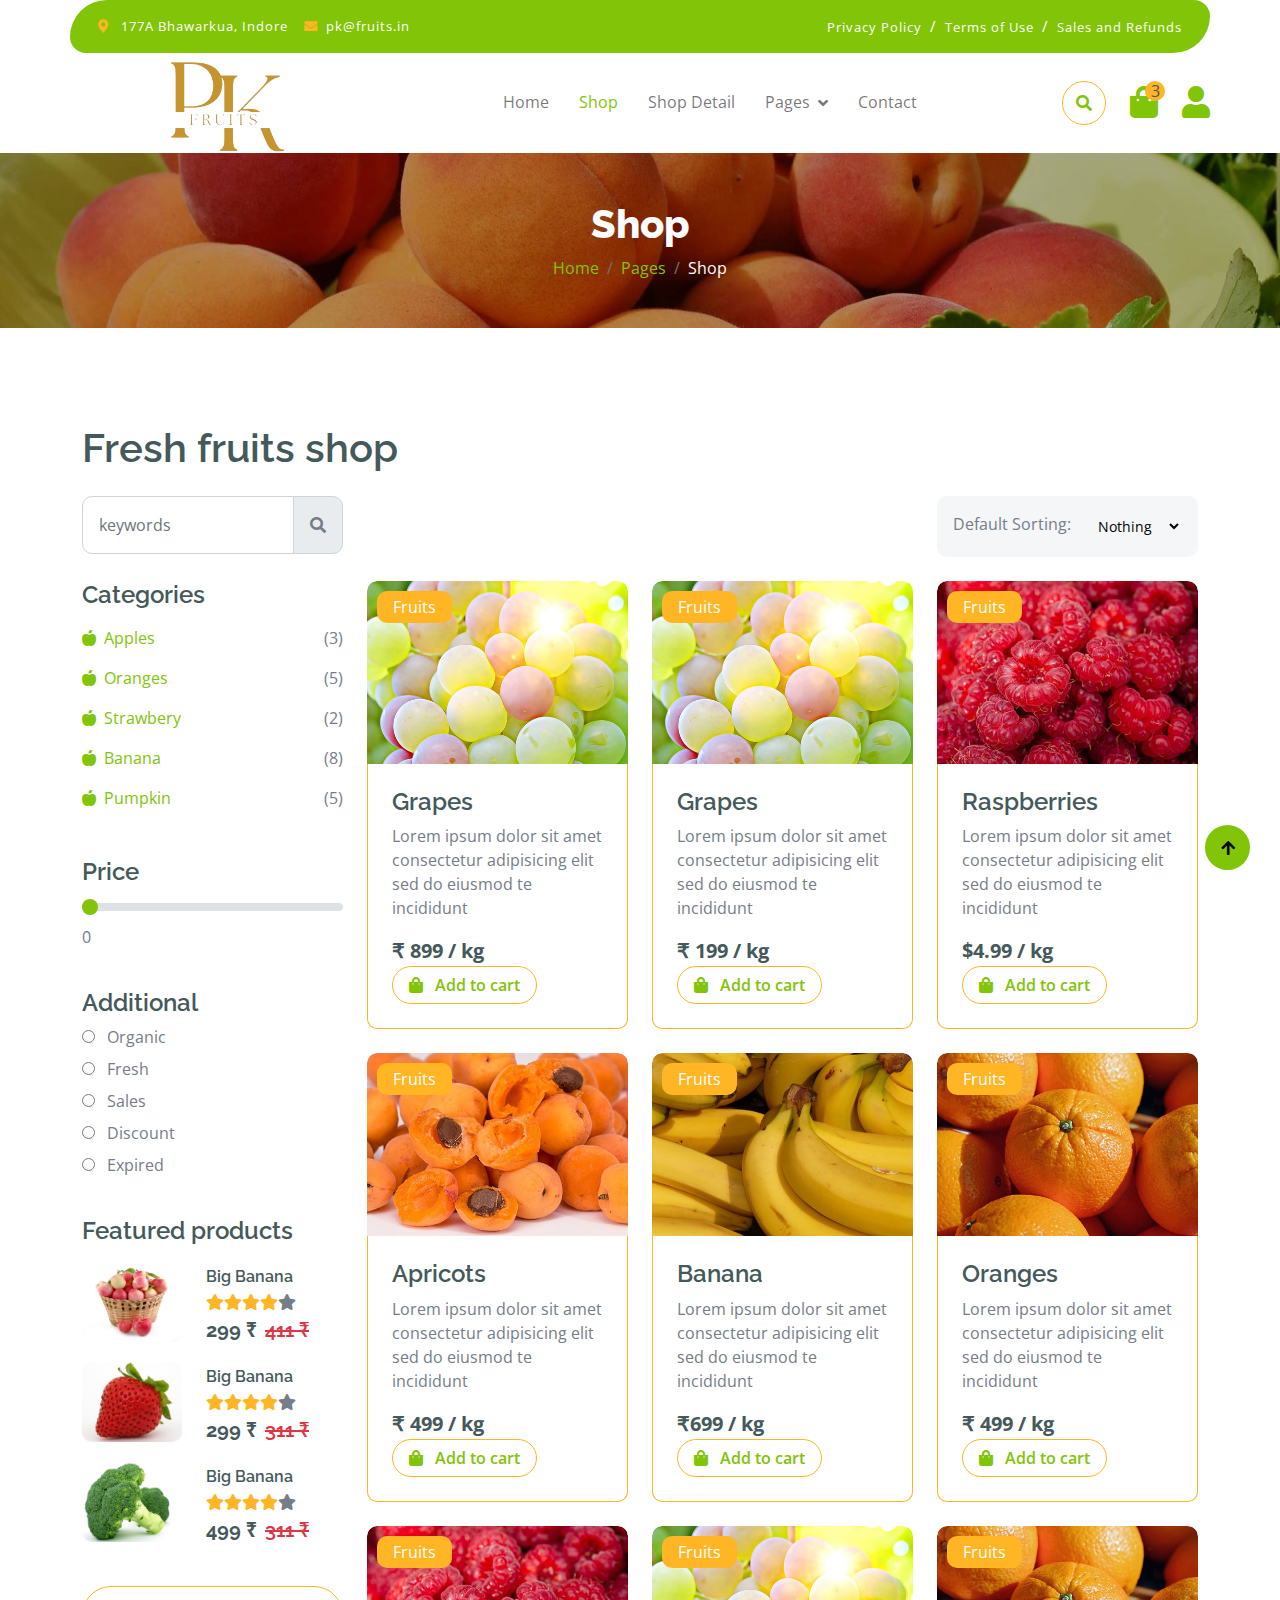
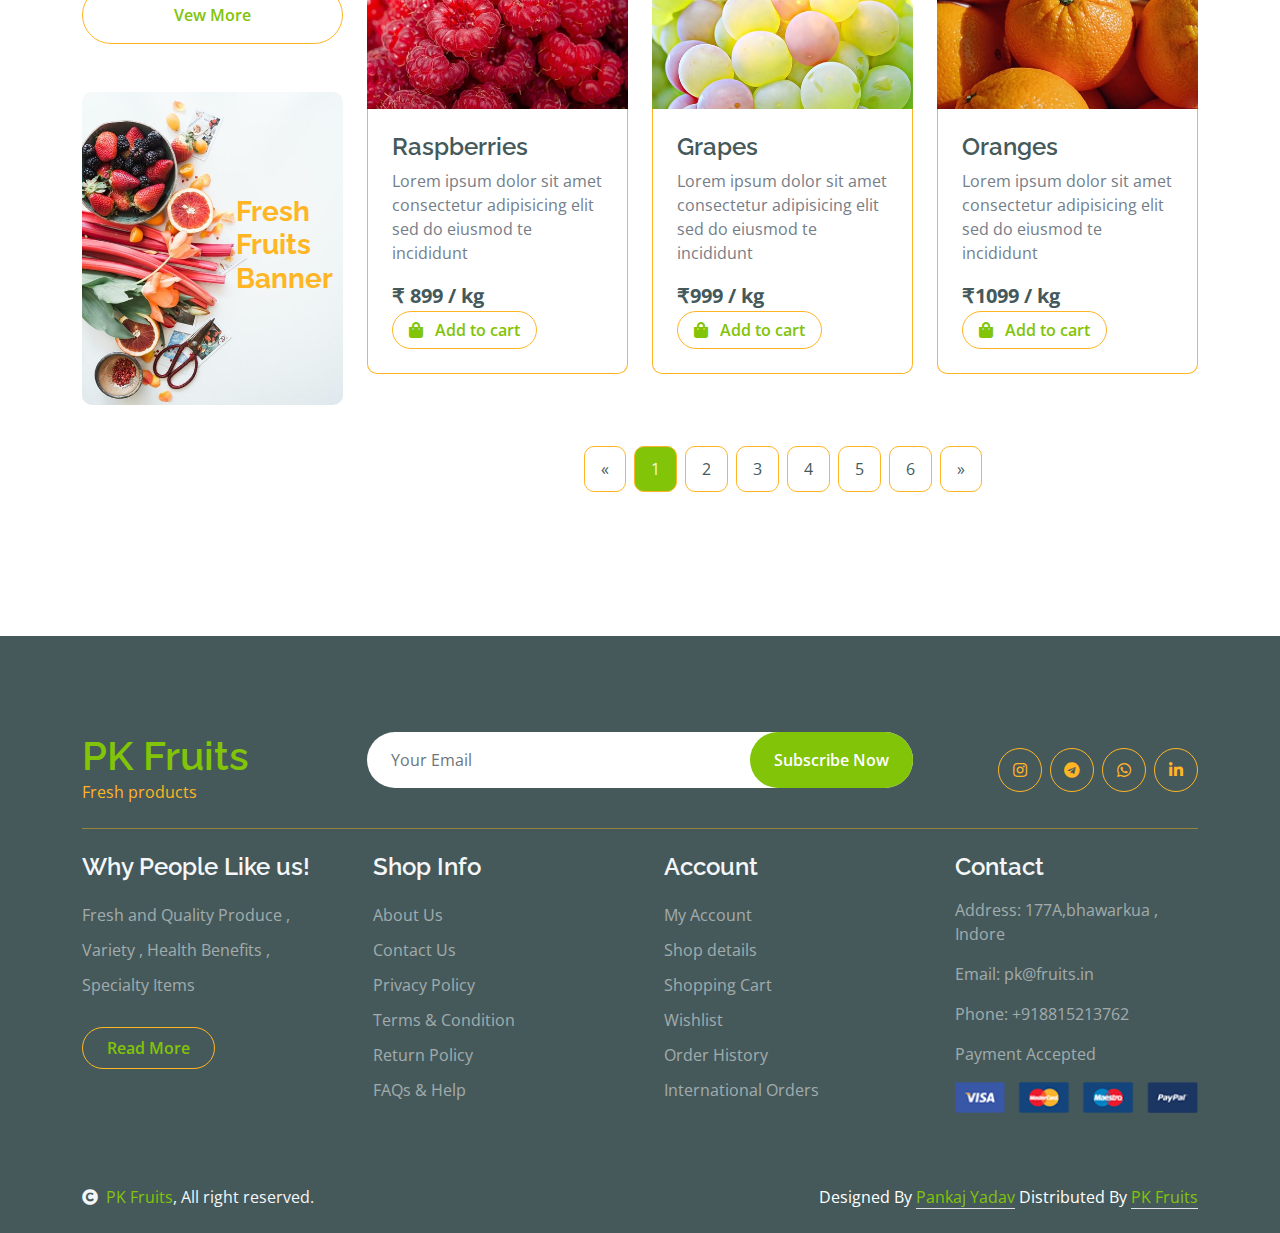
<file: shop.html>
<!DOCTYPE html>
<html lang="en">

    <head>
        <meta charset="utf-8">
        <title>Pk Fruits</title>
        <link rel="shortcut icon" href="/img/hero-img-1.png" type="">
        <meta content="width=device-width, initial-scale=1.0" name="viewport">
        <meta content="" name="keywords">
        <meta content="" name="description">

        <!-- Google Web Fonts -->
        <link rel="preconnect" href="https://fonts.googleapis.com">
        <link rel="preconnect" href="https://fonts.gstatic.com" crossorigin>
        <link href="https://fonts.googleapis.com/css2?family=Open+Sans:wght@400;600&family=Raleway:wght@600;800&display=swap" rel="stylesheet"> 

        <!-- Icon Font Stylesheet -->
        <link rel="stylesheet" href="https://use.fontawesome.com/releases/v5.15.4/css/all.css"/>
        <link href="https://cdn.jsdelivr.net/npm/bootstrap-icons@1.4.1/font/bootstrap-icons.css" rel="stylesheet">

        <!-- Libraries Stylesheet -->
        <link href="lib/lightbox/css/lightbox.min.css" rel="stylesheet">
        <link href="lib/owlcarousel/assets/owl.carousel.min.css" rel="stylesheet">


        <!-- Customized Bootstrap Stylesheet -->
        <link href="css/bootstrap.min.css" rel="stylesheet">

        <!-- Template Stylesheet -->
        <link href="css/style.css" rel="stylesheet">
    </head>

    <body>

        <!-- Spinner Start -->
        <div id="spinner" class="show w-100 vh-100 bg-white position-fixed translate-middle top-50 start-50  d-flex align-items-center justify-content-center">
            <div class="spinner-grow text-primary" role="status"></div>
        </div>
        <!-- Spinner End -->


        <!-- Navbar start -->
        <div class="container-fluid fixed-top">
            <div class="container topbar bg-primary d-none d-lg-block">
                <div class="d-flex justify-content-between">
                    <div class="top-info ps-2">
                        <small class="me-3"><i class="fas fa-map-marker-alt me-2 text-secondary"></i> <a href="#" class="text-white">177A Bhawarkua, Indore</a></small>
                        <small class="me-3"><i class="fas fa-envelope me-2 text-secondary"></i><a href="#" class="text-white">pk@fruits.in</a></small>
                     </div>
                    <div class="top-link pe-2">
                        <a href="#" class="text-white"><small class="text-white mx-2">Privacy Policy</small>/</a>
                        <a href="#" class="text-white"><small class="text-white mx-2">Terms of Use</small>/</a>
                        <a href="#" class="text-white"><small class="text-white ms-2">Sales and Refunds</small></a>
                    </div>
                </div>
            </div>
            <div class="container px-0">
                <nav class="navbar navbar-light bg-white navbar-expand-xl">
                    <a href="index.html" class="navbar-brand"><img class="logo" src="/img/fruitstorelogo.png"></a>
                    <button class="navbar-toggler py-2 px-3" type="button" data-bs-toggle="collapse" data-bs-target="#navbarCollapse">
                        <span class="fa fa-bars text-primary"></span>
                    </button>
                    <div class="collapse navbar-collapse bg-white" id="navbarCollapse">
                        <div class="navbar-nav mx-auto">
                            <a href="index.html" class="nav-item nav-link">Home</a>
                            <a href="shop.html" class="nav-item nav-link active">Shop</a>
                            <a href="shop-detail.html" class="nav-item nav-link">Shop Detail</a>
                            <div class="nav-item dropdown">
                                <a href="#" class="nav-link dropdown-toggle" data-bs-toggle="dropdown">Pages</a>
                                <div class="dropdown-menu m-0 bg-secondary rounded-0">
                                    <a href="cart.html" class="dropdown-item">Cart</a>
                                    <a href="chackout.html" class="dropdown-item">Chackout</a>
                                    <a href="testimonial.html" class="dropdown-item">Testimonial</a>
                                    <a href="404.html" class="dropdown-item">404 Page</a>
                                </div>
                            </div>
                            <a href="contact.html" class="nav-item nav-link">Contact</a>
                        </div>
                        <div class="d-flex m-3 me-0">
                            <button class="btn-search btn border border-secondary btn-md-square rounded-circle bg-white me-4" data-bs-toggle="modal" data-bs-target="#searchModal"><i class="fas fa-search text-primary"></i></button>
                            <a href="#" class="position-relative me-4 my-auto">
                                <i class="fa fa-shopping-bag fa-2x"></i>
                                <span class="position-absolute bg-secondary rounded-circle d-flex align-items-center justify-content-center text-dark px-1" style="top: -5px; left: 15px; height: 20px; min-width: 20px;">3</span>
                            </a>
                            <a href="#" class="my-auto">
                                <i class="fas fa-user fa-2x"></i>
                            </a>
                        </div>
                    </div>
                </nav>
            </div>
        </div>
        <!-- Navbar End -->


        <!-- Modal Search Start -->
        <div class="modal fade" id="searchModal" tabindex="-1" aria-labelledby="exampleModalLabel" aria-hidden="true">
            <div class="modal-dialog modal-fullscreen">
                <div class="modal-content rounded-0">
                    <div class="modal-header">
                        <h5 class="modal-title" id="exampleModalLabel">Search by keyword</h5>
                        <button type="button" class="btn-close" data-bs-dismiss="modal" aria-label="Close"></button>
                    </div>
                    <div class="modal-body d-flex align-items-center">
                        <div class="input-group w-75 mx-auto d-flex">
                            <input type="search" class="form-control p-3" placeholder="keywords" aria-describedby="search-icon-1">
                            <span id="search-icon-1" class="input-group-text p-3"><i class="fa fa-search"></i></span>
                        </div>
                    </div>
                </div>
            </div>
        </div>
        <!-- Modal Search End -->


        <!-- Single Page Header start -->
        <div class="container-fluid page-header py-5">
            <h1 class="text-center text-white display-6">Shop</h1>
            <ol class="breadcrumb justify-content-center mb-0">
                <li class="breadcrumb-item"><a href="#">Home</a></li>
                <li class="breadcrumb-item"><a href="#">Pages</a></li>
                <li class="breadcrumb-item active text-white">Shop</li>
            </ol>
        </div>
        <!-- Single Page Header End -->


        <!-- Fruits Shop Start-->
        <div class="container-fluid fruite py-5">
            <div class="container py-5">
                <h1 class="mb-4">Fresh fruits shop</h1>
                <div class="row g-4">
                    <div class="col-lg-12">
                        <div class="row g-4">
                            <div class="col-xl-3">
                                <div class="input-group w-100 mx-auto d-flex">
                                    <input type="search" class="form-control p-3" placeholder="keywords" aria-describedby="search-icon-1">
                                    <span id="search-icon-1" class="input-group-text p-3"><i class="fa fa-search"></i></span>
                                </div>
                            </div>
                            <div class="col-6"></div>
                            <div class="col-xl-3">
                                <div class="bg-light ps-3 py-3 rounded d-flex justify-content-between mb-4">
                                    <label for="fruits">Default Sorting:</label>
                                    <select id="fruits" name="fruitlist" class="border-0 form-select-sm bg-light me-3" form="fruitform">
                                        <option value="volvo">Nothing</option>
                                        <option value="saab">Popularity</option>
                                        <option value="opel">Organic</option>
                                        <option value="audi">Fantastic</option>
                                    </select>
                                </div>
                            </div>
                        </div>
                        <div class="row g-4">
                            <div class="col-lg-3">
                                <div class="row g-4">
                                    <div class="col-lg-12">
                                        <div class="mb-3">
                                            <h4>Categories</h4>
                                            <ul class="list-unstyled fruite-categorie">
                                                <li>
                                                    <div class="d-flex justify-content-between fruite-name">
                                                        <a href="#"><i class="fas fa-apple-alt me-2"></i>Apples</a>
                                                        <span>(3)</span>
                                                    </div>
                                                </li>
                                                <li>
                                                    <div class="d-flex justify-content-between fruite-name">
                                                        <a href="#"><i class="fas fa-apple-alt me-2"></i>Oranges</a>
                                                        <span>(5)</span>
                                                    </div>
                                                </li>
                                                <li>
                                                    <div class="d-flex justify-content-between fruite-name">
                                                        <a href="#"><i class="fas fa-apple-alt me-2"></i>Strawbery</a>
                                                        <span>(2)</span>
                                                    </div>
                                                </li>
                                                <li>
                                                    <div class="d-flex justify-content-between fruite-name">
                                                        <a href="#"><i class="fas fa-apple-alt me-2"></i>Banana</a>
                                                        <span>(8)</span>
                                                    </div>
                                                </li>
                                                <li>
                                                    <div class="d-flex justify-content-between fruite-name">
                                                        <a href="#"><i class="fas fa-apple-alt me-2"></i>Pumpkin</a>
                                                        <span>(5)</span>
                                                    </div>
                                                </li>
                                            </ul>
                                        </div>
                                    </div>
                                    <div class="col-lg-12">
                                        <div class="mb-3">
                                            <h4 class="mb-2">Price</h4>
                                            <input type="range" class="form-range w-100" id="rangeInput" name="rangeInput" min="0" max="500" value="0" oninput="amount.value=rangeInput.value">
                                            <output id="amount" name="amount" min-velue="0" max-value="500" for="rangeInput">0</output>
                                        </div>
                                    </div>
                                    <div class="col-lg-12">
                                        <div class="mb-3">
                                            <h4>Additional</h4>
                                            <div class="mb-2">
                                                <input type="radio" class="me-2" id="Categories-1" name="Categories-1" value="Beverages">
                                                <label for="Categories-1"> Organic</label>
                                            </div>
                                            <div class="mb-2">
                                                <input type="radio" class="me-2" id="Categories-2" name="Categories-1" value="Beverages">
                                                <label for="Categories-2"> Fresh</label>
                                            </div>
                                            <div class="mb-2">
                                                <input type="radio" class="me-2" id="Categories-3" name="Categories-1" value="Beverages">
                                                <label for="Categories-3"> Sales</label>
                                            </div>
                                            <div class="mb-2">
                                                <input type="radio" class="me-2" id="Categories-4" name="Categories-1" value="Beverages">
                                                <label for="Categories-4"> Discount</label>
                                            </div>
                                            <div class="mb-2">
                                                <input type="radio" class="me-2" id="Categories-5" name="Categories-1" value="Beverages">
                                                <label for="Categories-5"> Expired</label>
                                            </div>
                                        </div>
                                    </div>
                                    <div class="col-lg-12">
                                        <h4 class="mb-3">Featured products</h4>
                                        <div class="d-flex align-items-center justify-content-start">
                                            <div class="rounded me-4" style="width: 100px; height: 100px;">
                                                <img src="img/featur-1.jpg" class="img-fluid rounded" alt="">
                                            </div>
                                            <div>
                                                <h6 class="mb-2">Big Banana</h6>
                                                <div class="d-flex mb-2">
                                                    <i class="fa fa-star text-secondary"></i>
                                                    <i class="fa fa-star text-secondary"></i>
                                                    <i class="fa fa-star text-secondary"></i>
                                                    <i class="fa fa-star text-secondary"></i>
                                                    <i class="fa fa-star"></i>
                                                </div>
                                                <div class="d-flex mb-2">
                                                    <h5 class="fw-bold me-2">299 ₹</h5>
                                                    <h5 class="text-danger text-decoration-line-through">411 ₹</h5>
                                                </div>
                                            </div>
                                        </div>
                                        <div class="d-flex align-items-center justify-content-start">
                                            <div class="rounded me-4" style="width: 100px; height: 100px;">
                                                <img src="img/featur-2.jpg" class="img-fluid rounded" alt="">
                                            </div>
                                            <div>
                                                <h6 class="mb-2">Big Banana</h6>
                                                <div class="d-flex mb-2">
                                                    <i class="fa fa-star text-secondary"></i>
                                                    <i class="fa fa-star text-secondary"></i>
                                                    <i class="fa fa-star text-secondary"></i>
                                                    <i class="fa fa-star text-secondary"></i>
                                                    <i class="fa fa-star"></i>
                                                </div>
                                                <div class="d-flex mb-2">
                                                    <h5 class="fw-bold me-2">299 ₹</h5>
                                                    <h5 class="text-danger text-decoration-line-through">311 ₹</h5>
                                                </div>
                                            </div>
                                        </div>
                                        <div class="d-flex align-items-center justify-content-start">
                                            <div class="rounded me-4" style="width: 100px; height: 100px;">
                                                <img src="img/featur-3.jpg" class="img-fluid rounded" alt="">
                                            </div>
                                            <div>
                                                <h6 class="mb-2">Big Banana</h6>
                                                <div class="d-flex mb-2">
                                                    <i class="fa fa-star text-secondary"></i>
                                                    <i class="fa fa-star text-secondary"></i>
                                                    <i class="fa fa-star text-secondary"></i>
                                                    <i class="fa fa-star text-secondary"></i>
                                                    <i class="fa fa-star"></i>
                                                </div>
                                                <div class="d-flex mb-2">
                                                    <h5 class="fw-bold me-2">499 ₹</h5>
                                                    <h5 class="text-danger text-decoration-line-through">311 ₹</h5>
                                                </div>
                                            </div>
                                        </div>
                                        <div class="d-flex justify-content-center my-4">
                                            <a href="#" class="btn border border-secondary px-4 py-3 rounded-pill text-primary w-100">Vew More</a>
                                        </div>
                                    </div>
                                    <div class="col-lg-12">
                                        <div class="position-relative">
                                            <img src="img/banner-fruits.jpg" class="img-fluid w-100 rounded" alt="">
                                            <div class="position-absolute" style="top: 50%; right: 10px; transform: translateY(-50%);">
                                                <h3 class="text-secondary fw-bold">Fresh <br> Fruits <br> Banner</h3>
                                            </div>
                                        </div>
                                    </div>
                                </div>
                            </div>
                            <div class="col-lg-9">
                                <div class="row g-4 justify-content-center">
                                    <div class="col-md-6 col-lg-6 col-xl-4">
                                        <div class="rounded position-relative fruite-item">
                                            <div class="fruite-img">
                                                <img src="img/fruite-item-5.jpg" class="img-fluid w-100 rounded-top" alt="">
                                            </div>
                                            <div class="text-white bg-secondary px-3 py-1 rounded position-absolute" style="top: 10px; left: 10px;">Fruits</div>
                                            <div class="p-4 border border-secondary border-top-0 rounded-bottom">
                                                <h4>Grapes</h4>
                                                <p>Lorem ipsum dolor sit amet consectetur adipisicing elit sed do eiusmod te incididunt</p>
                                                <div class="d-flex justify-content-between flex-lg-wrap">
                                                    <p class="text-dark fs-5 fw-bold mb-0">₹ 899 / kg</p>
                                                    <a href="#" class="btn border border-secondary rounded-pill px-3 text-primary"><i class="fa fa-shopping-bag me-2 text-primary"></i> Add to cart</a>
                                                </div>
                                            </div>
                                        </div>
                                    </div>
                                    <div class="col-md-6 col-lg-6 col-xl-4">
                                        <div class="rounded position-relative fruite-item">
                                            <div class="fruite-img">
                                                <img src="img/fruite-item-5.jpg" class="img-fluid w-100 rounded-top" alt="">
                                            </div>
                                            <div class="text-white bg-secondary px-3 py-1 rounded position-absolute" style="top: 10px; left: 10px;">Fruits</div>
                                            <div class="p-4 border border-secondary border-top-0 rounded-bottom">
                                                <h4>Grapes</h4>
                                                <p>Lorem ipsum dolor sit amet consectetur adipisicing elit sed do eiusmod te incididunt</p>
                                                <div class="d-flex justify-content-between flex-lg-wrap">
                                                    <p class="text-dark fs-5 fw-bold mb-0">₹ 199 / kg</p>
                                                    <a href="#" class="btn border border-secondary rounded-pill px-3 text-primary"><i class="fa fa-shopping-bag me-2 text-primary"></i> Add to cart</a>
                                                </div>
                                            </div>
                                        </div>
                                    </div>
                                    <div class="col-md-6 col-lg-6 col-xl-4">
                                        <div class="rounded position-relative fruite-item">
                                            <div class="fruite-img">
                                                <img src="img/fruite-item-2.jpg" class="img-fluid w-100 rounded-top" alt="">
                                            </div>
                                            <div class="text-white bg-secondary px-3 py-1 rounded position-absolute" style="top: 10px; left: 10px;">Fruits</div>
                                            <div class="p-4 border border-secondary border-top-0 rounded-bottom">
                                                <h4>Raspberries</h4>
                                                <p>Lorem ipsum dolor sit amet consectetur adipisicing elit sed do eiusmod te incididunt</p>
                                                <div class="d-flex justify-content-between flex-lg-wrap">
                                                    <p class="text-dark fs-5 fw-bold mb-0">$4.99 / kg</p>
                                                    <a href="#" class="btn border border-secondary rounded-pill px-3 text-primary"><i class="fa fa-shopping-bag me-2 text-primary"></i> Add to cart</a>
                                                </div>
                                            </div>
                                        </div>
                                    </div>
                                    <div class="col-md-6 col-lg-6 col-xl-4">
                                        <div class="rounded position-relative fruite-item">
                                            <div class="fruite-img">
                                                <img src="img/fruite-item-4.jpg" class="img-fluid w-100 rounded-top" alt="">
                                            </div>
                                            <div class="text-white bg-secondary px-3 py-1 rounded position-absolute" style="top: 10px; left: 10px;">Fruits</div>
                                            <div class="p-4 border border-secondary border-top-0 rounded-bottom">
                                                <h4>Apricots</h4>
                                                <p>Lorem ipsum dolor sit amet consectetur adipisicing elit sed do eiusmod te incididunt</p>
                                                <div class="d-flex justify-content-between flex-lg-wrap">
                                                    <p class="text-dark fs-5 fw-bold mb-0">₹ 499 / kg</p>
                                                    <a href="#" class="btn border border-secondary rounded-pill px-3 text-primary"><i class="fa fa-shopping-bag me-2 text-primary"></i> Add to cart</a>
                                                </div>
                                            </div>
                                        </div>
                                    </div>
                                    <div class="col-md-6 col-lg-6 col-xl-4">
                                        <div class="rounded position-relative fruite-item">
                                            <div class="fruite-img">
                                                <img src="img/fruite-item-3.jpg" class="img-fluid w-100 rounded-top" alt="">
                                            </div>
                                            <div class="text-white bg-secondary px-3 py-1 rounded position-absolute" style="top: 10px; left: 10px;">Fruits</div>
                                            <div class="p-4 border border-secondary border-top-0 rounded-bottom">
                                                <h4>Banana</h4>
                                                <p>Lorem ipsum dolor sit amet consectetur adipisicing elit sed do eiusmod te incididunt</p>
                                                <div class="d-flex justify-content-between flex-lg-wrap">
                                                    <p class="text-dark fs-5 fw-bold mb-0">₹699 / kg</p>
                                                    <a href="#" class="btn border border-secondary rounded-pill px-3 text-primary"><i class="fa fa-shopping-bag me-2 text-primary"></i> Add to cart</a>
                                                </div>
                                            </div>
                                        </div>
                                    </div>
                                    <div class="col-md-6 col-lg-6 col-xl-4">
                                        <div class="rounded position-relative fruite-item">
                                            <div class="fruite-img">
                                                <img src="img/fruite-item-1.jpg" class="img-fluid w-100 rounded-top" alt="">
                                            </div>
                                            <div class="text-white bg-secondary px-3 py-1 rounded position-absolute" style="top: 10px; left: 10px;">Fruits</div>
                                            <div class="p-4 border border-secondary border-top-0 rounded-bottom">
                                                <h4>Oranges</h4>
                                                <p>Lorem ipsum dolor sit amet consectetur adipisicing elit sed do eiusmod te incididunt</p>
                                                <div class="d-flex justify-content-between flex-lg-wrap">
                                                    <p class="text-dark fs-5 fw-bold mb-0">₹ 499 / kg</p>
                                                    <a href="#" class="btn border border-secondary rounded-pill px-3 text-primary"><i class="fa fa-shopping-bag me-2 text-primary"></i> Add to cart</a>
                                                </div>
                                            </div>
                                        </div>
                                    </div>
                                    <div class="col-md-6 col-lg-6 col-xl-4">
                                        <div class="rounded position-relative fruite-item">
                                            <div class="fruite-img">
                                                <img src="img/fruite-item-2.jpg" class="img-fluid w-100 rounded-top" alt="">
                                            </div>
                                            <div class="text-white bg-secondary px-3 py-1 rounded position-absolute" style="top: 10px; left: 10px;">Fruits</div>
                                            <div class="p-4 border border-secondary border-top-0 rounded-bottom">
                                                <h4>Raspberries</h4>
                                                <p>Lorem ipsum dolor sit amet consectetur adipisicing elit sed do eiusmod te incididunt</p>
                                                <div class="d-flex justify-content-between flex-lg-wrap">
                                                    <p class="text-dark fs-5 fw-bold mb-0">₹ 899 / kg</p>
                                                    <a href="#" class="btn border border-secondary rounded-pill px-3 text-primary"><i class="fa fa-shopping-bag me-2 text-primary"></i> Add to cart</a>
                                                </div>
                                            </div>
                                        </div>
                                    </div>
                                    <div class="col-md-6 col-lg-6 col-xl-4">
                                        <div class="rounded position-relative fruite-item">
                                            <div class="fruite-img">
                                                <img src="img/fruite-item-5.jpg" class="img-fluid w-100 rounded-top" alt="">
                                            </div>
                                            <div class="text-white bg-secondary px-3 py-1 rounded position-absolute" style="top: 10px; left: 10px;">Fruits</div>
                                            <div class="p-4 border border-secondary border-top-0 rounded-bottom">
                                                <h4>Grapes</h4>
                                                <p>Lorem ipsum dolor sit amet consectetur adipisicing elit sed do eiusmod te incididunt</p>
                                                <div class="d-flex justify-content-between flex-lg-wrap">
                                                    <p class="text-dark fs-5 fw-bold mb-0">₹999 / kg</p>
                                                    <a href="#" class="btn border border-secondary rounded-pill px-3 text-primary"><i class="fa fa-shopping-bag me-2 text-primary"></i> Add to cart</a>
                                                </div>
                                            </div>
                                        </div>
                                    </div>
                                    <div class="col-md-6 col-lg-6 col-xl-4">
                                        <div class="rounded position-relative fruite-item">
                                            <div class="fruite-img">
                                                <img src="img/fruite-item-1.jpg" class="img-fluid w-100 rounded-top" alt="">
                                            </div>
                                            <div class="text-white bg-secondary px-3 py-1 rounded position-absolute" style="top: 10px; left: 10px;">Fruits</div>
                                            <div class="p-4 border border-secondary border-top-0 rounded-bottom">
                                                <h4>Oranges</h4>
                                                <p>Lorem ipsum dolor sit amet consectetur adipisicing elit sed do eiusmod te incididunt</p>
                                                <div class="d-flex justify-content-between flex-lg-wrap">
                                                    <p class="text-dark fs-5 fw-bold mb-0">₹1099 / kg</p>
                                                    <a href="#" class="btn border border-secondary rounded-pill px-3 text-primary"><i class="fa fa-shopping-bag me-2 text-primary"></i> Add to cart</a>
                                                </div>
                                            </div>
                                        </div>
                                    </div>
                                    <div class="col-12">
                                        <div class="pagination d-flex justify-content-center mt-5">
                                            <a href="#" class="rounded">&laquo;</a>
                                            <a href="#" class="active rounded">1</a>
                                            <a href="#" class="rounded">2</a>
                                            <a href="#" class="rounded">3</a>
                                            <a href="#" class="rounded">4</a>
                                            <a href="#" class="rounded">5</a>
                                            <a href="#" class="rounded">6</a>
                                            <a href="#" class="rounded">&raquo;</a>
                                        </div>
                                    </div>
                                </div>
                            </div>
                        </div>
                    </div>
                </div>
            </div>
        </div>
        <!-- Fruits Shop End-->




        <!-- Footer Start -->
        <div class="container-fluid bg-dark text-white-50 footer pt-5 mt-5">
            <div class="container py-5">
                <div class="pb-4 mb-4" style="border-bottom: 1px solid rgba(226, 175, 24, 0.5) ;">
                    <div class="row g-4">
                        <div class="col-lg-3">
                            <a href="#">
                                <h1 class="text-primary mb-0">PK Fruits</h1>
                                <p class="text-secondary mb-0">Fresh products</p>
                            </a>
                        </div>
                        <div class="col-lg-6">
                            <div class="position-relative mx-auto">
                                <input class="form-control border-0 w-100 py-3 px-4 rounded-pill" type="number" placeholder="Your Email">
                                <button type="submit" class="btn btn-primary border-0 border-secondary py-3 px-4 position-absolute rounded-pill text-white" style="top: 0; right: 0;">Subscribe Now</button>
                            </div>
                        </div>
                        <div class="col-lg-3">
                            <div class="d-flex justify-content-end pt-3">
                                <a class="btn  btn-outline-secondary me-2 btn-md-square rounded-circle" href="https://www.instagram.com/pankaj__yadhuwanshi_"><i class="fab fa-instagram"></i></a>
                                <a class="btn btn-outline-secondary me-2 btn-md-square rounded-circle" href="https://t.me/pkbhai7"><i class="fab fa-telegram"></i></a>
                                <a class="btn btn-outline-secondary me-2 btn-md-square rounded-circle" href="https://wa.me/+918815213762"><i class="fab fa-whatsapp"></i></a>
                                <a class="btn btn-outline-secondary btn-md-square rounded-circle" href="https://www.linkedin.com/in/pankaj-yadav-3ab799212"><i class="fab fa-linkedin-in"></i></a>
                            </div>
                        </div>
                    </div>
                </div>
                <div class="row g-5">
                    <div class="col-lg-3 col-md-6">
                        <div class="footer-item">
                            <h4 class="text-light mb-3">Why People Like us!</h4>
                            <p class="mb-4">Fresh and Quality Produce , Variety , Health Benefits , Specialty Items</p>
                            <a href="" class="btn border-secondary py-2 px-4 rounded-pill text-primary">Read More</a>
                        </div>
                    </div>
                    <div class="col-lg-3 col-md-6">
                        <div class="d-flex flex-column text-start footer-item">
                            <h4 class="text-light mb-3">Shop Info</h4>
                            <a class="btn-link" href="">About Us</a>
                            <a class="btn-link" href="contact.html">Contact Us</a>
                            <a class="btn-link" href="">Privacy Policy</a>
                            <a class="btn-link" href="">Terms & Condition</a>
                            <a class="btn-link" href="">Return Policy</a>
                            <a class="btn-link" href="">FAQs & Help</a>
                        </div>
                    </div>
                    <div class="col-lg-3 col-md-6">
                        <div class="d-flex flex-column text-start footer-item">
                            <h4 class="text-light mb-3">Account</h4>
                            <a class="btn-link" href="">My Account</a>
                            <a class="btn-link" href="">Shop details</a>
                            <a class="btn-link" href="">Shopping Cart</a>
                            <a class="btn-link" href="">Wishlist</a>
                            <a class="btn-link" href="">Order History</a>
                            <a class="btn-link" href="">International Orders</a>
                        </div>
                    </div>
                    <div class="col-lg-3 col-md-6">
                        <div class="footer-item">
                            <h4 class="text-light mb-3">Contact</h4>
                            <p>Address: 177A,bhawarkua , Indore</p>
                            <p>Email: pk@fruits.in</p>
                            <p>Phone: +918815213762</p>
                            <p>Payment Accepted</p>
                            <img src="img/payment.png" class="img-fluid" alt="">
                        </div>
                    </div>
                </div>
            </div>
        </div>
        <!-- Footer End -->

        <!-- Copyright Start -->
        <div class="container-fluid copyright bg-dark py-4">
            <div class="container">
                <div class="row">
                    <div class="col-md-6 text-center text-md-start mb-3 mb-md-0">
                        <span class="text-light"><a href="#"><i class="fas fa-copyright text-light me-2"></i>PK Fruits</a>, All right reserved.</span>
                    </div>
                    <div class="col-md-6 my-auto text-center text-md-end text-white">
                        <!--/*** This template is free as long as you keep the below author’s credit link/attribution link/backlink. ***/-->
                        <!--/*** If you'd like to use the template without the below author’s credit link/attribution link/backlink, ***/-->
                        <!--/*** you can purchase the Credit Removal License from "https://htmlcodex.com/credit-removal". ***/-->
                        Designed By <a class="border-bottom" href="https://htmlcodex.com">Pankaj Yadav</a> Distributed By <a class="border-bottom" href="index.html">PK Fruits</a>
                    </div>
                </div>
            </div>
        </div>
        <!-- Copyright End -->




        <!-- Back to Top -->
        <a href="#" class="btn btn-primary border-3 border-primary rounded-circle back-to-top"><i class="fa fa-arrow-up"></i></a>   

        
    <!-- JavaScript Libraries -->
    <script src="https://ajax.googleapis.com/ajax/libs/jquery/3.6.4/jquery.min.js"></script>
    <script src="https://cdn.jsdelivr.net/npm/bootstrap@5.0.0/dist/js/bootstrap.bundle.min.js"></script>
    <script src="lib/easing/easing.min.js"></script>
    <script src="lib/waypoints/waypoints.min.js"></script>
    <script src="lib/lightbox/js/lightbox.min.js"></script>
    <script src="lib/owlcarousel/owl.carousel.min.js"></script>

    <!-- Template Javascript -->
    <script src="js/main.js"></script>
    </body>

</html>
</file>
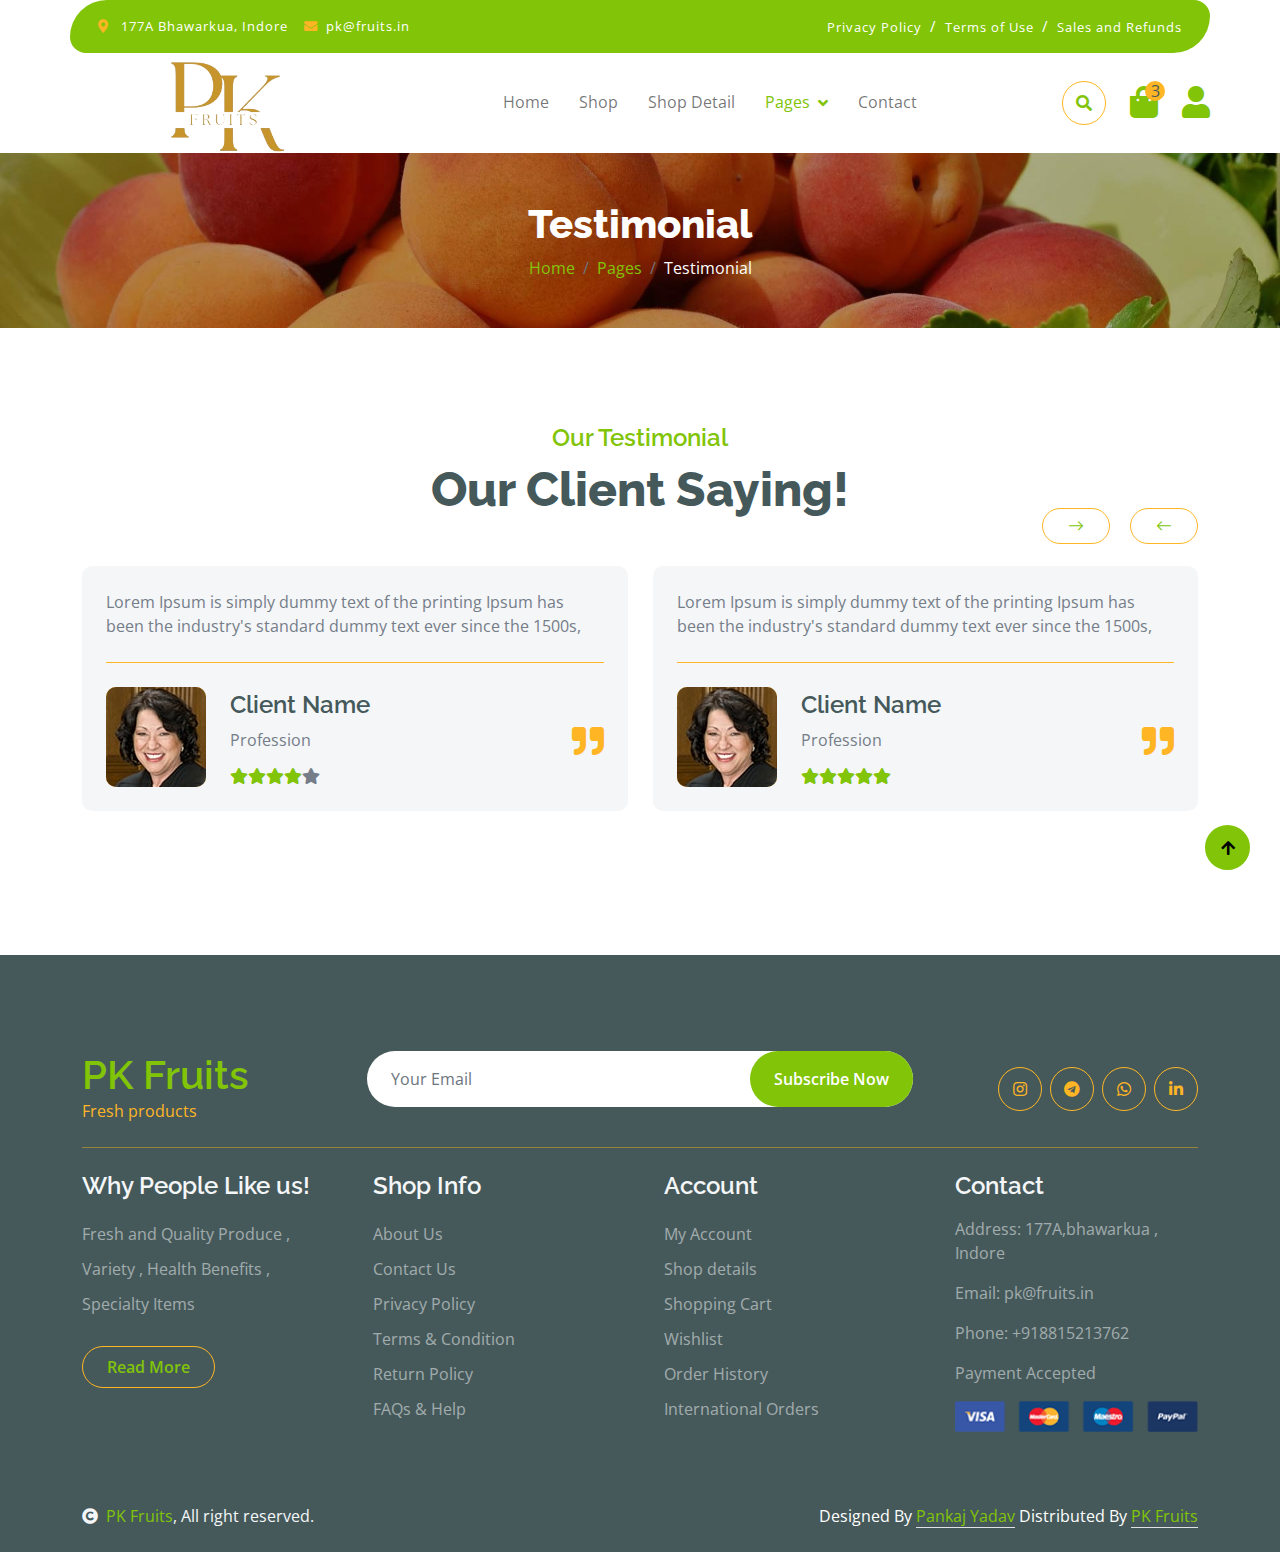
<file: testimonial.html>
<!DOCTYPE html>
<html lang="en">

    <head>
        <meta charset="utf-8">
        <title>Pk Fruits</title>
        <link rel="shortcut icon" href="/img/hero-img-1.png" type="">
        <meta content="width=device-width, initial-scale=1.0" name="viewport">
        <meta content="" name="keywords">
        <meta content="" name="description">

        <!-- Google Web Fonts -->
        <link rel="preconnect" href="https://fonts.googleapis.com">
        <link rel="preconnect" href="https://fonts.gstatic.com" crossorigin>
        <link href="https://fonts.googleapis.com/css2?family=Open+Sans:wght@400;600&family=Raleway:wght@600;800&display=swap" rel="stylesheet"> 

        <!-- Icon Font Stylesheet -->
        <link rel="stylesheet" href="https://use.fontawesome.com/releases/v5.15.4/css/all.css"/>
        <link href="https://cdn.jsdelivr.net/npm/bootstrap-icons@1.4.1/font/bootstrap-icons.css" rel="stylesheet">

        <!-- Libraries Stylesheet -->
        <link href="lib/lightbox/css/lightbox.min.css" rel="stylesheet">
        <link href="lib/owlcarousel/assets/owl.carousel.min.css" rel="stylesheet">


        <!-- Customized Bootstrap Stylesheet -->
        <link href="css/bootstrap.min.css" rel="stylesheet">

        <!-- Template Stylesheet -->
        <link href="css/style.css" rel="stylesheet">
    </head>

    <body>

        <!-- Spinner Start -->
        <div id="spinner" class="show w-100 vh-100 bg-white position-fixed translate-middle top-50 start-50  d-flex align-items-center justify-content-center">
            <div class="spinner-grow text-primary" role="status"></div>
        </div>
        <!-- Spinner End -->


        <!-- Navbar start -->
        <div class="container-fluid fixed-top">
            <div class="container topbar bg-primary d-none d-lg-block">
                <div class="d-flex justify-content-between">
                    <div class="top-info ps-2">
                        <small class="me-3"><i class="fas fa-map-marker-alt me-2 text-secondary"></i> <a href="#" class="text-white">177A Bhawarkua, Indore</a></small>
                        <small class="me-3"><i class="fas fa-envelope me-2 text-secondary"></i><a href="#" class="text-white">pk@fruits.in</a></small>
                        </div>
                    <div class="top-link pe-2">
                        <a href="#" class="text-white"><small class="text-white mx-2">Privacy Policy</small>/</a>
                        <a href="#" class="text-white"><small class="text-white mx-2">Terms of Use</small>/</a>
                        <a href="#" class="text-white"><small class="text-white ms-2">Sales and Refunds</small></a>
                    </div>
                </div>
            </div>
            <div class="container px-0">
                <nav class="navbar navbar-light bg-white navbar-expand-xl">
                    <a href="index.html" class="navbar-brand"><img class="logo" src="/img/fruitstorelogo.png"></a>
                    <button class="navbar-toggler py-2 px-3" type="button" data-bs-toggle="collapse" data-bs-target="#navbarCollapse">
                        <span class="fa fa-bars text-primary"></span>
                    </button>
                    <div class="collapse navbar-collapse bg-white" id="navbarCollapse">
                        <div class="navbar-nav mx-auto">
                            <a href="index.html" class="nav-item nav-link">Home</a>
                            <a href="shop.html" class="nav-item nav-link">Shop</a>
                            <a href="shop-detail.html" class="nav-item nav-link">Shop Detail</a>
                            <div class="nav-item dropdown">
                                <a href="#" class="nav-link dropdown-toggle active" data-bs-toggle="dropdown">Pages</a>
                                <div class="dropdown-menu m-0 bg-secondary rounded-0">
                                    <a href="cart.html" class="dropdown-item">Cart</a>
                                    <a href="chackout.html" class="dropdown-item">Chackout</a>
                                    <a href="testimonial.html" class="dropdown-item active">Testimonial</a>
                                    <a href="404.html" class="dropdown-item">404 Page</a>
                                </div>
                            </div>
                            <a href="contact.html" class="nav-item nav-link">Contact</a>
                        </div>
                        <div class="d-flex m-3 me-0">
                            <button class="btn-search btn border border-secondary btn-md-square rounded-circle bg-white me-4" data-bs-toggle="modal" data-bs-target="#searchModal"><i class="fas fa-search text-primary"></i></button>
                            <a href="#" class="position-relative me-4 my-auto">
                                <i class="fa fa-shopping-bag fa-2x"></i>
                                <span class="position-absolute bg-secondary rounded-circle d-flex align-items-center justify-content-center text-dark px-1" style="top: -5px; left: 15px; height: 20px; min-width: 20px;">3</span>
                            </a>
                            <a href="#" class="my-auto">
                                <i class="fas fa-user fa-2x"></i>
                            </a>
                        </div>
                    </div>
                </nav>
            </div>
        </div>
        <!-- Navbar End -->


        <!-- Modal Search Start -->
        <div class="modal fade" id="searchModal" tabindex="-1" aria-labelledby="exampleModalLabel" aria-hidden="true">
            <div class="modal-dialog modal-fullscreen">
                <div class="modal-content rounded-0">
                    <div class="modal-header">
                        <h5 class="modal-title" id="exampleModalLabel">Search by keyword</h5>
                        <button type="button" class="btn-close" data-bs-dismiss="modal" aria-label="Close"></button>
                    </div>
                    <div class="modal-body d-flex align-items-center">
                        <div class="input-group w-75 mx-auto d-flex">
                            <input type="search" class="form-control p-3" placeholder="keywords" aria-describedby="search-icon-1">
                            <span id="search-icon-1" class="input-group-text p-3"><i class="fa fa-search"></i></span>
                        </div>
                    </div>
                </div>
            </div>
        </div>
        <!-- Modal Search End -->


        <!-- Single Page Header start -->
        <div class="container-fluid page-header py-5">
            <h1 class="text-center text-white display-6">Testimonial</h1>
            <ol class="breadcrumb justify-content-center mb-0">
                <li class="breadcrumb-item"><a href="#">Home</a></li>
                <li class="breadcrumb-item"><a href="#">Pages</a></li>
                <li class="breadcrumb-item active text-white">Testimonial</li>
            </ol>
        </div>
        <!-- Single Page Header End -->


        <!-- Tastimonial Start -->
        <div class="container-fluid testimonial py-5">
            <div class="container py-5">
                <div class="testimonial-header text-center">
                    <h4 class="text-primary">Our Testimonial</h4>
                    <h1 class="display-5 mb-5 text-dark">Our Client Saying!</h1>
                </div>
                <div class="owl-carousel testimonial-carousel">
                    <div class="testimonial-item img-border-radius bg-light rounded p-4">
                        <div class="position-relative">
                            <i class="fa fa-quote-right fa-2x text-secondary position-absolute" style="bottom: 30px; right: 0;"></i>
                            <div class="mb-4 pb-4 border-bottom border-secondary">
                                <p class="mb-0">Lorem Ipsum is simply dummy text of the printing Ipsum has been the industry's standard dummy text ever since the 1500s,
                                </p>
                            </div>
                            <div class="d-flex align-items-center flex-nowrap">
                                <div class="bg-secondary rounded">
                                    <img src="img/testimonial-1.jpg" class="img-fluid rounded" style="width: 100px; height: 100px;" alt="">
                                </div>
                                <div class="ms-4 d-block">
                                    <h4 class="text-dark">Client Name</h4>
                                    <p class="m-0 pb-3">Profession</p>
                                    <div class="d-flex pe-5">
                                        <i class="fas fa-star text-primary"></i>
                                        <i class="fas fa-star text-primary"></i>
                                        <i class="fas fa-star text-primary"></i>
                                        <i class="fas fa-star text-primary"></i>
                                        <i class="fas fa-star"></i>
                                    </div>
                                </div>
                            </div>
                        </div>
                    </div>
                    <div class="testimonial-item img-border-radius bg-light rounded p-4">
                        <div class="position-relative">
                            <i class="fa fa-quote-right fa-2x text-secondary position-absolute" style="bottom: 30px; right: 0;"></i>
                            <div class="mb-4 pb-4 border-bottom border-secondary">
                                <p class="mb-0">Lorem Ipsum is simply dummy text of the printing Ipsum has been the industry's standard dummy text ever since the 1500s,
                                </p>
                            </div>
                            <div class="d-flex align-items-center flex-nowrap">
                                <div class="bg-secondary rounded">
                                    <img src="img/testimonial-1.jpg" class="img-fluid rounded" style="width: 100px; height: 100px;" alt="">
                                </div>
                                <div class="ms-4 d-block">
                                    <h4 class="text-dark">Client Name</h4>
                                    <p class="m-0 pb-3">Profession</p>
                                    <div class="d-flex pe-5">
                                        <i class="fas fa-star text-primary"></i>
                                        <i class="fas fa-star text-primary"></i>
                                        <i class="fas fa-star text-primary"></i>
                                        <i class="fas fa-star text-primary"></i>
                                        <i class="fas fa-star text-primary"></i>
                                    </div>
                                </div>
                            </div>
                        </div>
                    </div>
                    <div class="testimonial-item img-border-radius bg-light rounded p-4">
                        <div class="position-relative">
                            <i class="fa fa-quote-right fa-2x text-secondary position-absolute" style="bottom: 30px; right: 0;"></i>
                            <div class="mb-4 pb-4 border-bottom border-secondary">
                                <p class="mb-0">Lorem Ipsum is simply dummy text of the printing Ipsum has been the industry's standard dummy text ever since the 1500s,
                                </p>
                            </div>
                            <div class="d-flex align-items-center flex-nowrap">
                                <div class="bg-secondary rounded">
                                    <img src="img/testimonial-1.jpg" class="img-fluid rounded" style="width: 100px; height: 100px;" alt="">
                                </div>
                                <div class="ms-4 d-block">
                                    <h4 class="text-dark">Client Name</h4>
                                    <p class="m-0 pb-3">Profession</p>
                                    <div class="d-flex pe-5">
                                        <i class="fas fa-star text-primary"></i>
                                        <i class="fas fa-star text-primary"></i>
                                        <i class="fas fa-star text-primary"></i>
                                        <i class="fas fa-star text-primary"></i>
                                        <i class="fas fa-star text-primary"></i>
                                    </div>
                                </div>
                            </div>
                        </div>
                    </div>
                </div>
            </div>
        </div>
        <!-- Tastimonial End -->


        <!-- Footer Start -->
        <div class="container-fluid bg-dark text-white-50 footer pt-5 mt-5">
            <div class="container py-5">
                <div class="pb-4 mb-4" style="border-bottom: 1px solid rgba(226, 175, 24, 0.5) ;">
                    <div class="row g-4">
                        <div class="col-lg-3">
                            <a href="#">
                                <h1 class="text-primary mb-0">PK Fruits</h1>
                                <p class="text-secondary mb-0">Fresh products</p>
                            </a>
                        </div>
                        <div class="col-lg-6">
                            <div class="position-relative mx-auto">
                                <input class="form-control border-0 w-100 py-3 px-4 rounded-pill" type="number" placeholder="Your Email">
                                <button type="submit" class="btn btn-primary border-0 border-secondary py-3 px-4 position-absolute rounded-pill text-white" style="top: 0; right: 0;">Subscribe Now</button>
                            </div>
                        </div>
                        <div class="col-lg-3">
                            <div class="d-flex justify-content-end pt-3">
                                <a class="btn  btn-outline-secondary me-2 btn-md-square rounded-circle" href="https://www.instagram.com/pankaj__yadhuwanshi_"><i class="fab fa-instagram"></i></a>
                                <a class="btn btn-outline-secondary me-2 btn-md-square rounded-circle" href="https://t.me/pkbhai7"><i class="fab fa-telegram"></i></a>
                                <a class="btn btn-outline-secondary me-2 btn-md-square rounded-circle" href="https://wa.me/+918815213762"><i class="fab fa-whatsapp"></i></a>
                                <a class="btn btn-outline-secondary btn-md-square rounded-circle" href="https://www.linkedin.com/in/pankaj-yadav-3ab799212"><i class="fab fa-linkedin-in"></i></a>
                            </div>
                        </div>
                    </div>
                </div>
                <div class="row g-5">
                    <div class="col-lg-3 col-md-6">
                        <div class="footer-item">
                            <h4 class="text-light mb-3">Why People Like us!</h4>
                            <p class="mb-4">Fresh and Quality Produce , Variety , Health Benefits , Specialty Items</p>
                            <a href="" class="btn border-secondary py-2 px-4 rounded-pill text-primary">Read More</a>
                        </div>
                    </div>
                    <div class="col-lg-3 col-md-6">
                        <div class="d-flex flex-column text-start footer-item">
                            <h4 class="text-light mb-3">Shop Info</h4>
                            <a class="btn-link" href="">About Us</a>
                            <a class="btn-link" href="contact.html">Contact Us</a>
                            <a class="btn-link" href="">Privacy Policy</a>
                            <a class="btn-link" href="">Terms & Condition</a>
                            <a class="btn-link" href="">Return Policy</a>
                            <a class="btn-link" href="">FAQs & Help</a>
                        </div>
                    </div>
                    <div class="col-lg-3 col-md-6">
                        <div class="d-flex flex-column text-start footer-item">
                            <h4 class="text-light mb-3">Account</h4>
                            <a class="btn-link" href="">My Account</a>
                            <a class="btn-link" href="">Shop details</a>
                            <a class="btn-link" href="">Shopping Cart</a>
                            <a class="btn-link" href="">Wishlist</a>
                            <a class="btn-link" href="">Order History</a>
                            <a class="btn-link" href="">International Orders</a>
                        </div>
                    </div>
                    <div class="col-lg-3 col-md-6">
                        <div class="footer-item">
                            <h4 class="text-light mb-3">Contact</h4>
                            <p>Address: 177A,bhawarkua , Indore</p>
                            <p>Email: pk@fruits.in</p>
                            <p>Phone: +918815213762</p>
                            <p>Payment Accepted</p>
                            <img src="img/payment.png" class="img-fluid" alt="">
                        </div>
                    </div>
                </div>
            </div>
        </div>
        <!-- Footer End -->

        <!-- Copyright Start -->
        <div class="container-fluid copyright bg-dark py-4">
            <div class="container">
                <div class="row">
                    <div class="col-md-6 text-center text-md-start mb-3 mb-md-0">
                        <span class="text-light"><a href="#"><i class="fas fa-copyright text-light me-2"></i>PK Fruits</a>, All right reserved.</span>
                    </div>
                    <div class="col-md-6 my-auto text-center text-md-end text-white">
                        <!--/*** This template is free as long as you keep the below author’s credit link/attribution link/backlink. ***/-->
                        <!--/*** If you'd like to use the template without the below author’s credit link/attribution link/backlink, ***/-->
                        <!--/*** you can purchase the Credit Removal License from "https://htmlcodex.com/credit-removal". ***/-->
                        Designed By <a class="border-bottom" href="https://htmlcodex.com">Pankaj Yadav</a> Distributed By <a class="border-bottom" href="index.html">PK Fruits</a>
                    </div>
                </div>
            </div>
        </div>
        <!-- Copyright End -->



        <!-- Back to Top -->
        <a href="#" class="btn btn-primary border-3 border-primary rounded-circle back-to-top"><i class="fa fa-arrow-up"></i></a>   

        
    <!-- JavaScript Libraries -->
    <script src="https://ajax.googleapis.com/ajax/libs/jquery/3.6.4/jquery.min.js"></script>
    <script src="https://cdn.jsdelivr.net/npm/bootstrap@5.0.0/dist/js/bootstrap.bundle.min.js"></script>
    <script src="lib/easing/easing.min.js"></script>
    <script src="lib/waypoints/waypoints.min.js"></script>
    <script src="lib/lightbox/js/lightbox.min.js"></script>
    <script src="lib/owlcarousel/owl.carousel.min.js"></script>

    <!-- Template Javascript -->
    <script src="js/main.js"></script>
    </body>

</html>
</file>
<file: css/style.css>
.navbar-brand.logo {
    width: 300px;
}





/*** Spinner Start ***/
#spinner {
    opacity: 0;
    visibility: hidden;
    transition: opacity .8s ease-out, visibility 0s linear .5s;
    z-index: 99999;
 }

 #spinner.show {
     transition: opacity .8s ease-out, visibility 0s linear .0s;
     visibility: visible;
     opacity: 1;
 }

 .back-to-top {
    position: fixed;
    right: 30px;
    bottom: 30px;
    display: flex;
    width: 45px;
    height: 45px;
    align-items: center;
    justify-content: center;
    transition: 0.5s;
    z-index: 99;
}
/*** Spinner End ***/


/*** Button Start ***/
.btn {
    font-weight: 600;
    transition: .5s;
}

.btn-square {
    width: 32px;
    height: 32px;
}

.btn-sm-square {
    width: 34px;
    height: 34px;
}

.btn-md-square {
    width: 44px;
    height: 44px;
}

.btn-lg-square {
    width: 56px;
    height: 56px;
}

.btn-square,
.btn-sm-square,
.btn-md-square,
.btn-lg-square {
    padding: 0;
    display: flex;
    align-items: center;
    justify-content: center;
    font-weight: normal;
}

.btn.border-secondary {
    transition: 0.5s;
}

.btn.border-secondary:hover {
    background: var(--bs-secondary) !important;
    color: var(--bs-white) !important;
}

/*** Topbar Start ***/
.fixed-top {
    transition: 0.5s;
    background: var(--bs-white);
    border: 0;
}

.topbar {
    padding: 20px;
    border-radius: 230px 100px;
}

.topbar .top-info {
    font-size: 15px;
    line-height: 0;
    letter-spacing: 1px;
    display: flex;
    align-items: center;
}

.topbar .top-link {
    font-size: 15px;
    line-height: 0;
    letter-spacing: 1px;
    display: flex;
    align-items: center;
}

.topbar .top-link a {
    letter-spacing: 1px;
}

.topbar .top-link a small:hover {
    color: var(--bs-secondary) !important;
    transition: 0.5s;
}

.topbar .top-link a small:hover i {
    color: var(--bs-primary) !important;
}
/*** Topbar End ***/

/*** Navbar Start ***/
.navbar .navbar-nav .nav-link {
    padding: 10px 15px;
    font-size: 16px;
    transition: .5s;
}

.navbar {
    height: 100px;
    border-bottom: 1px solid rgba(255, 255, 255, .1);
}

.navbar .navbar-nav .nav-link:hover,
.navbar .navbar-nav .nav-link.active,
.fixed-top.bg-white .navbar .navbar-nav .nav-link:hover,
.fixed-top.bg-white .navbar .navbar-nav .nav-link.active {
    color: var(--bs-primary);
}

.navbar .dropdown-toggle::after {
    border: none;
    content: "\f107";
    font-family: "Font Awesome 5 Free";
    font-weight: 700;
    vertical-align: middle;
    margin-left: 8px;
}

@media (min-width: 1200px) {
    .navbar .nav-item .dropdown-menu {
        display: block;
        visibility: hidden;
        top: 100%;
        transform: rotateX(-75deg);
        transform-origin: 0% 0%;
        border: 0;
        transition: .5s;
        opacity: 0;
    }
}

.dropdown .dropdown-menu a:hover {
    background: var(--bs-secondary);
    color: var(--bs-primary);
}

.navbar .nav-item:hover .dropdown-menu {
    transform: rotateX(0deg);
    visibility: visible;
    background: var(--bs-light) !important;
    border-radius: 10px !important;
    transition: .5s;
    opacity: 1;
}

#searchModal .modal-content {
    background: rgba(255, 255, 255, .8);
}
/*** Navbar End ***/

/*** Hero Header ***/
.hero-header {
    background: linear-gradient(rgba(248, 223, 173, 0.1), rgba(248, 223, 173, 0.1)), url(../img/hero-img.jpg);
    background-position: center center;
    background-repeat: no-repeat;
    background-size: cover;
}

.carousel-item {
    position: relative;
}

.carousel-item a {
    position: absolute;
    top: 50%;
    left: 50%;
    transform: translate(-50%, -50%);
    font-size: 25px;
    background: linear-gradient(rgba(255, 181, 36, 0.7), rgba(255, 181, 36, 0.7));
}

.carousel-control-next,
.carousel-control-prev {
    width: 48px;
    height: 48px;
    border-radius: 48px;
    border: 1px solid var(--bs-white);
    background: var(--bs-primary);
    position: absolute;
    top: 50%;
    transform: translateY(-50%);
}

.carousel-control-next {
    margin-right: 20px;
}

.carousel-control-prev {
    margin-left: 20px;
}

.page-header {
    position: relative;
    background: linear-gradient(rgba(0, 0, 0, 0.3), rgba(0, 0, 0, 0.3)), url(../img/cart-page-header-img.jpg);
    background-position: center center;
    background-repeat: no-repeat;
    background-size: cover;
}

@media (min-width: 992px) {
    .hero-header,
    .page-header {
        margin-top: 152px !important;
    }
}

@media (max-width: 992px) {
    .hero-header,
    .page-header {
        margin-top: 97px !important;
    }
}
/*** Hero Header end ***/


/*** featurs Start ***/
.featurs .featurs-item .featurs-icon {
    position: relative;
    width: 120px;
    height: 120px;
}

.featurs .featurs-item .featurs-icon::after {
    content: "";
    width: 35px;
    height: 35px;
    background: var(--bs-secondary);
    position: absolute;
    bottom: -10px;
    transform: translate(-50%);
    transform: rotate(45deg);
    background: var(--bs-secondary);
    
}
/*** featurs End ***/


/*** service Start ***/
.service .service-item .service-content {
    position: relative;
    width: 250px; 
    height: 130px; 
    top: -50%; 
    left: 50%; 
    transform: translate(-50%, -50%);
}

/*** service End ***/


/*** Fruits Start ***/
.fruite .tab-class .nav-item a.active {
    background: var(--bs-secondary) !important;
}

.fruite .tab-class .nav-item a.active span {
    color: var(--bs-white) !important; 
}

.fruite .fruite-categorie .fruite-name {
    line-height: 40px;
}

.fruite .fruite-categorie .fruite-name a {
    transition: 0.5s;
}

.fruite .fruite-categorie .fruite-name a:hover {
    color: var(--bs-secondary);
}

.fruite .fruite-item {
    height: 100%;
    transition: 0.5s;
}
.fruite .fruite-item:hover {
    box-shadow: 0 0 55px rgba(0, 0, 0, 0.4);
}

.fruite .fruite-item .fruite-img {
    overflow: hidden;
    transition: 0.5s;
    border-radius: 10px 10px 0 0;
}

.fruite .fruite-item .fruite-img img {
    transition: 0.5s;
}

.fruite .fruite-item .fruite-img img:hover {
    transform: scale(1.3);
}
/*** Fruits End ***/


/*** vesitable Start ***/
.vesitable .vesitable-item {
    height: 100%;
    transition: 0.5s;
}

.vesitable .vesitable-item:hover {
    box-shadow: 0 0 55px rgba(0, 0, 0, 0.4);
}

.vesitable .vesitable-item .vesitable-img {
    overflow: hidden;
    transition: 0.5s;
    border-radius: 10px 10px 0 0;
}

.vesitable .vesitable-item .vesitable-img img {
    transition: 0.5s;
}

.vesitable .vesitable-item .vesitable-img img:hover {
    transform: scale(1.2);
}

.vesitable .owl-stage {
    margin: 50px 0;
    position: relative;
}

.vesitable .owl-nav .owl-prev {
    position: absolute;
    top: -8px;
    right: 0;
    color: var(--bs-primary);
    padding: 5px 25px;
    border: 1px solid var(--bs-secondary);
    border-radius: 20px;
    transition: 0.5s;

}

.vesitable .owl-nav .owl-prev:hover {
    background: var(--bs-secondary);
    color: var(--bs-white);
}

.vesitable .owl-nav .owl-next {
    position: absolute;
    top: -8px;
    right: 88px;
    color: var(--bs-primary);
    padding: 5px 25px;
    border: 1px solid var(--bs-secondary);
    border-radius: 20px;
    transition: 0.5s;
}

.vesitable .owl-nav .owl-next:hover {
    background: var(--bs-secondary);
    color: var(--bs-white);
}
/*** vesitable End ***/


/*** Banner Section Start ***/
.banner .banner-btn:hover {
    background: var(--bs-primary);
}
/*** Banner Section End ***/


/*** Facts Start ***/
.counter {
    height: 100%;
    text-align: center;
    box-shadow: 0 0 30px rgba(0, 0, 0, 0.05);
}

.counter i {
    font-size: 60px;
    margin-bottom: 25px;
}

.counter h4 {
    color: var(--bs-primary);
    letter-spacing: 1px;
    text-transform: uppercase;
}

.counter h1 {
    margin-bottom: 0;
}
/*** Facts End ***/


/*** testimonial Start ***/
.testimonial .owl-nav .owl-prev {
    position: absolute;
    top: -58px;
    right: 0;
    color: var(--bs-primary);
    padding: 5px 25px;
    border: 1px solid var(--bs-secondary);
    border-radius: 20px;
    transition: 0.5s;
}

.testimonial .owl-nav .owl-prev:hover {
    background: var(--bs-secondary);
    color: var(--bs-white);
}

.testimonial .owl-nav .owl-next {
    position: absolute;
    top: -58px;
    right: 88px;
    color: var(--bs-primary);
    padding: 5px 25px;
    border: 1px solid var(--bs-secondary);
    border-radius: 20px;
    transition: 0.5s;
}

.testimonial .owl-nav .owl-next:hover {
    background: var(--bs-secondary);
    color: var(--bs-white);
}
/*** testimonial End ***/


/*** Single Page Start ***/
.pagination {
    display: inline-block;
}
  
.pagination a {
    color: var(--bs-dark);
    padding: 10px 16px;
    text-decoration: none;
    transition: 0.5s;
    border: 1px solid var(--bs-secondary);
    margin: 0 4px;
}
  
.pagination a.active {
    background-color: var(--bs-primary);
    color: var(--bs-light);
    border: 1px solid var(--bs-secondary);
}
  
.pagination a:hover:not(.active) {background-color: var(--bs-primary)}

.nav.nav-tabs .nav-link.active {
    border-bottom: 2px solid var(--bs-secondary) !important;
}
/*** Single Page End ***/


/*** Footer Start ***/
.footer .footer-item .btn-link {
    line-height: 35px;
    color: rgba(255, 255, 255, .5);
    transition: 0.5s;
}

.footer .footer-item .btn-link:hover {
    color: var(--bs-secondary) !important;
}

.footer .footer-item p.mb-4 {
    line-height: 35px;
}
/*** Footer End ***/
</file>
